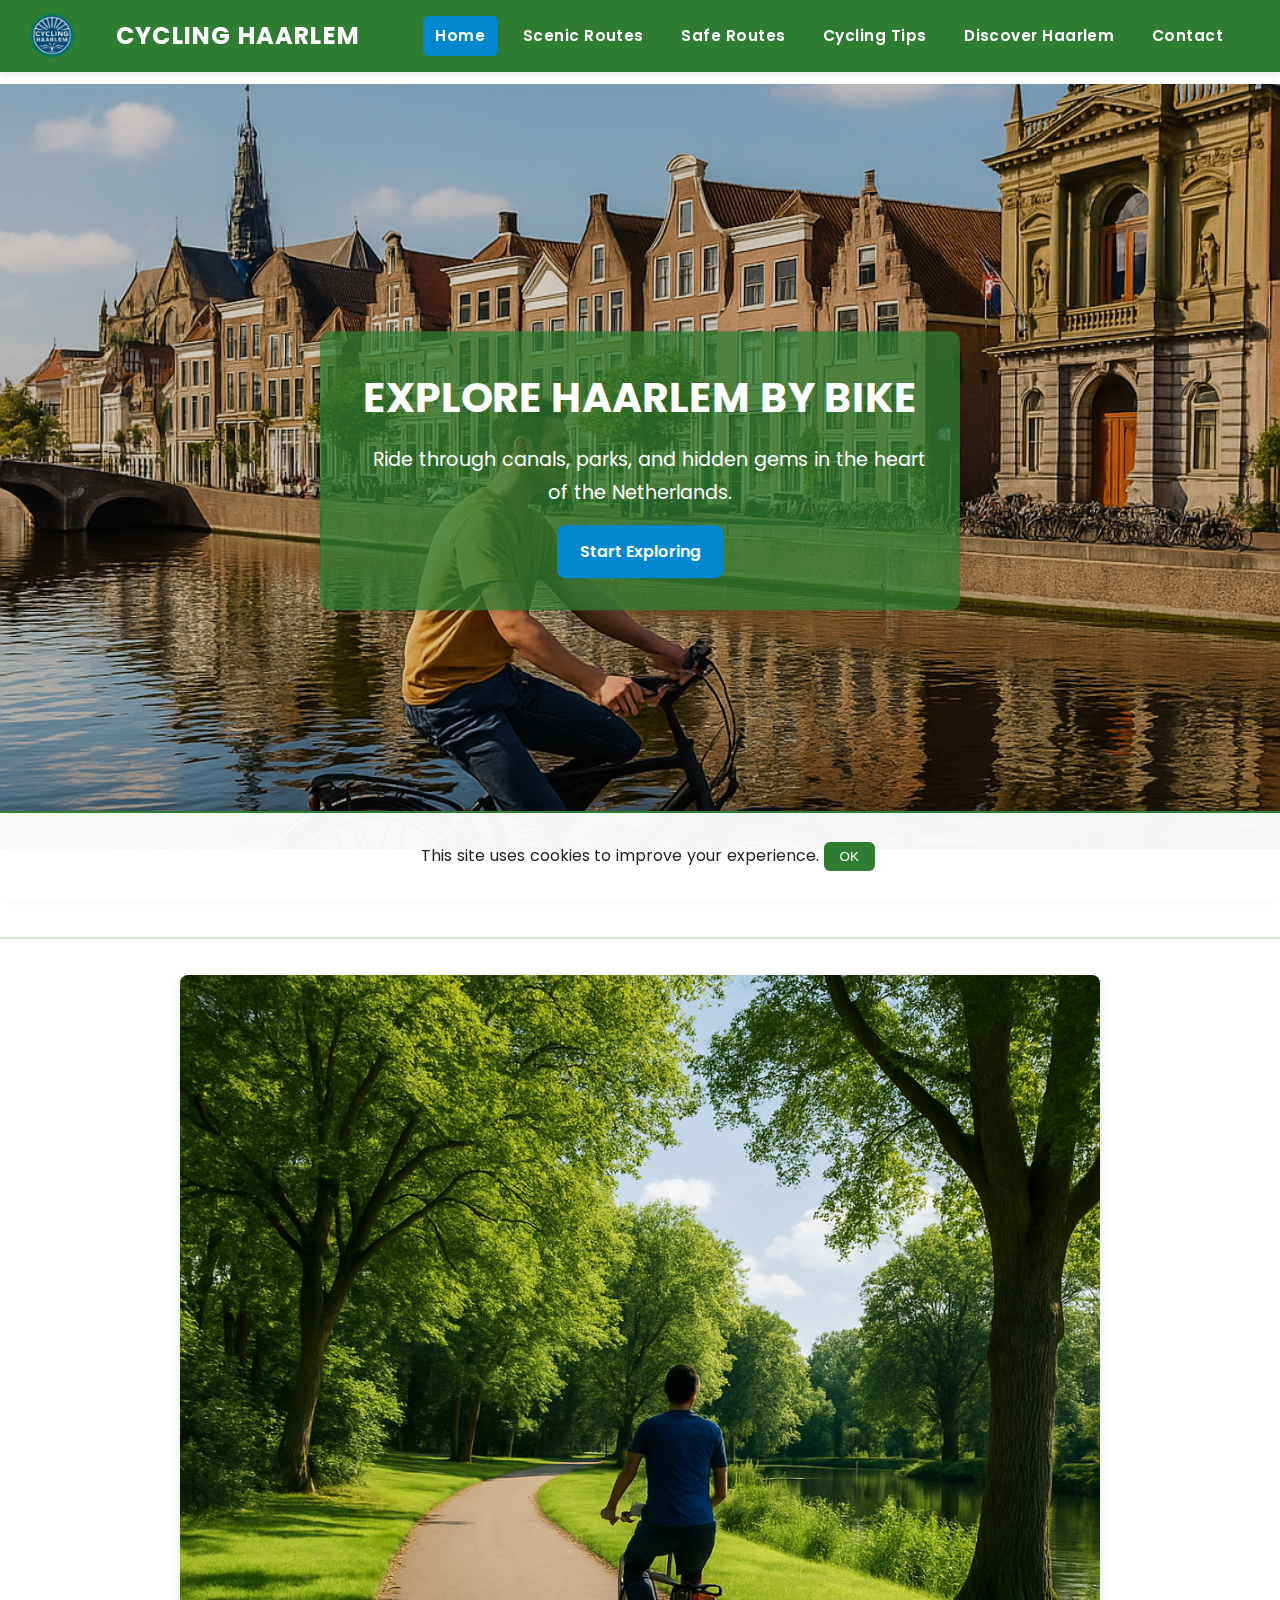
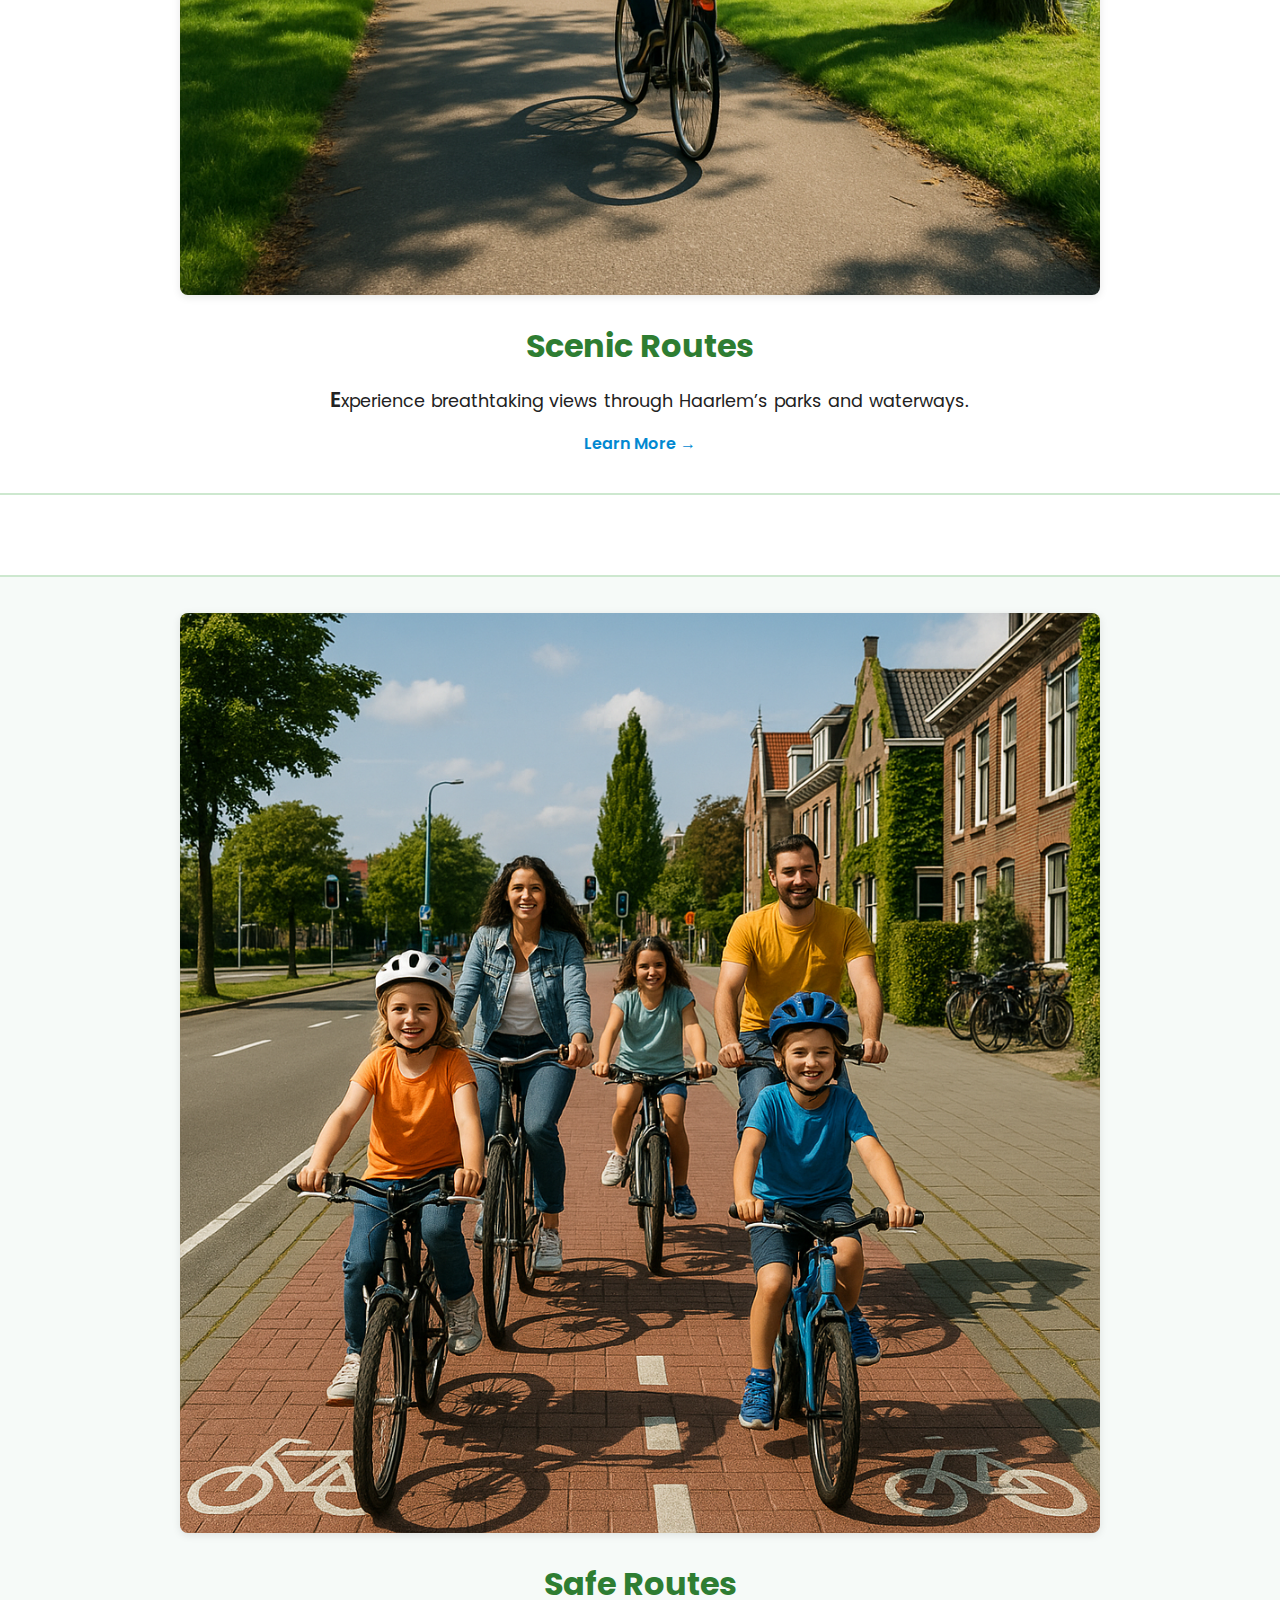
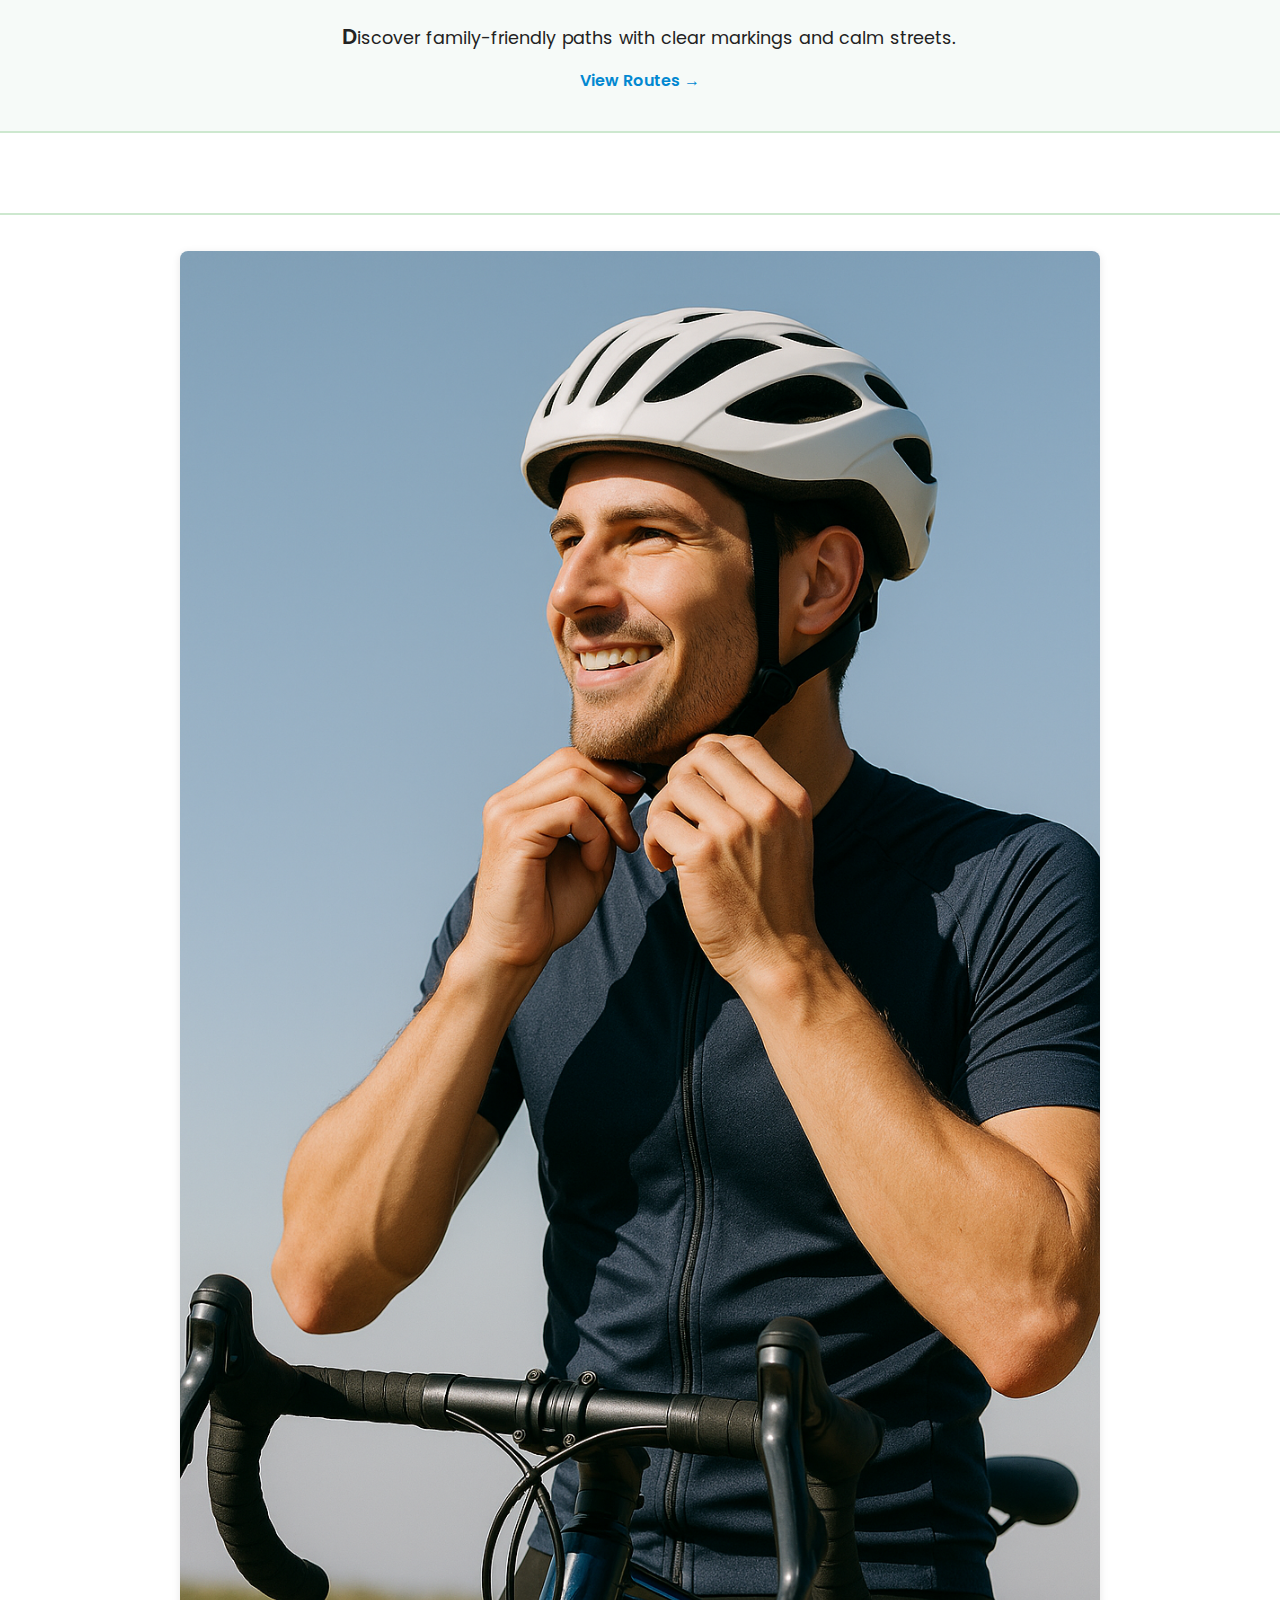
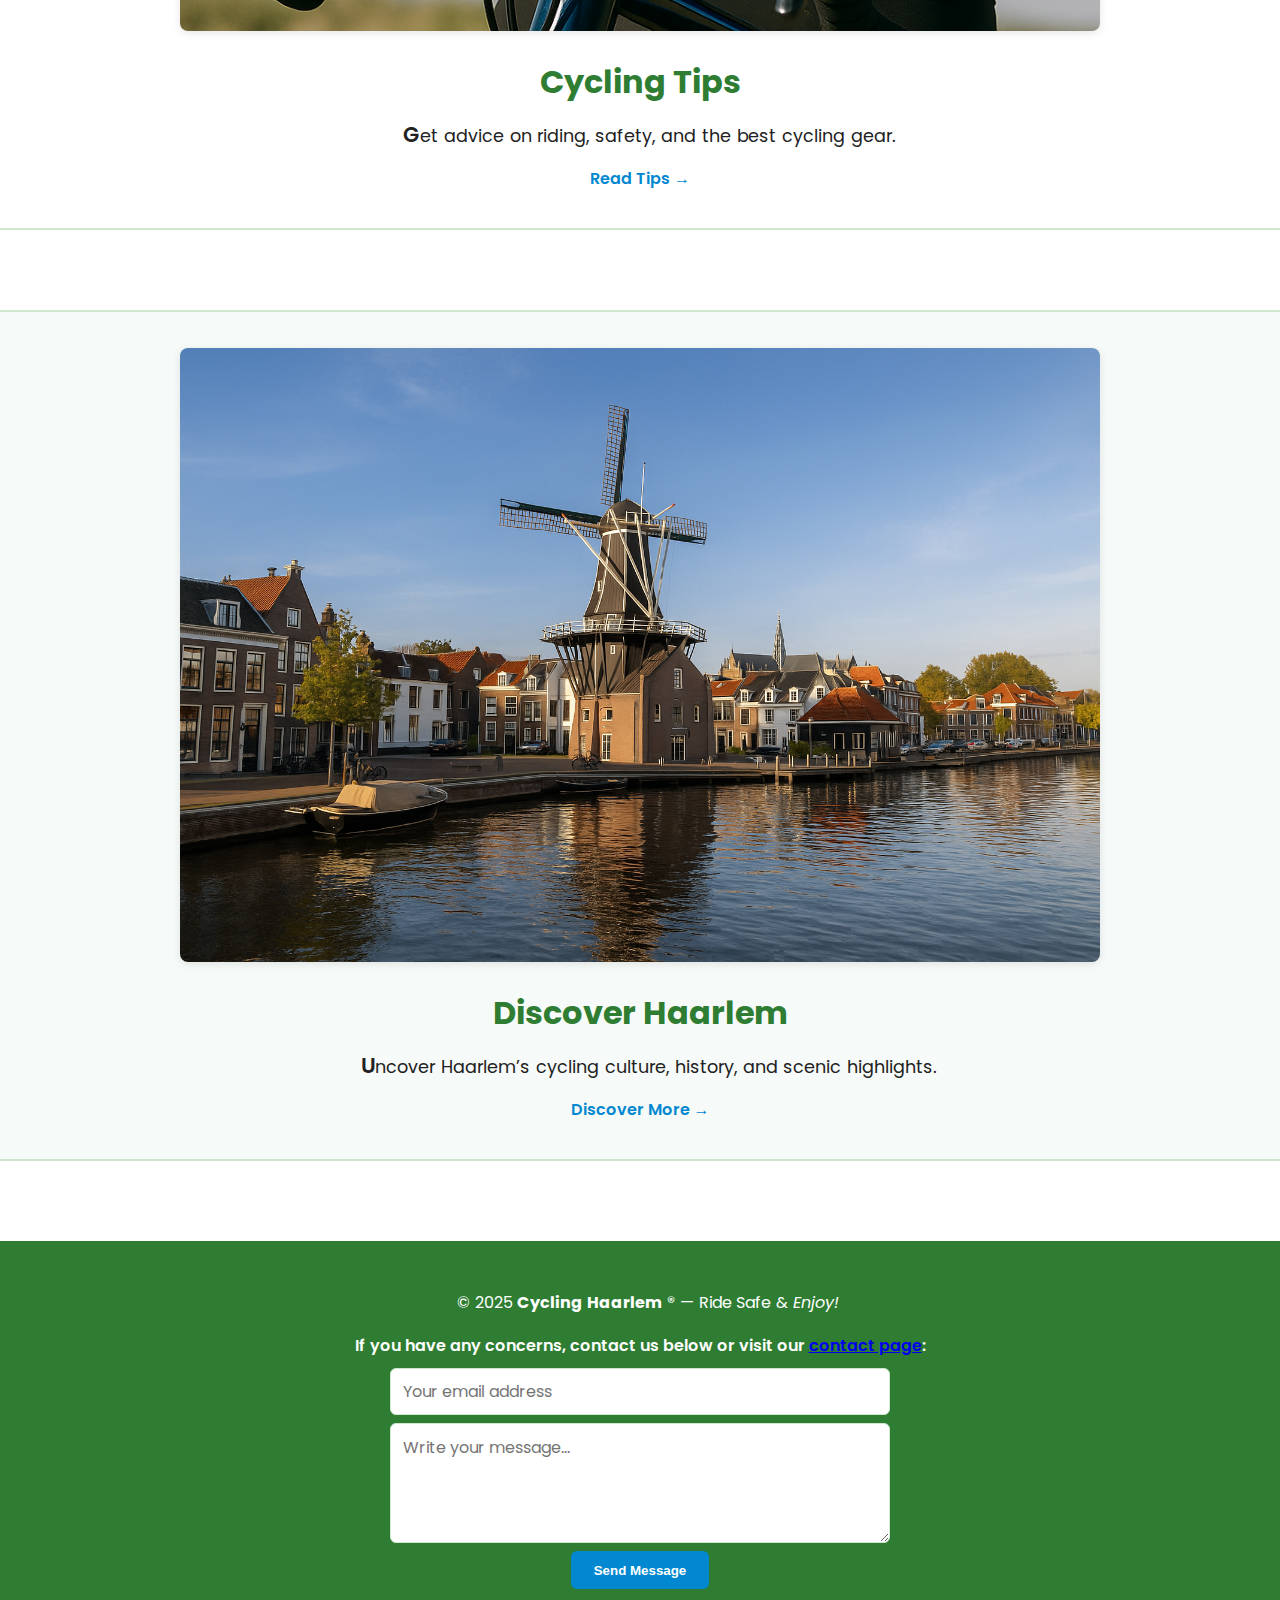
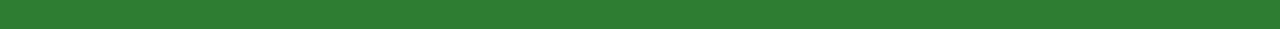
<file: index.html>
<!DOCTYPE html>
<html lang="en">
<head>
  <meta charset="utf-8">
  <meta name="author" content="Georg">
  <meta name="description" content="Discover Haarlem by bike: scenic routes, safe paths, cycling tips, cultural highlights, and contact info.">
  <meta name="keywords" content="Haarlem, cycling, bike routes, scenic, safe, tips, discover">
  <meta name="viewport" content="width=device-width, initial-scale=1.0">
  <title>Cycling Haarlem</title>
  <link rel="icon" type="image/png" href="img/favicon.png">
  <link rel="stylesheet" type="text/css" href="css/style.css">
</head>

<body>

  <header>
    <a href="index.html" class="logo-link">
      <img src="img/logo.png" alt="Cycling Haarlem logo" title="Cycling Haarlem" class="logo">
    </a>
    <h1>Cycling Haarlem</h1>
    <nav>
  <!-- Mobile toggle (CSS-only) -->
  <input type="checkbox" id="nav-toggle" aria-label="Open menu">
  <label for="nav-toggle" class="hamburger" aria-hidden="true">
    <span></span><span></span><span></span>
  </label>

  <ul>
    <li><a href="index.html" aria-current="page">Home</a></li>
    <li><a href="scenic.html">Scenic Routes</a></li>
    <li><a href="saferoute.html">Safe Routes</a></li>
    <li><a href="tips.html">Cycling Tips</a></li>
    <li><a href="discover.html">Discover Haarlem</a></li>
    <li><a href="contact.html">Contact</a></li>
  </ul>
</nav>

  </header>

  <main>


    <section class="hero">
      <figure>
        <img src="img/haarlem-hero.png" alt="Cycling through Haarlem" title="Cycling Haarlem Hero">
        <figcaption>
          <h2>Explore Haarlem by Bike</h2>
          <p>Ride through canals, parks, and hidden gems in the heart of the Netherlands.</p>
          <a href="scenic.html" class="btn">Start Exploring</a>
        </figcaption>
      </figure>
    </section>

   
    <section class="feature">
      <figure>
        <img src="img/scenic-route.png" alt="Scenic Route Haarlem" title="Scenic Route">
        <figcaption>
          <h3>Scenic Routes</h3>
          <p>Experience breathtaking views through Haarlem’s parks and waterways.</p>
          <a href="scenic.html" class="link">Learn More →</a>
        </figcaption>
      </figure>
    </section>

    <section class="feature">
      <figure>
        <img src="img/safe-route.png" alt="Safe Route Haarlem" title="Safe Route Haarlem">
        <figcaption>
          <h3>Safe Routes</h3>
          <p>Discover family-friendly paths with clear markings and calm streets.</p>
          <a href="saferoute.html" class="link">View Routes →</a>
        </figcaption>
      </figure>
    </section>

    <section class="feature">
      <figure>
        <img src="img/tips-cycling.png" alt="Cycling Tips Haarlem" title="Cycling Tips Haarlem">
        <figcaption>
          <h3>Cycling Tips</h3>
          <p>Get advice on riding, safety, and the best cycling gear.</p>
          <a href="tips.html" class="link">Read Tips →</a>
        </figcaption>
      </figure>
    </section>

    <section class="feature">
      <figure>
        <img src="img/discover-haarlem.png" alt="Discover Haarlem" title="Discover Haarlem">
        <figcaption>
          <h3>Discover Haarlem</h3>
          <p>Uncover Haarlem’s cycling culture, history, and scenic highlights.</p>
          <a href="discover.html" class="link">Discover More →</a>
        </figcaption>
      </figure>
    </section>

  </main>


 <footer>
  <p>&copy; 2025 <strong>Cycling Haarlem</strong> &reg; — Ride Safe &amp; <em>Enjoy!</em></p>

  <form action="contact.html" class="concerns">
    <label for="email">If you have any concerns, contact us below or visit our 
      <a href="contact.html">contact page</a>:
    </label>

    <input type="email" id="email" name="email" placeholder="Your email address" required>

    <textarea id="feedback" name="feedback" rows="3" placeholder="Write your message..." required></textarea>

    <input type="submit" value="Send Message">
  </form>
</footer>


  <aside id="cookies">
  <p>This site uses cookies to improve your experience. 
    <button id="acceptCookies">OK</button>
  </p>
</aside>
<script>
  const cookieBanner = document.getElementById("cookies");
  const acceptBtn = document.getElementById("acceptCookies");

  acceptBtn.addEventListener("click", () => {
    cookieBanner.style.display = "none";
  });
</script>

</body>
</html>
</file>
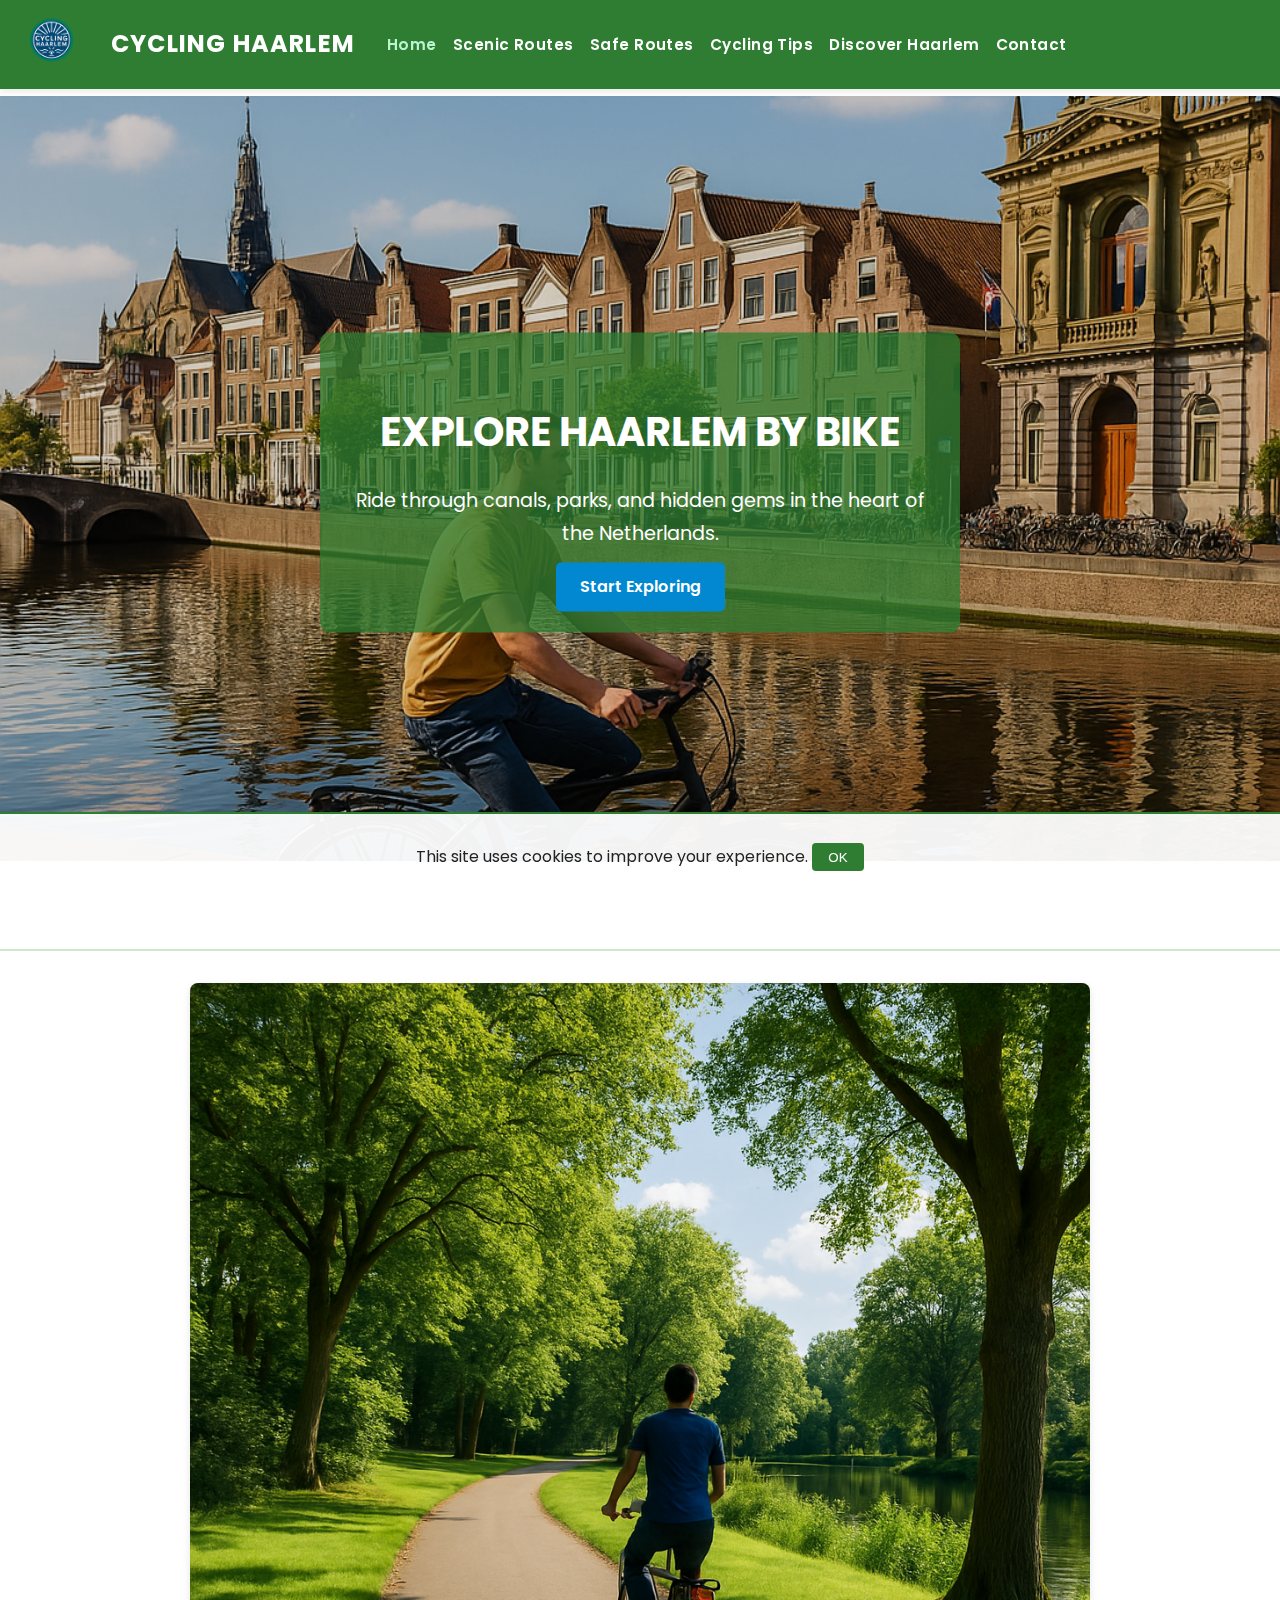
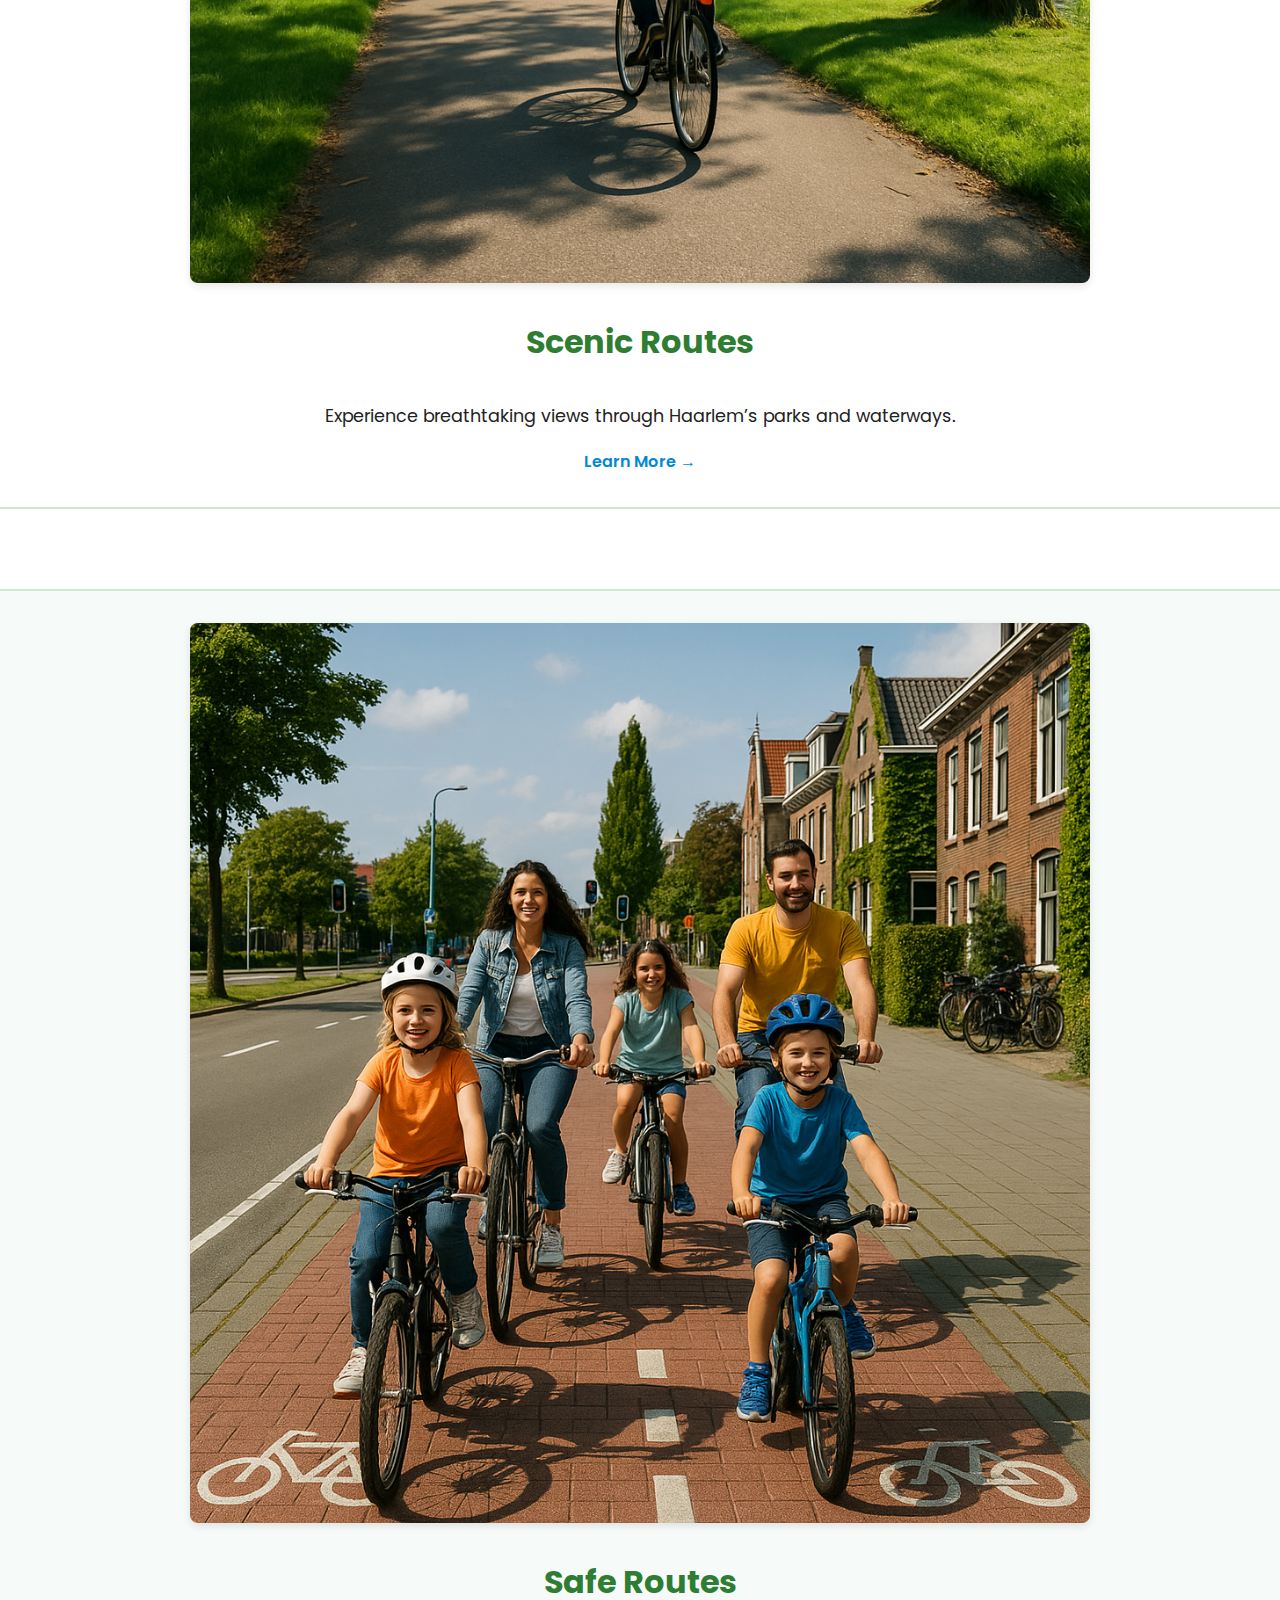
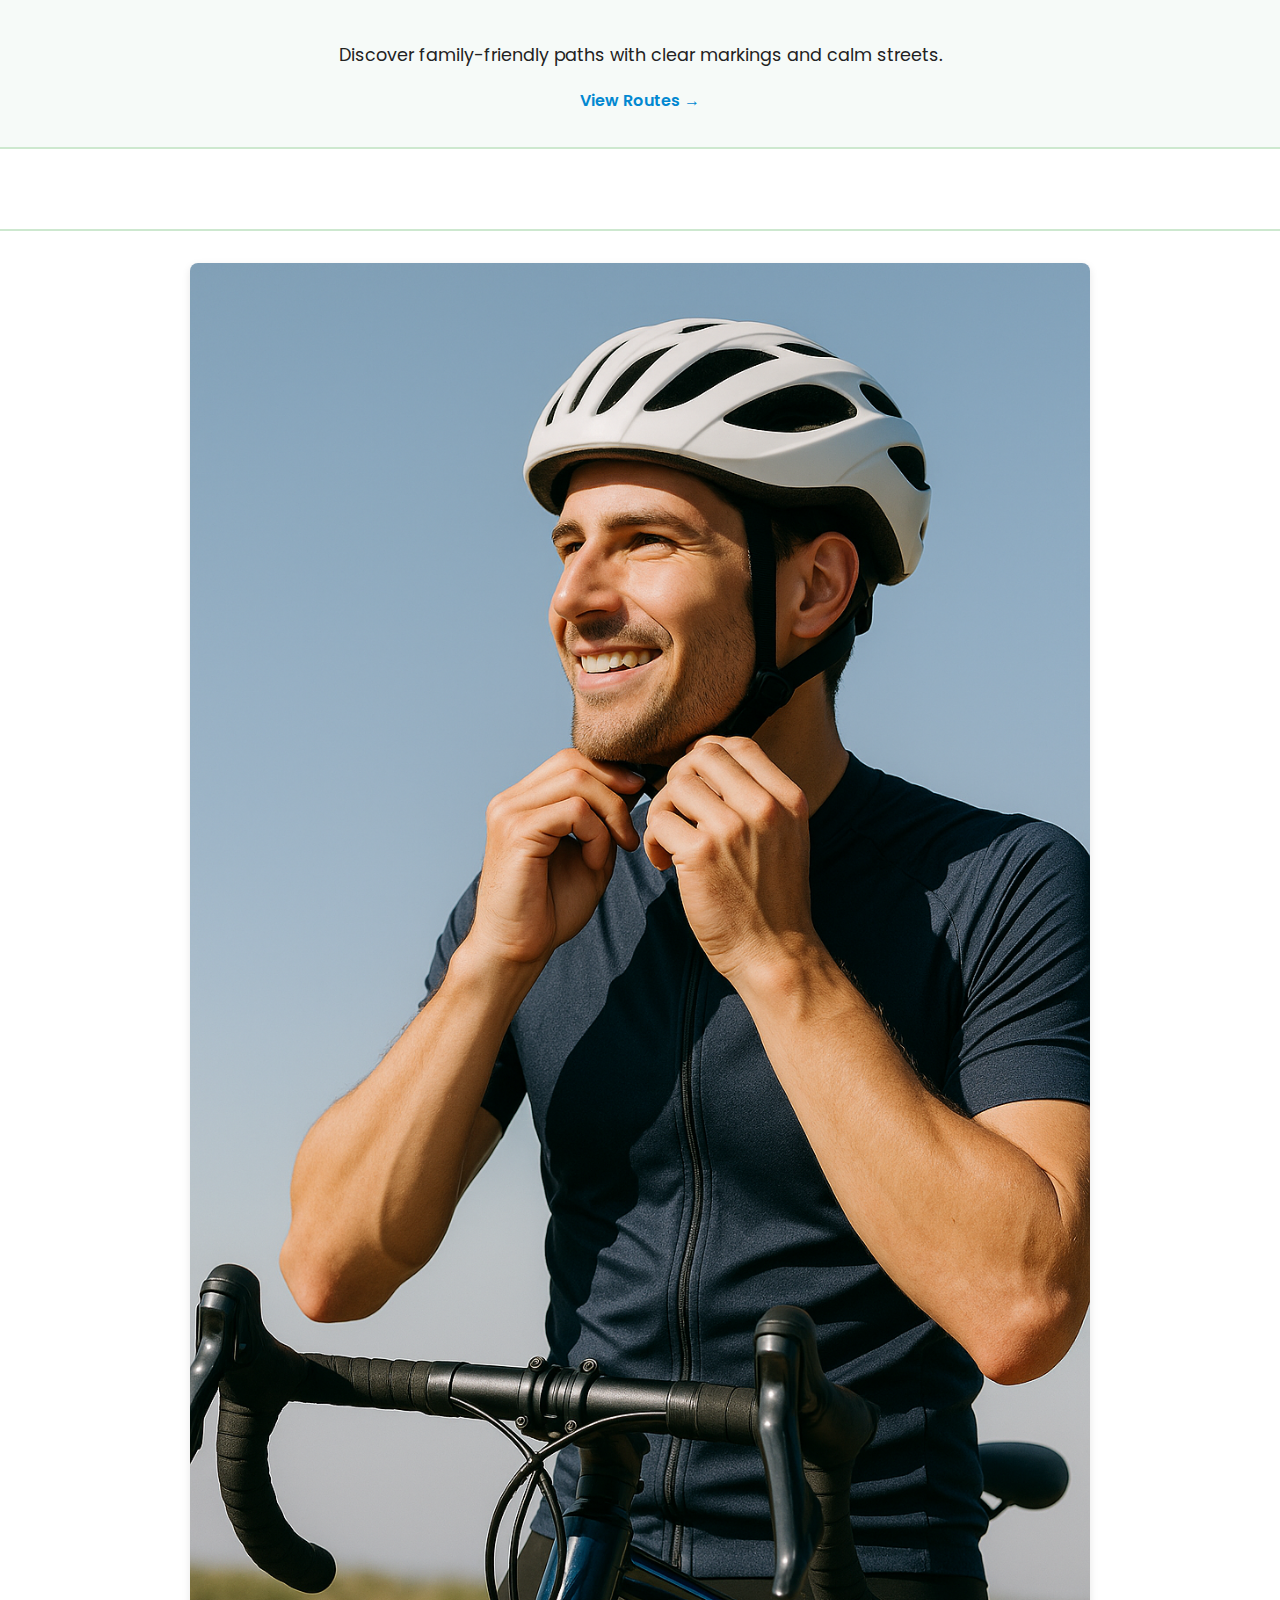
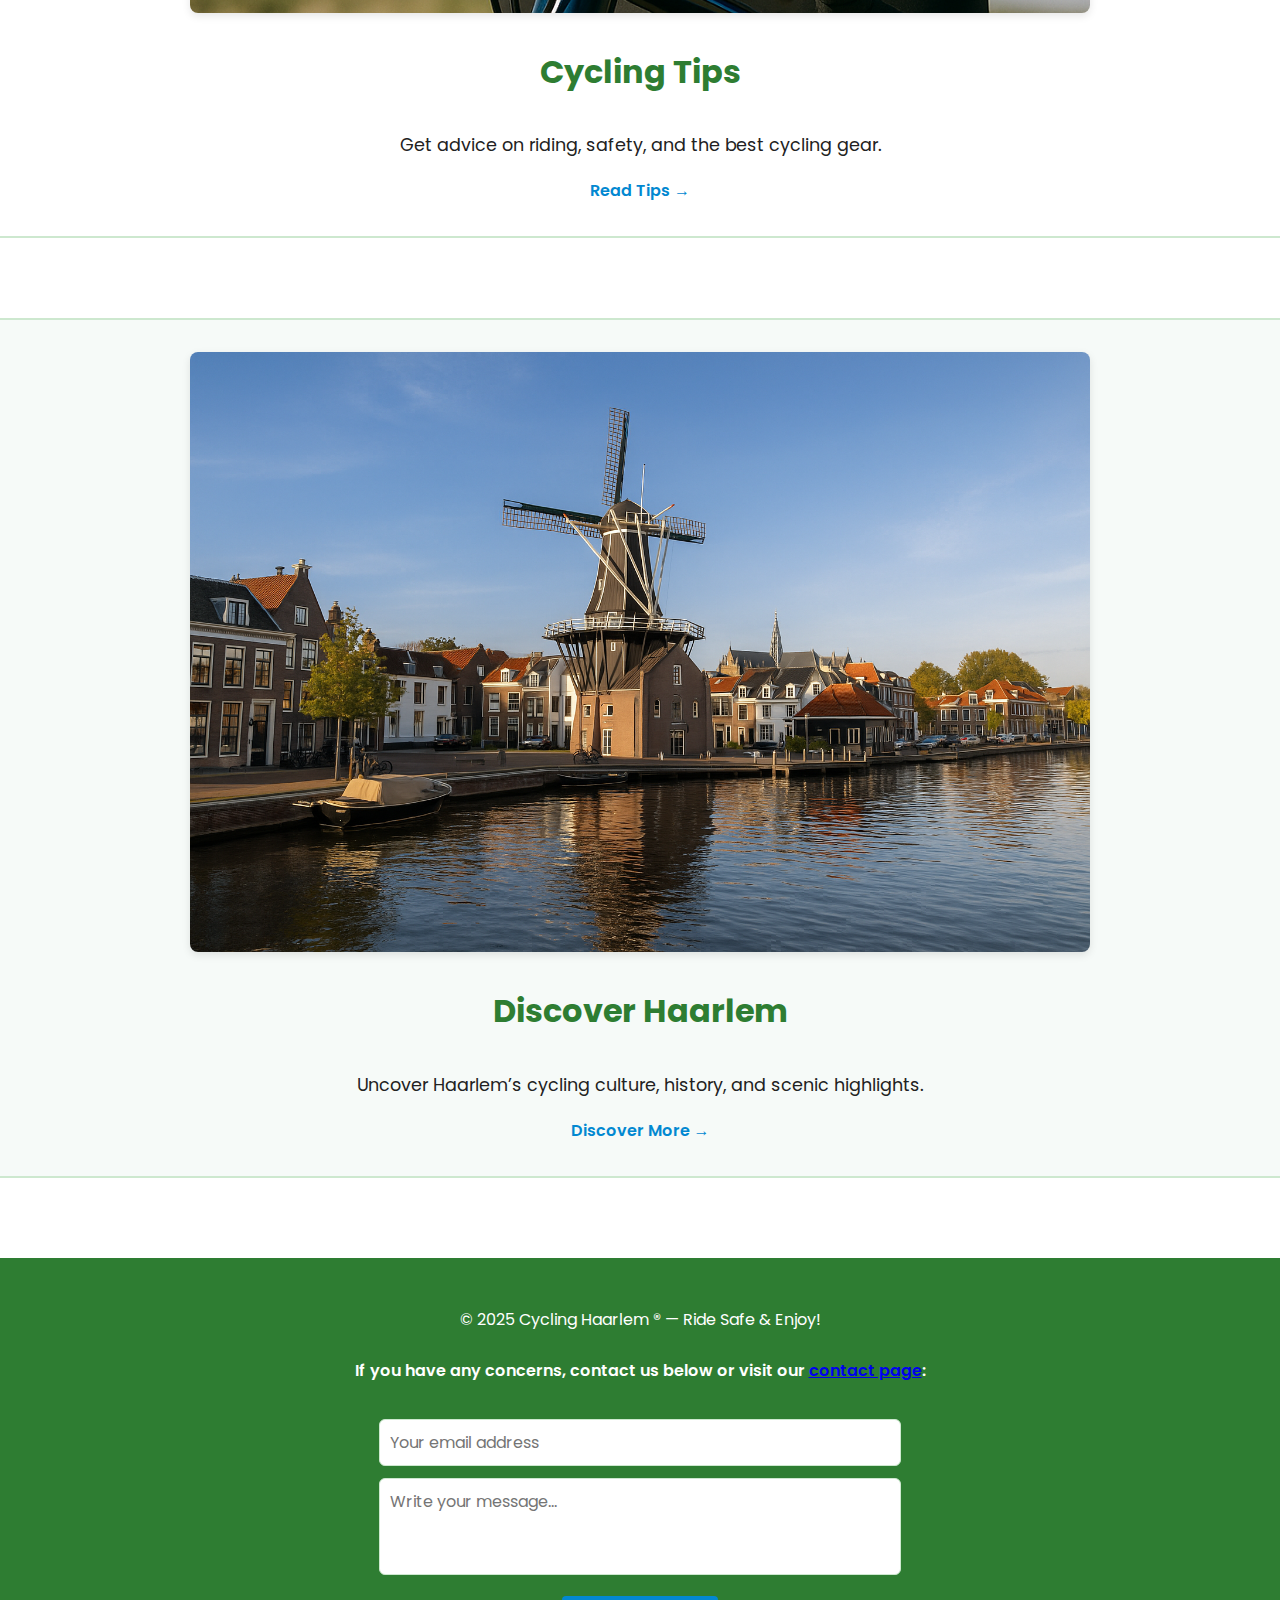
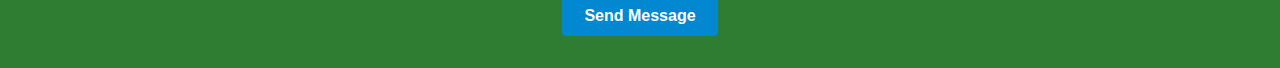
<file: WebMarkup-Project/index.html>
<!DOCTYPE html>
<html lang="en">
<head>
  <meta charset="utf-8">
  <meta name="author" content="Georg">
  <meta name="description" content="Discover Haarlem by bike: scenic routes, safe paths, cycling tips, cultural highlights, and contact info.">
  <meta name="keywords" content="Haarlem, cycling, bike routes, scenic, safe, tips, discover">
  <meta name="viewport" content="width=device-width, initial-scale=1.0">
  <title>Cycling Haarlem</title>
  <link rel="icon" type="image/png" href="img/favicon.png">
  <link rel="stylesheet" type="text/css" href="css/style.css">
</head>

<body>

  <header>
    <a href="index.html" class="logo-link">
      <img src="img/logo.png" alt="Cycling Haarlem logo" title="Cycling Haarlem" class="logo">
    </a>
    <h1>Cycling Haarlem</h1>
    <nav>
      <ul>
        <li><a href="index.html" aria-current="page">Home</a></li>
        <li><a href="scenic.html">Scenic Routes</a></li>
        <li><a href="saferoute.html">Safe Routes</a></li>
        <li><a href="tips.html">Cycling Tips</a></li>
        <li><a href="discover.html">Discover Haarlem</a></li>
        <li><a href="contact.html">Contact</a></li>
      </ul>
    </nav>
  </header>

  <main>


    <section class="hero">
      <figure>
        <img src="img/haarlem-hero.png" alt="Cycling through Haarlem" title="Cycling Haarlem Hero">
        <figcaption>
          <h2>Explore Haarlem by Bike</h2>
          <p>Ride through canals, parks, and hidden gems in the heart of the Netherlands.</p>
          <a href="scenic.html" class="btn">Start Exploring</a>
        </figcaption>
      </figure>
    </section>

   
    <section class="feature">
      <figure>
        <img src="img/scenic-route.png" alt="Scenic Route Haarlem" title="Scenic Route">
        <figcaption>
          <h3>Scenic Routes</h3>
          <p>Experience breathtaking views through Haarlem’s parks and waterways.</p>
          <a href="scenic.html" class="link">Learn More →</a>
        </figcaption>
      </figure>
    </section>

    <section class="feature">
      <figure>
        <img src="img/safe-route.png" alt="Safe Route Haarlem" title="Safe Route Haarlem">
        <figcaption>
          <h3>Safe Routes</h3>
          <p>Discover family-friendly paths with clear markings and calm streets.</p>
          <a href="saferoute.html" class="link">View Routes →</a>
        </figcaption>
      </figure>
    </section>

    <section class="feature">
      <figure>
        <img src="img/tips-cycling.png" alt="Cycling Tips Haarlem" title="Cycling Tips Haarlem">
        <figcaption>
          <h3>Cycling Tips</h3>
          <p>Get advice on riding, safety, and the best cycling gear.</p>
          <a href="tips.html" class="link">Read Tips →</a>
        </figcaption>
      </figure>
    </section>

    <section class="feature">
      <figure>
        <img src="img/discover-haarlem.png" alt="Discover Haarlem" title="Discover Haarlem">
        <figcaption>
          <h3>Discover Haarlem</h3>
          <p>Uncover Haarlem’s cycling culture, history, and scenic highlights.</p>
          <a href="discover.html" class="link">Discover More →</a>
        </figcaption>
      </figure>
    </section>

  </main>


  <footer>
    <p>&copy; 2025 Cycling Haarlem &reg; — Ride Safe &amp; Enjoy!</p>
    <form action="contact.html" class="concerns">
  <label for="email">If you have any concerns, contact us below or visit our <a href="contact.html">contact page</a>:</label><br>

  <input type="email" id="email" name="email" placeholder="Your email address" required><br>

  <textarea id="feedback" name="feedback" rows="3" placeholder="Write your message..." required></textarea><br>

  <input type="submit" value="Send Message">
</form>

  </footer>


  <aside id="cookies">
    <p>This site uses cookies to improve your experience. <button>OK</button></p>
  </aside>

</body>
</html>
</file>
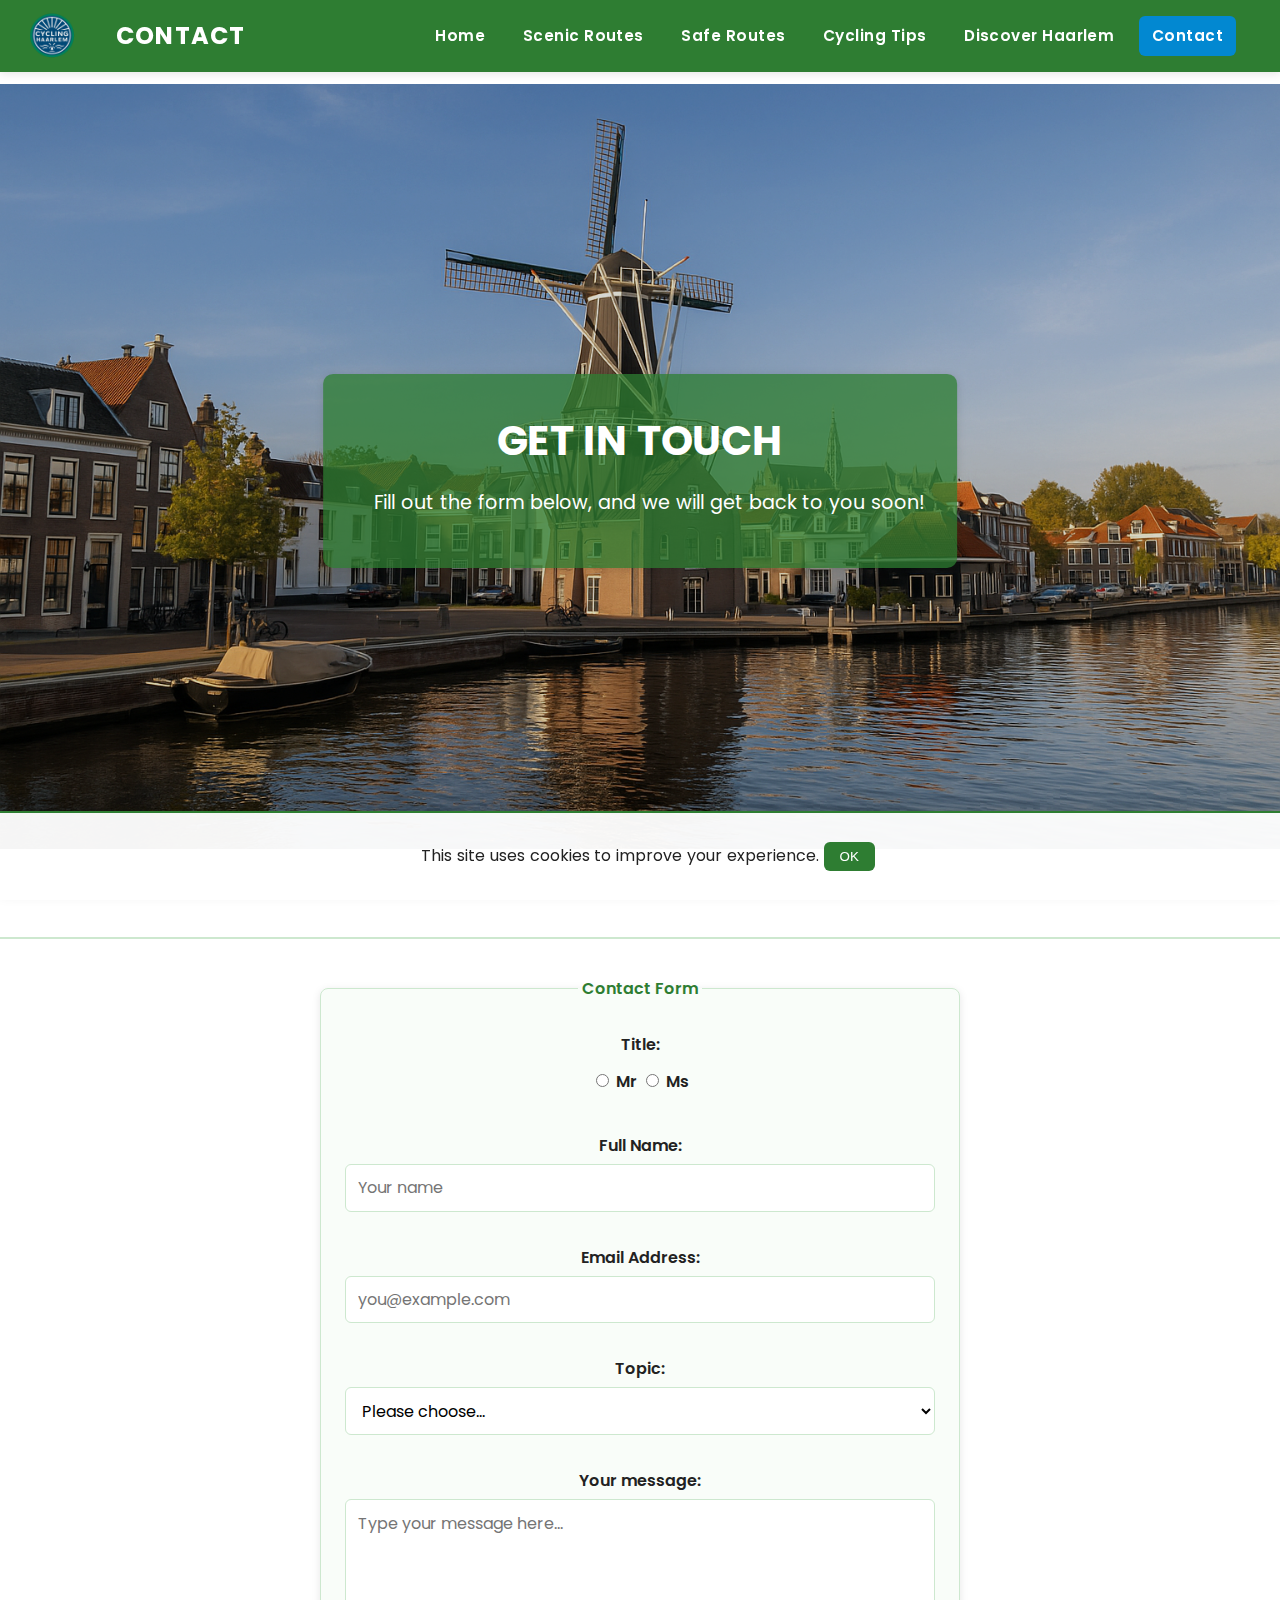
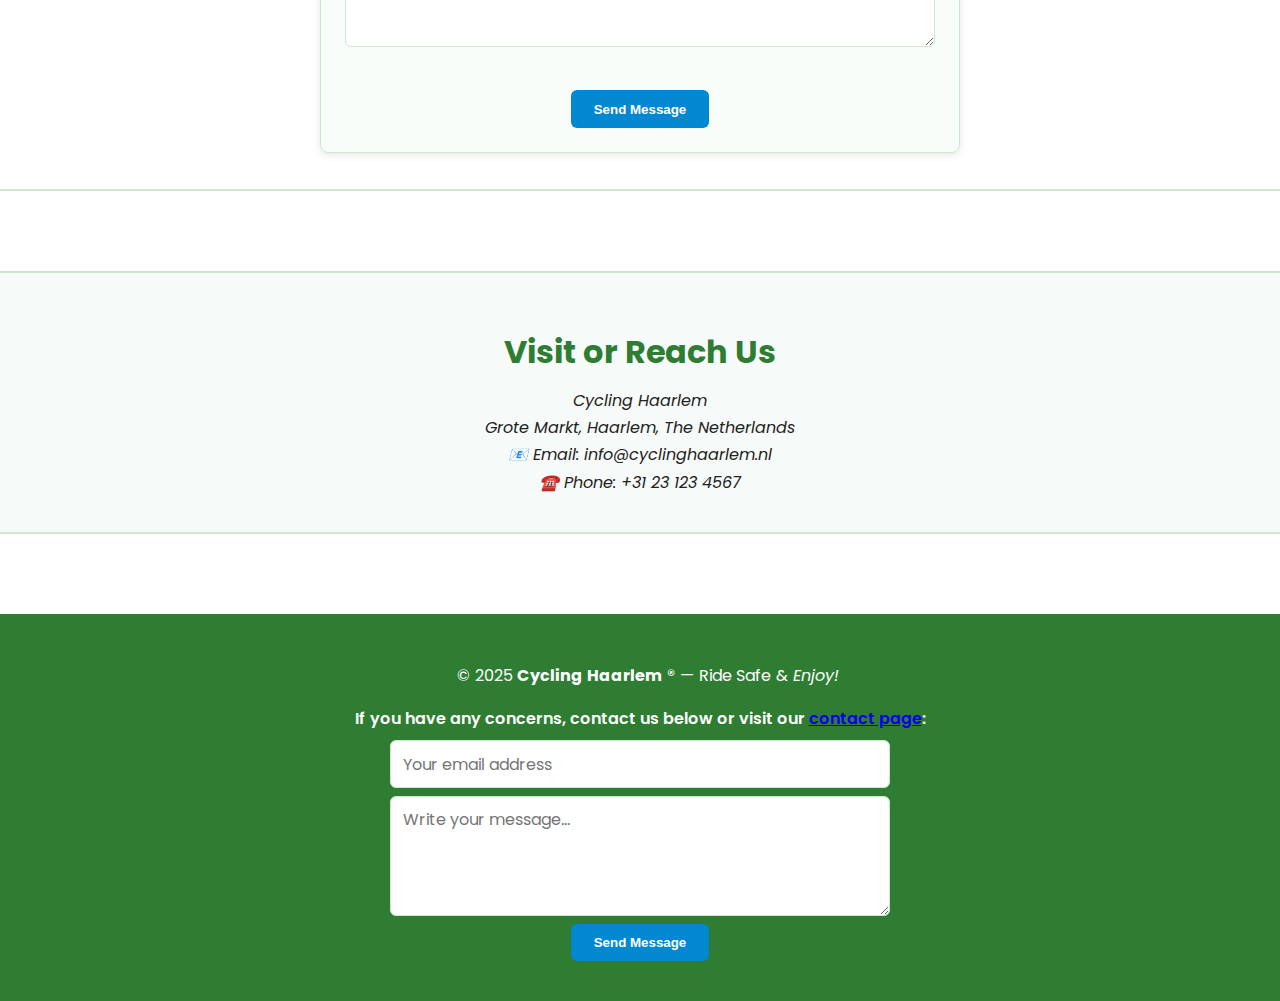
<file: contact.html>
<!DOCTYPE html>
<html lang="en">
<head>
  <meta charset="utf-8">
  <meta name="author" content="Georg">
  <meta name="description" content="Contact Cycling Haarlem for questions, tips, route information, or support.">
  <meta name="keywords" content="contact, cycling haarlem, support, bike routes, email, phone">
  <meta name="viewport" content="width=device-width, initial-scale=1.0">
  <title>Contact | Cycling Haarlem</title>
  <link rel="icon" type="image/png" href="img/favicon.png">
  <link rel="stylesheet" type="text/css" href="css/style.css">
</head>

<body>


  <header>
    <a href="index.html">
      <img src="img/logo.png" alt="Cycling Haarlem logo" class="logo">
    </a>
    <h1>Contact</h1>
   <nav>
  <!-- Mobile toggle (CSS-only) -->
  <input type="checkbox" id="nav-toggle" aria-label="Open menu">
  <label for="nav-toggle" class="hamburger" aria-hidden="true">
    <span></span><span></span><span></span>
  </label>

  <ul>
    <li><a href="index.html">Home</a></li>
    <li><a href="scenic.html">Scenic Routes</a></li>
    <li><a href="saferoute.html">Safe Routes</a></li>
    <li><a href="tips.html">Cycling Tips</a></li>
    <li><a href="discover.html">Discover Haarlem</a></li>
    <li><a href="contact.html" aria-current="page">Contact</a></li>
  </ul>
</nav>

  </header>

  <main>

  
    <section class="hero">
      <figure>
        <img src="img/discover-haarlem.png" alt="Haarlem city map" title="Contact Cycling Haarlem">
        <figcaption>
          <h2>Get in Touch</h2>
          <p>Fill out the form below, and we will get back to you soon!</p>
        </figcaption>
      </figure>
    </section>

  
    <section class="feature">
      <form action="thankyou.html" method="get">
        <fieldset>
          <legend>Contact Form</legend>

          <!-- TITLE (Mr / Ms) -->
          <label>Title:</label><br>
          <input type="radio" id="mr" name="title" value="mr" required>
          <label for="mr">Mr</label>
          
          <input type="radio" id="ms" name="title" value="ms" required>
          <label for="ms">Ms</label><br><br>

          <!-- NAME -->
          <label for="name">Full Name:</label><br>
          <input type="text" id="name" name="name" required placeholder="Your name"><br><br>

          <!-- EMAIL -->
          <label for="email">Email Address:</label><br>
          <input type="email" id="email" name="email" required placeholder="you@example.com"><br><br>

          <!-- TOPIC SELECT -->
          <label for="topic">Topic:</label><br>
          <select id="topic" name="topic" required>
            <option value="">Please choose…</option>
            <option value="routes">Routes & Cycling Info</option>
            <option value="events">Events & Activities</option>
            <option value="support">Support Request</option>
            <option value="other">Other</option>
          </select><br><br>

          <!-- MESSAGE -->
          <label for="message">Your message:</label><br>
          <textarea id="message" name="message" rows="5" required placeholder="Type your message here..."></textarea><br><br>

          <input type="submit" value="Send Message">
        </fieldset>
      </form>
    </section>

  
    <section class="feature">
      <h3>Visit or Reach Us</h3>
      <address>
        Cycling Haarlem<br>
        Grote Markt, Haarlem, The Netherlands<br>
        📧 Email: info@cyclinghaarlem.nl<br>
        ☎️ Phone: +31 23 123 4567<br>
      </address>
    </section>

  </main>

 
 <footer>
  <p>&copy; 2025 <strong>Cycling Haarlem</strong> &reg; — Ride Safe &amp; <em>Enjoy!</em></p>

  <form action="contact.html" class="concerns">
    <label for="email">If you have any concerns, contact us below or visit our 
      <a href="contact.html">contact page</a>:
    </label>

    <input type="email" id="email" name="email" placeholder="Your email address" required>

    <textarea id="feedback" name="feedback" rows="3" placeholder="Write your message..." required></textarea>

    <input type="submit" value="Send Message">
  </form>
</footer>


 <aside id="cookies">
  <p>This site uses cookies to improve your experience. 
    <button id="acceptCookies">OK</button>
  </p>
</aside>
<script>
  const cookieBanner = document.getElementById("cookies");
  const acceptBtn = document.getElementById("acceptCookies");

  acceptBtn.addEventListener("click", () => {
    cookieBanner.style.display = "none";
  });
</script>

</body>
</html>
</file>
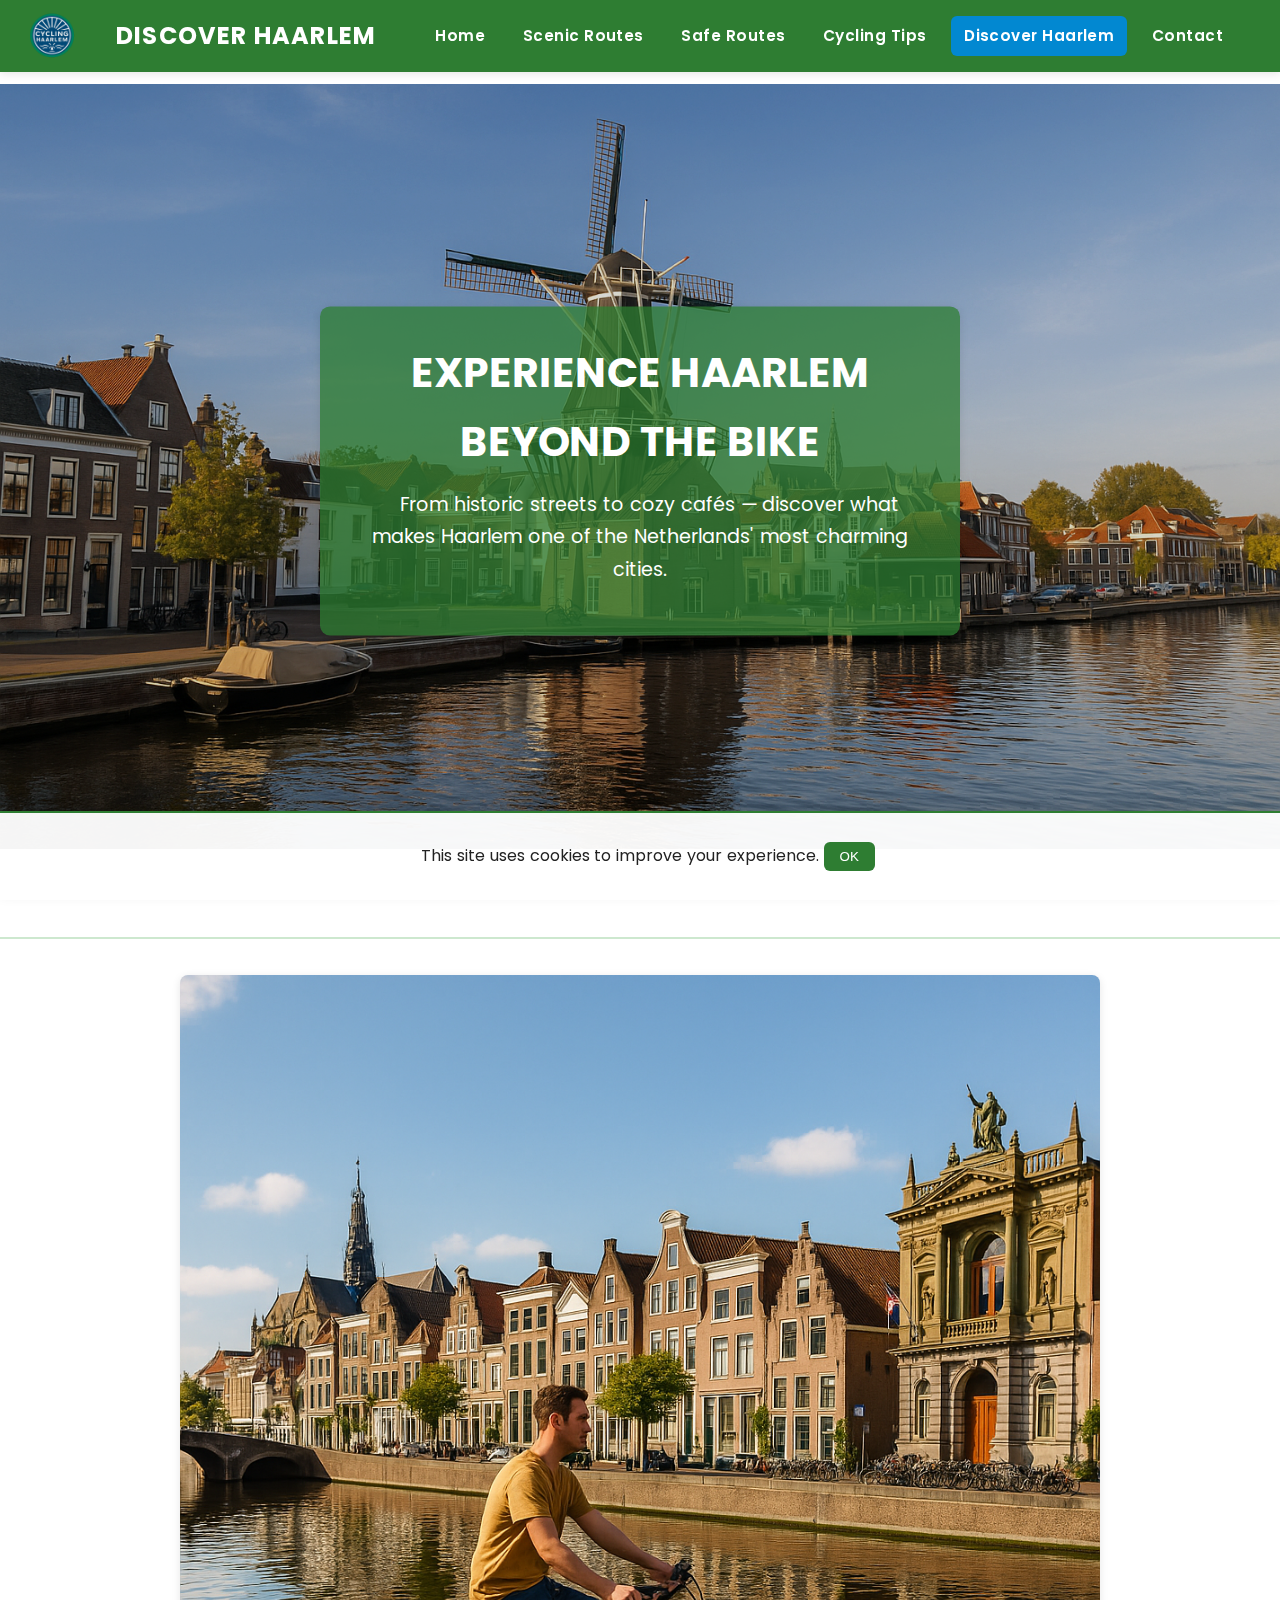
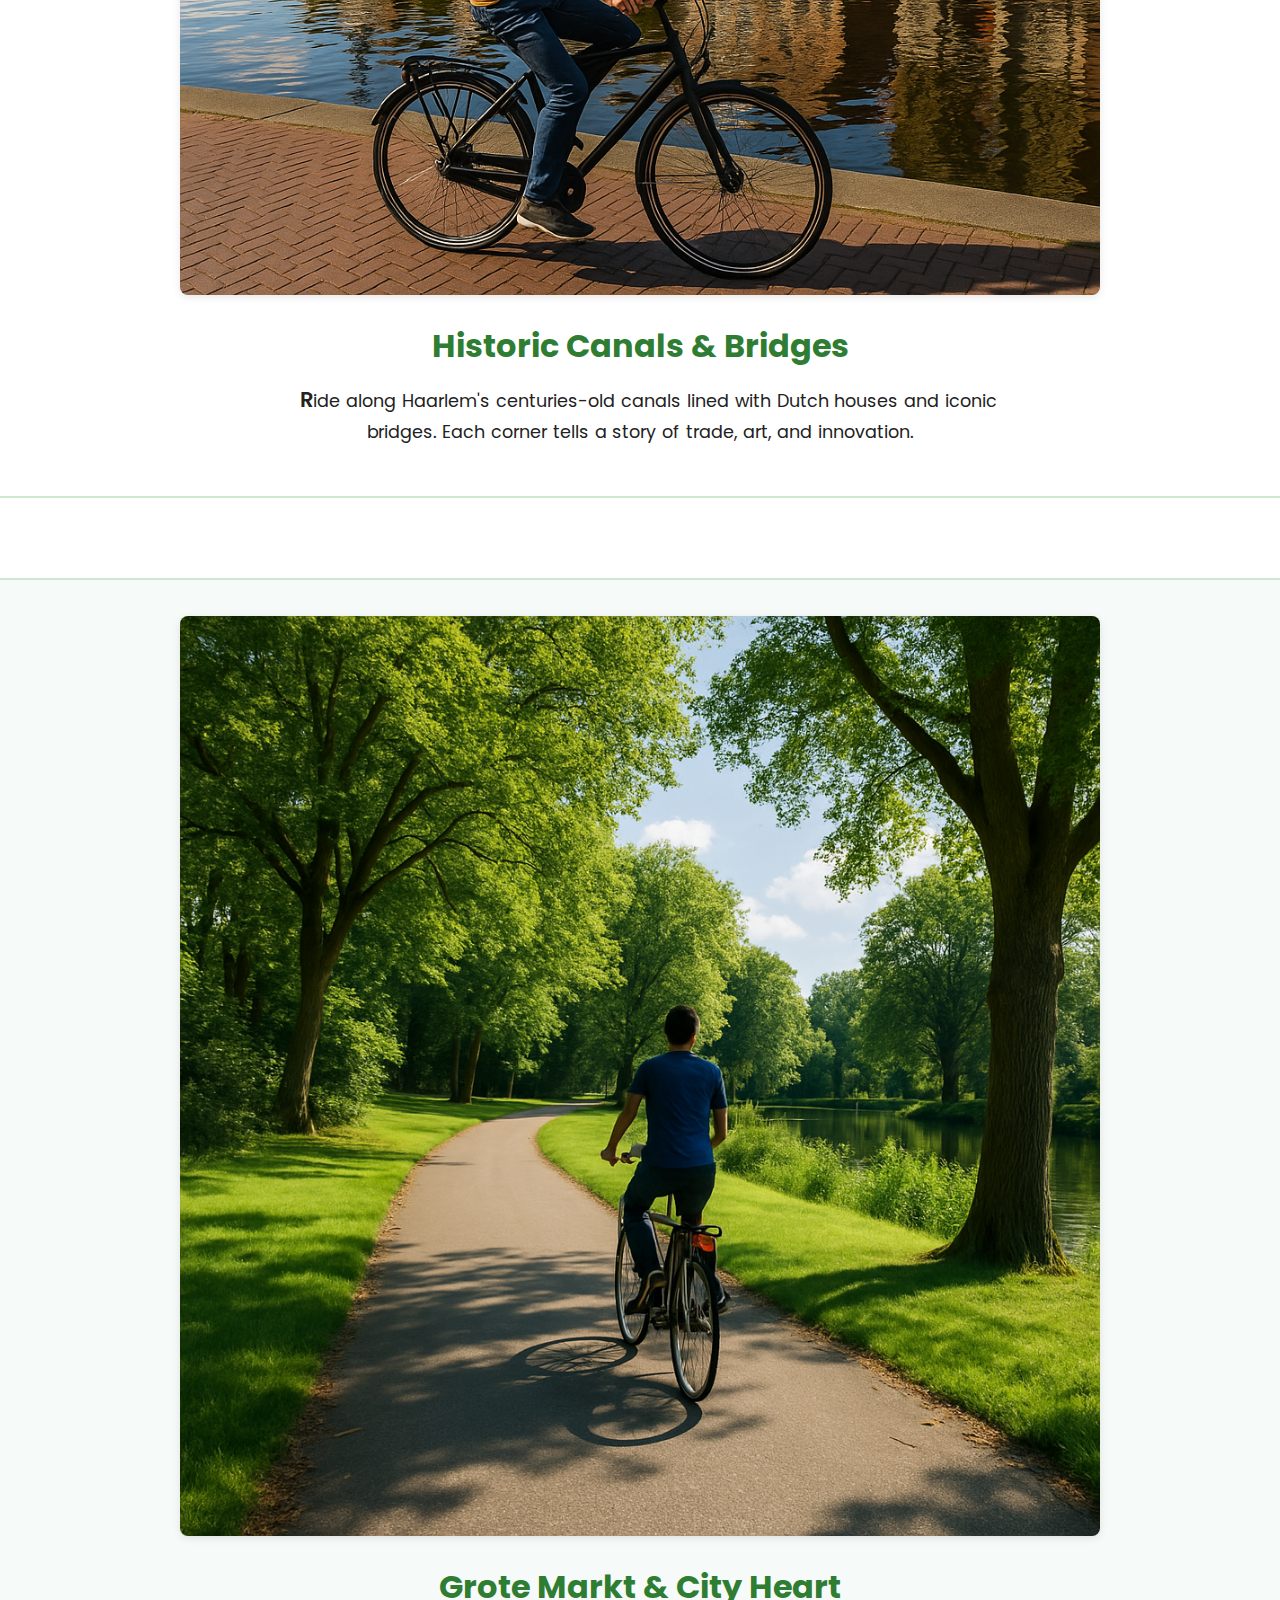
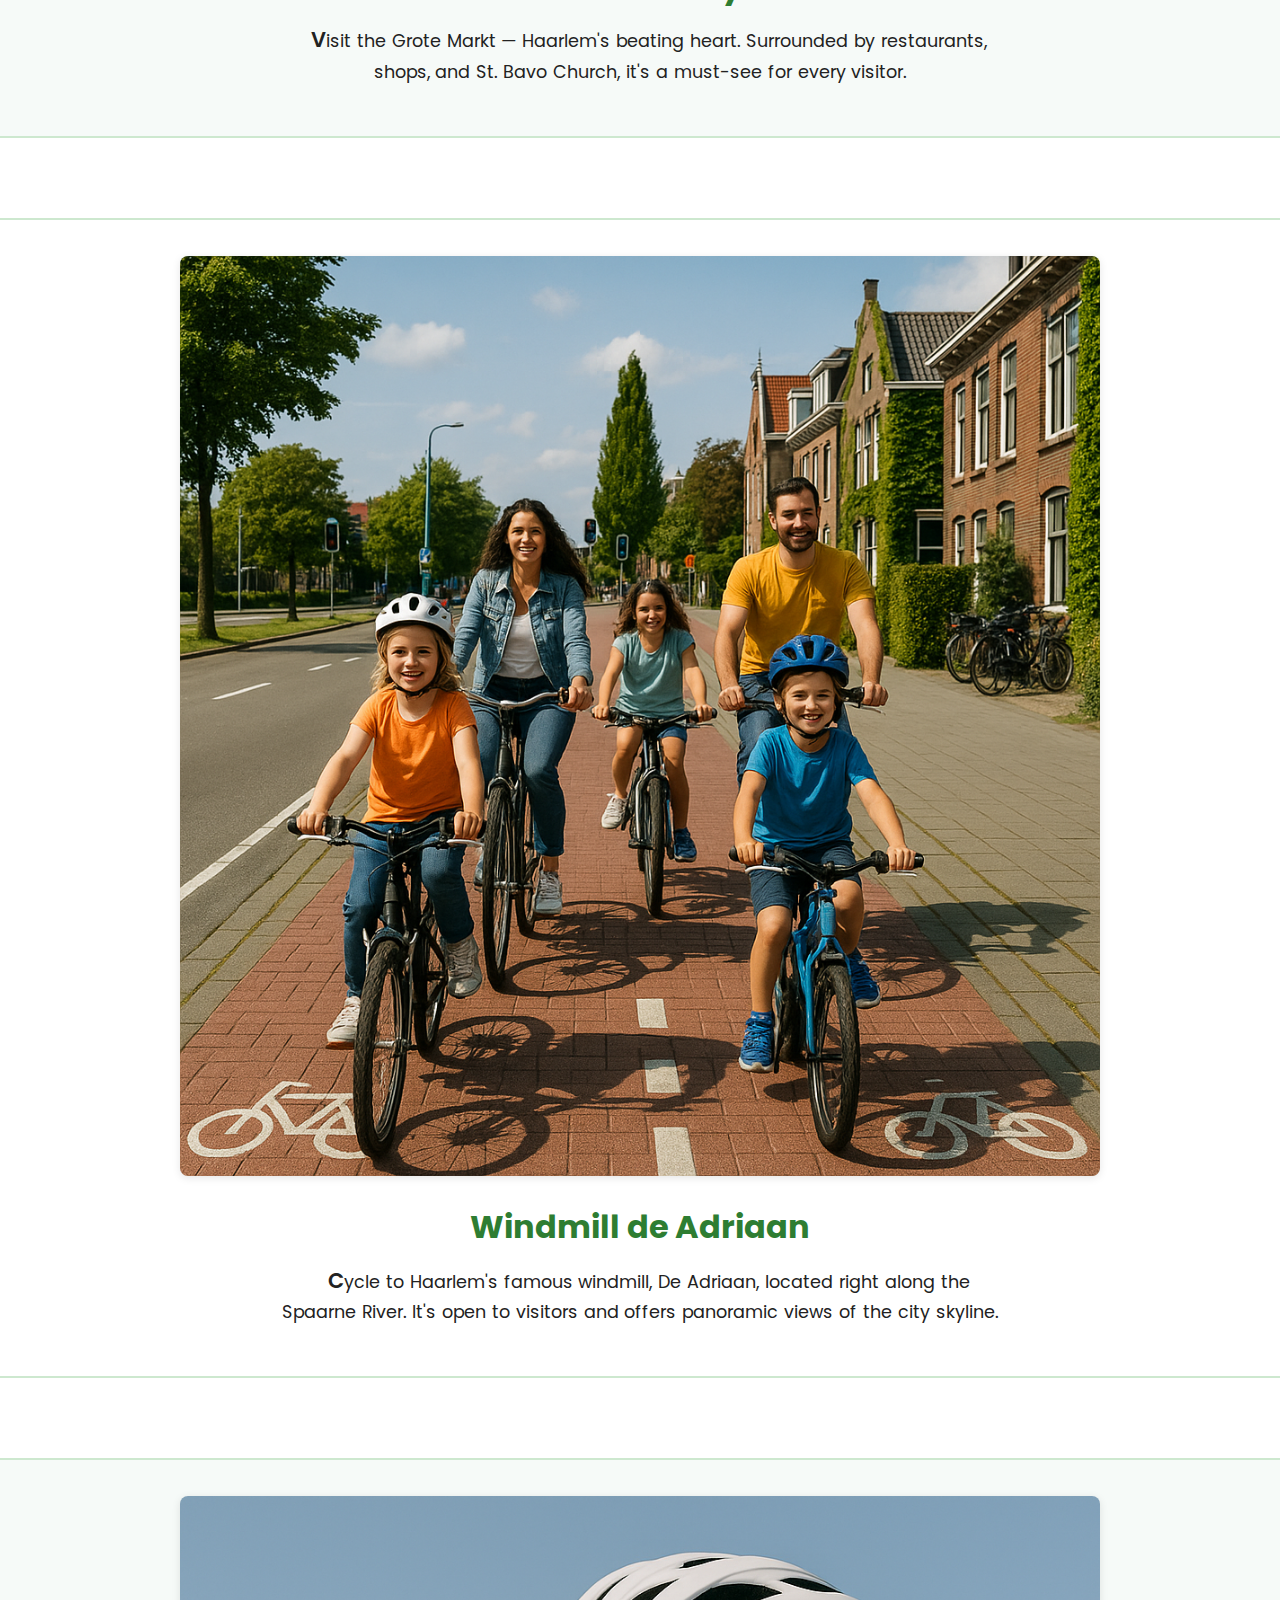
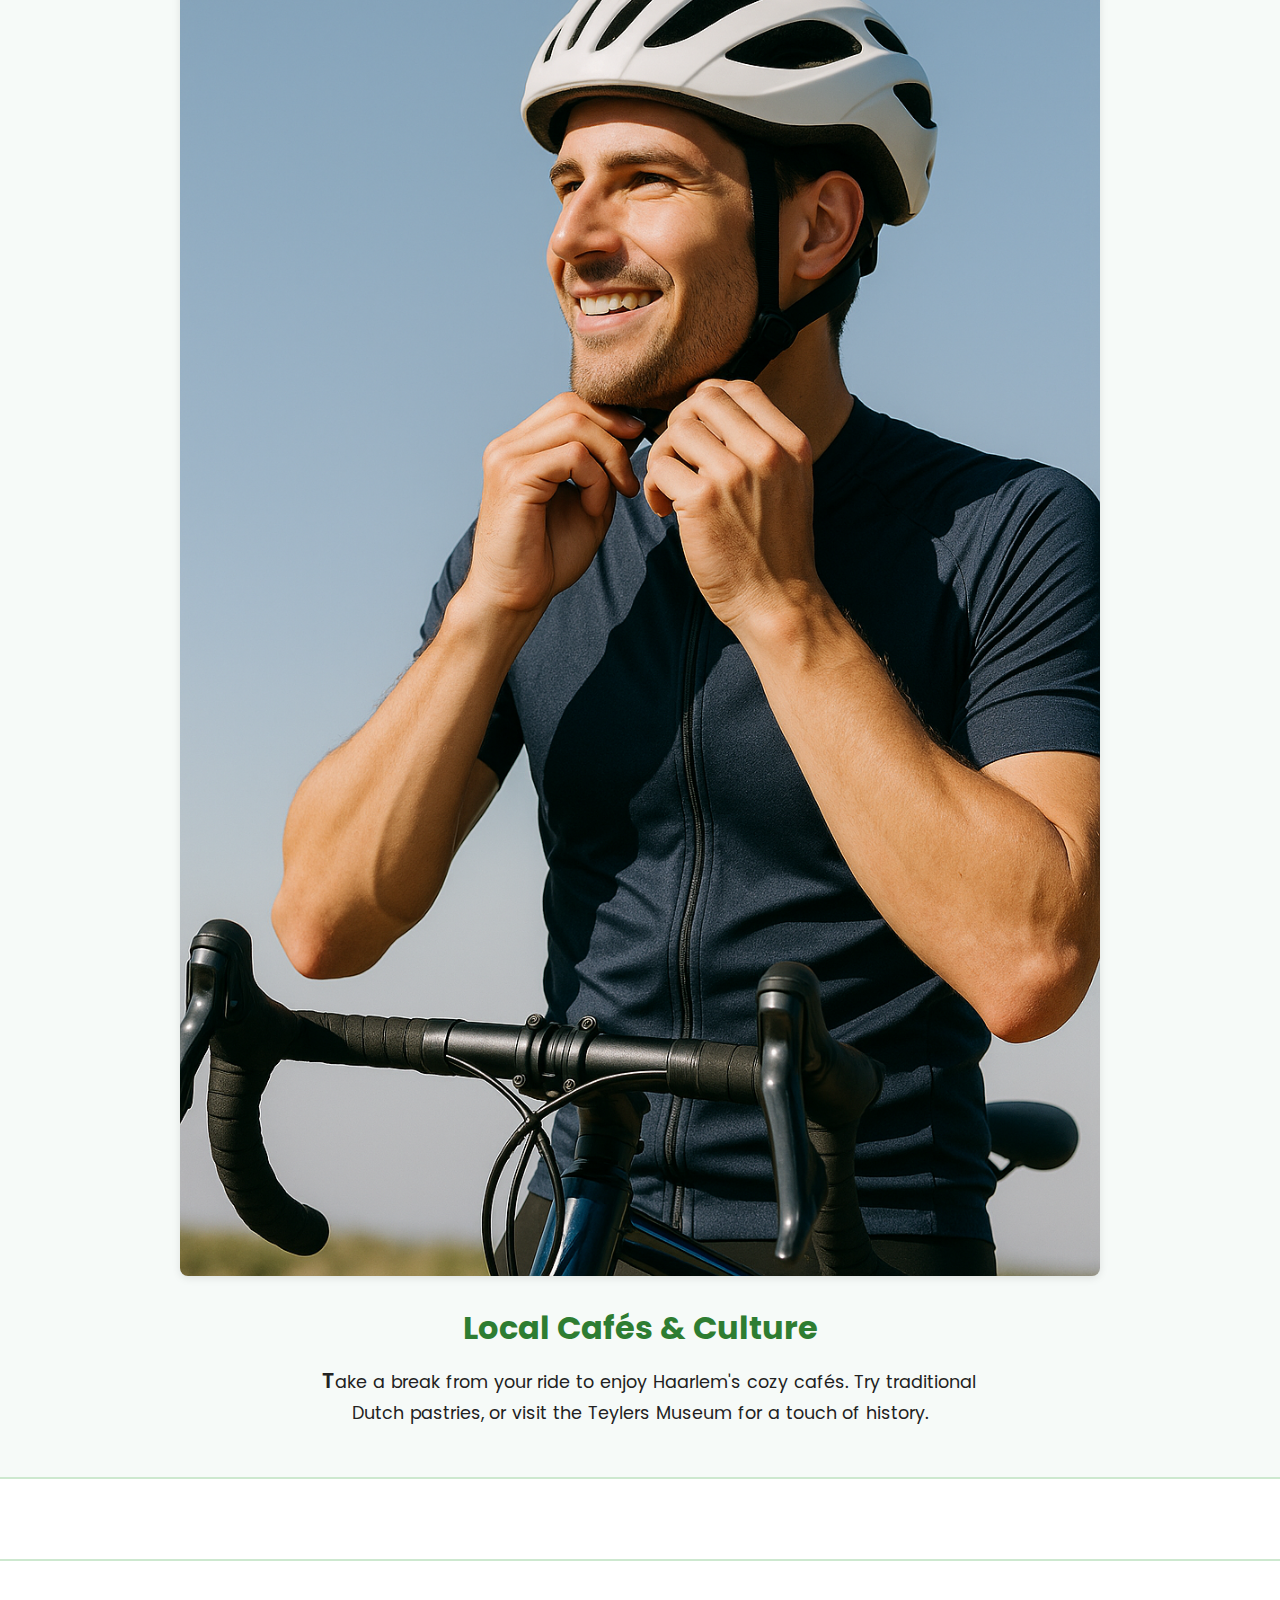
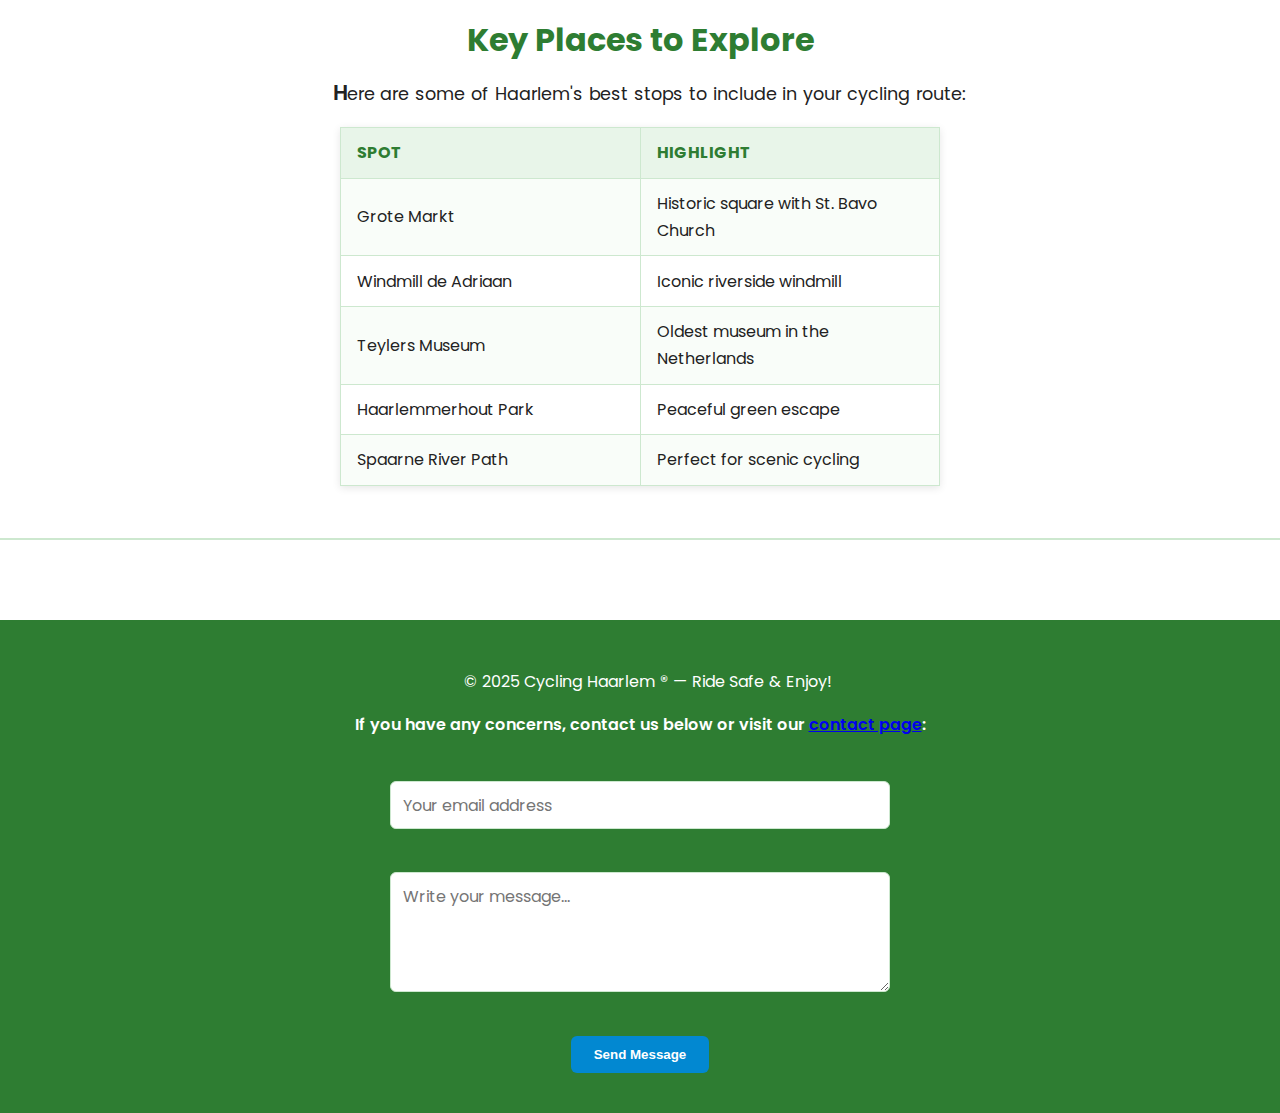
<file: discover.html>
<!DOCTYPE html>
<html lang="en">
<head>
  <meta charset="utf-8">
  <meta name="author" content="Georg">
  <meta name="description" content="Discover Haarlem's culture, landmarks, and hidden gems. Learn what makes this city perfect for cycling and sightseeing.">
  <meta name="keywords" content="Haarlem, discover, culture, history, cycling, landmarks, Netherlands">
  <meta name="viewport" content="width=device-width, initial-scale=1.0">
  <title>Discover Haarlem | Cycling Haarlem</title>
  <link rel="icon" type="image/png" href="img/favicon.png">
  <link rel="stylesheet" type="text/css" href="css/style.css">
</head>

<body>

  <header>
    <a href="index.html">
      <img src="img/logo.png" alt="Cycling Haarlem logo" title="Cycling Haarlem" class="logo">
    </a>
    <h1>Discover Haarlem</h1>
    <nav>
      <ul>
        <li><a href="index.html">Home</a></li>
        <li><a href="scenic.html">Scenic Routes</a></li>
        <li><a href="saferoute.html">Safe Routes</a></li>
        <li><a href="tips.html">Cycling Tips</a></li>
        <li><a href="discover.html" aria-current="page">Discover Haarlem</a></li>
        <li><a href="contact.html">Contact</a></li>
      </ul>
    </nav>
  </header>

  <main>


    <section class="hero">
      <figure>
        <img src="img/discover-haarlem.png" alt="View of Haarlem city center" title="Discover Haarlem City">
        <figcaption>
          <h2>Experience Haarlem Beyond the Bike</h2>
          <p>From historic streets to cozy cafés — discover what makes Haarlem one of the Netherlands' most charming cities.</p>
        </figcaption>
      </figure>
    </section>

 
    <section class="feature">
      <figure>
        <img src="img/haarlem-hero.png" alt="Haarlem canals and bridges" title="Haarlem Canals">
        <figcaption>
          <h3>Historic Canals & Bridges</h3>
          <p>Ride along Haarlem's centuries-old canals lined with Dutch houses and iconic bridges. Each corner tells a story of trade, art, and innovation.</p>
        </figcaption>
      </figure>
    </section>

   
    <section class="feature">
      <figure>
        <img src="img/scenic-route.png" alt="Haarlem Grote Markt square" title="Grote Markt Haarlem">
        <figcaption>
          <h3>Grote Markt & City Heart</h3>
          <p>Visit the Grote Markt — Haarlem's beating heart. Surrounded by restaurants, shops, and St. Bavo Church, it's a must-see for every visitor.</p>
        </figcaption>
      </figure>
    </section>

    <section class="feature">
      <figure>
        <img src="img/safe-route.png" alt="Cyclists near windmill" title="Windmill de Adriaan Haarlem">
        <figcaption>
          <h3>Windmill de Adriaan</h3>
          <p>Cycle to Haarlem's famous windmill, De Adriaan, located right along the Spaarne River. It's open to visitors and offers panoramic views of the city skyline.</p>
        </figcaption>
      </figure>
    </section>


    <section class="feature">
      <figure>
        <img src="img/tips-cycling.png" alt="Café in Haarlem street" title="Haarlem Cafés">
        <figcaption>
          <h3>Local Cafés & Culture</h3>
          <p>Take a break from your ride to enjoy Haarlem's cozy cafés. Try traditional Dutch pastries, or visit the Teylers Museum for a touch of history.</p>
        </figcaption>
      </figure>
    </section>

 
    <section class="feature">
      <h3> Key Places to Explore</h3>
      <p>Here are some of Haarlem's best stops to include in your cycling route:</p>
      <table class="route-info">
        <tr><th>Spot</th><th>Highlight</th></tr>
        <tr><td>Grote Markt</td><td>Historic square with St. Bavo Church</td></tr>
        <tr><td>Windmill de Adriaan</td><td>Iconic riverside windmill</td></tr>
        <tr><td>Teylers Museum</td><td>Oldest museum in the Netherlands</td></tr>
        <tr><td>Haarlemmerhout Park</td><td>Peaceful green escape</td></tr>
        <tr><td>Spaarne River Path</td><td>Perfect for scenic cycling</td></tr>
      </table>
    </section>

  </main>


  <footer>
    <p>&copy; 2025 Cycling Haarlem &reg; — Ride Safe &amp; Enjoy!</p>
    <form action="contact.html" class="concerns">
      <label for="email">If you have any concerns, contact us below or visit our <a href="contact.html">contact page</a>:</label><br>

      <input type="email" id="email" name="email" placeholder="Your email address" required><br>

      <textarea id="feedback" name="feedback" rows="3" placeholder="Write your message..." required></textarea><br>

      <input type="submit" value="Send Message">
    </form>
  </footer>

  
  <aside id="cookies">
    <p>This site uses cookies to improve your experience. <button>OK</button></p>
  </aside>

</body>
</html>
</file>
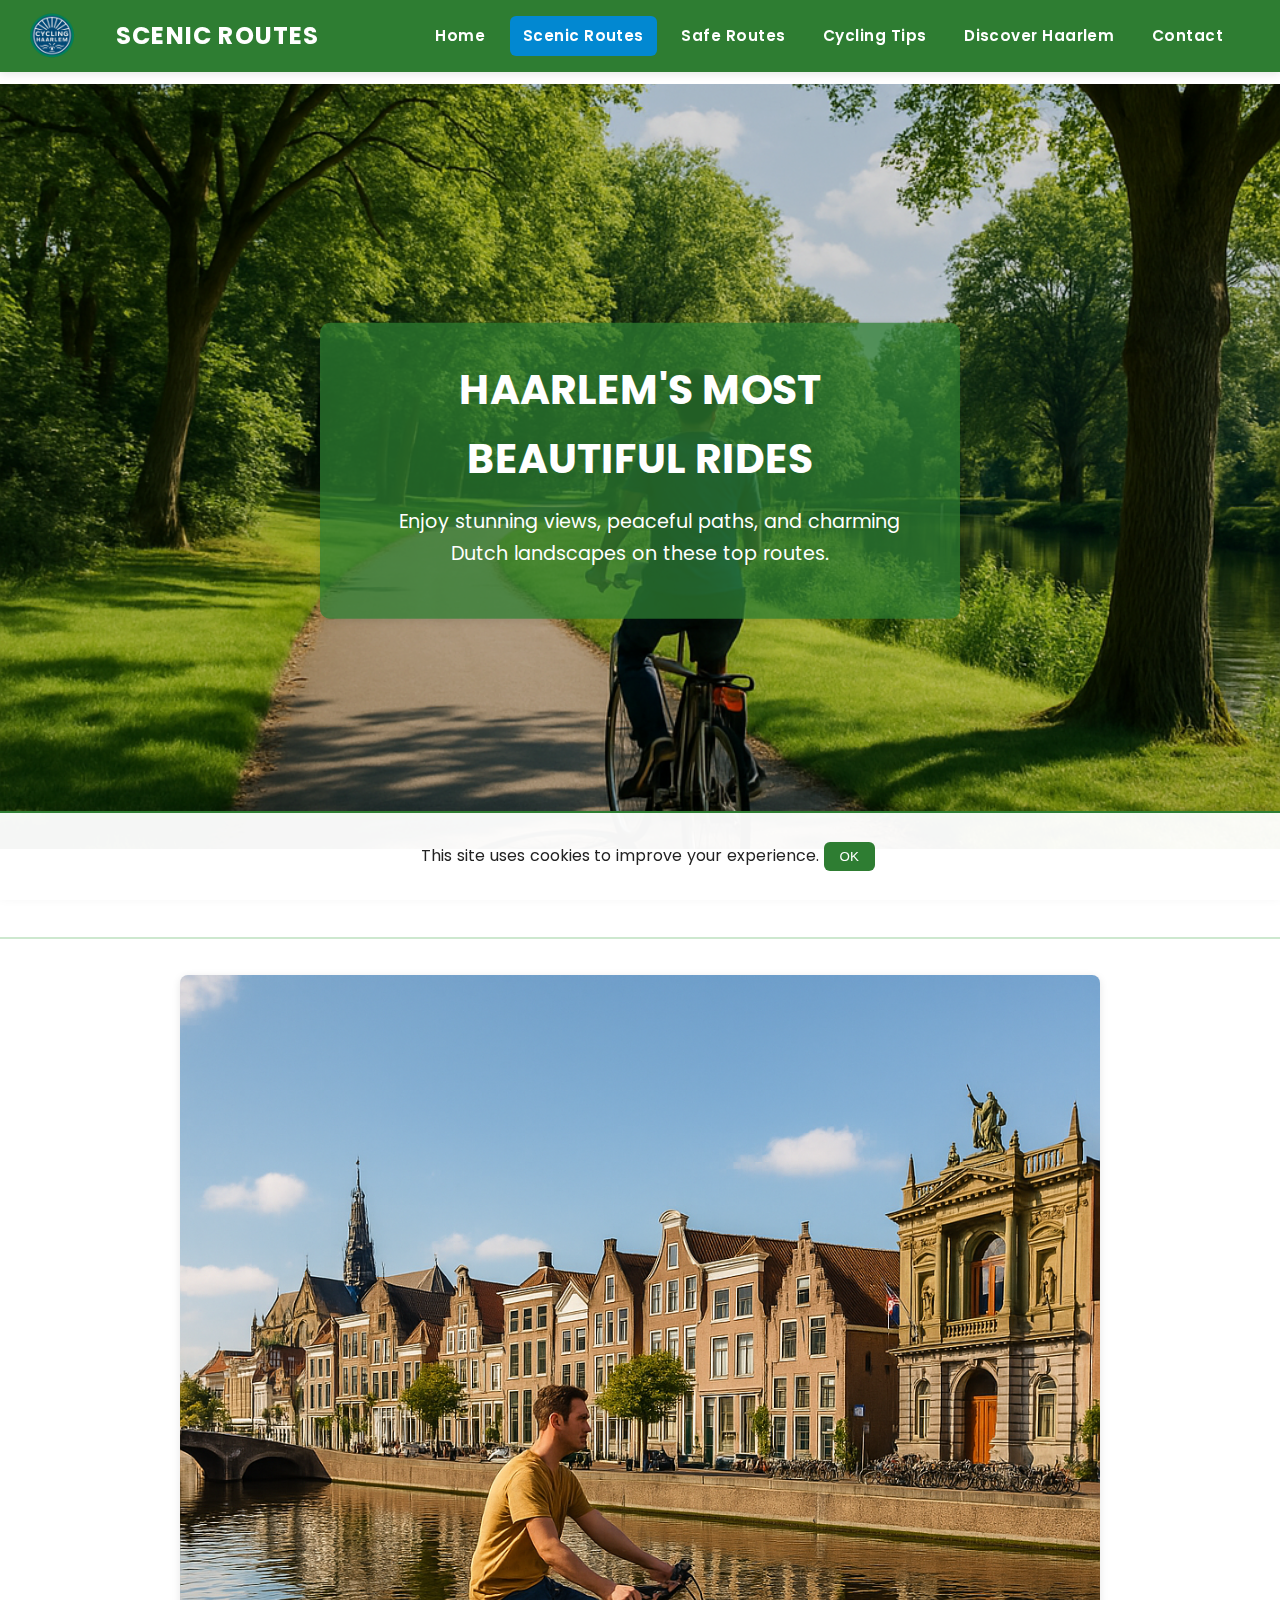
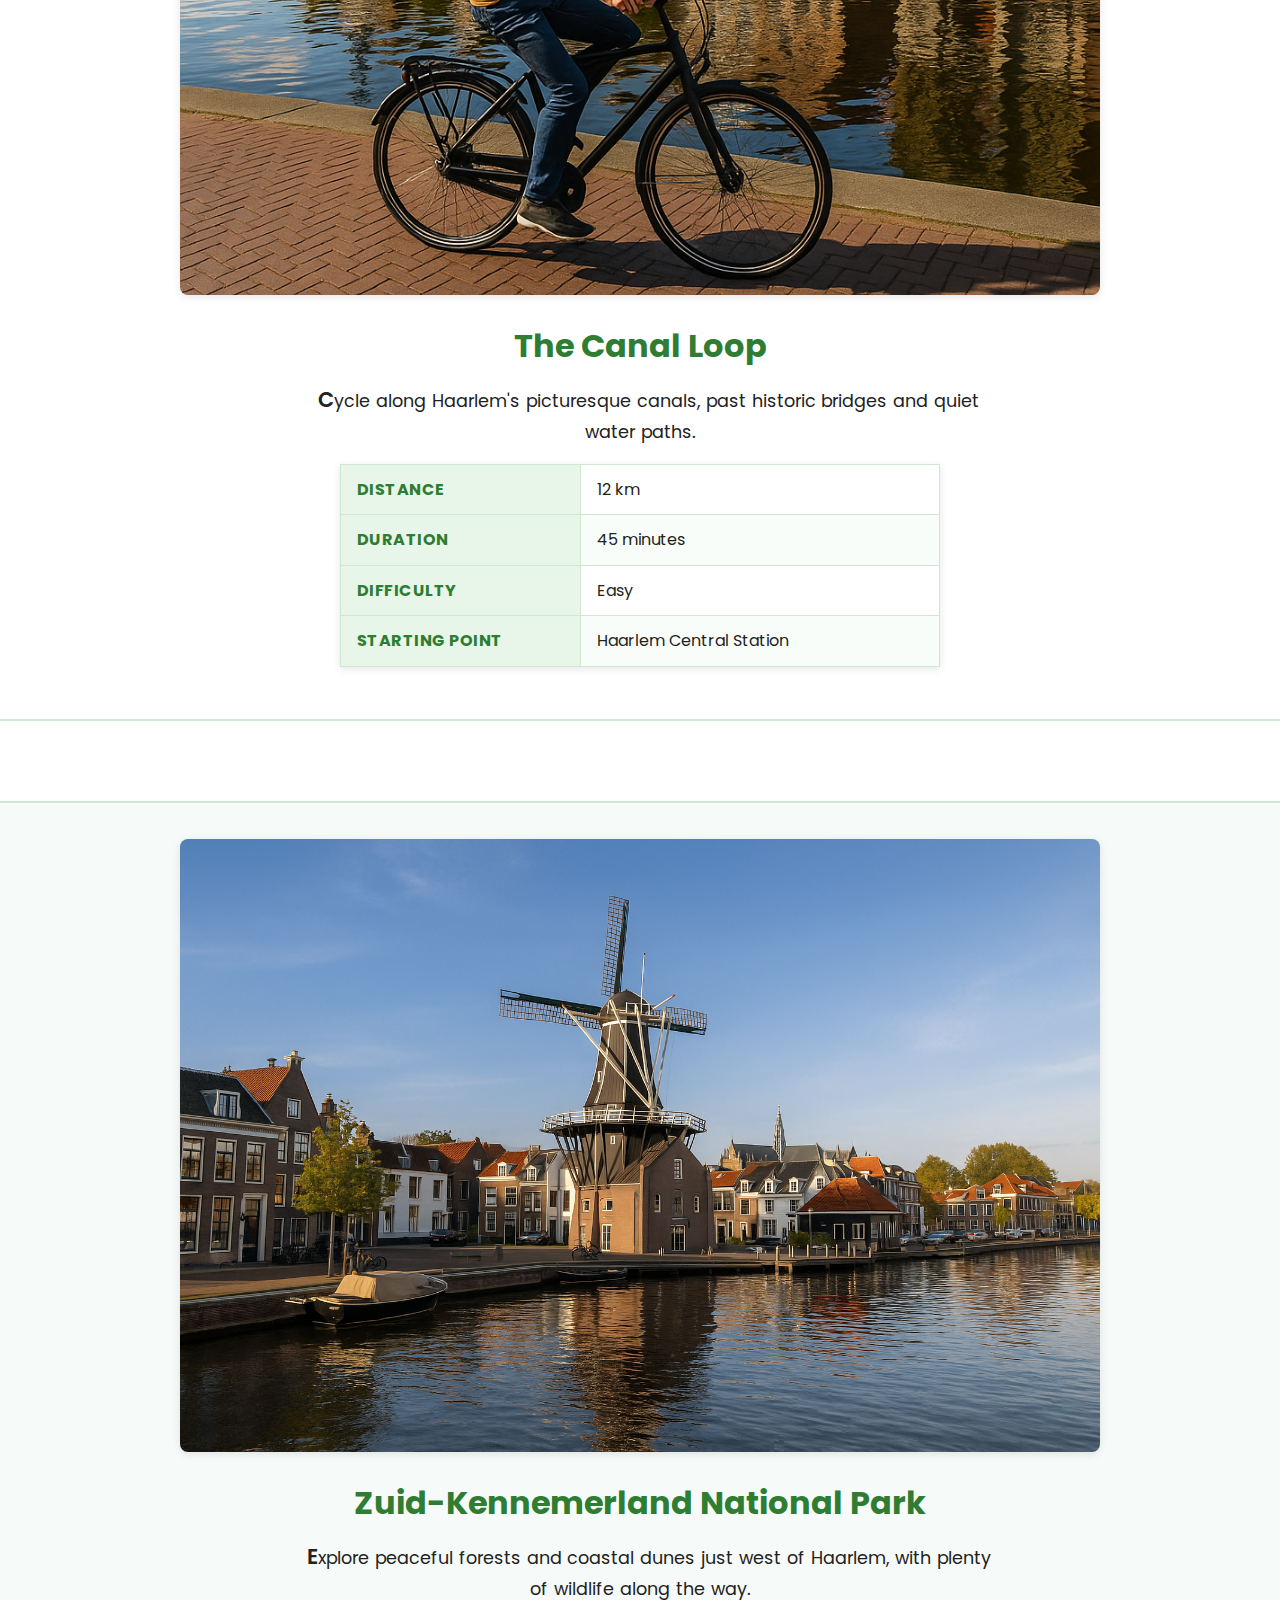
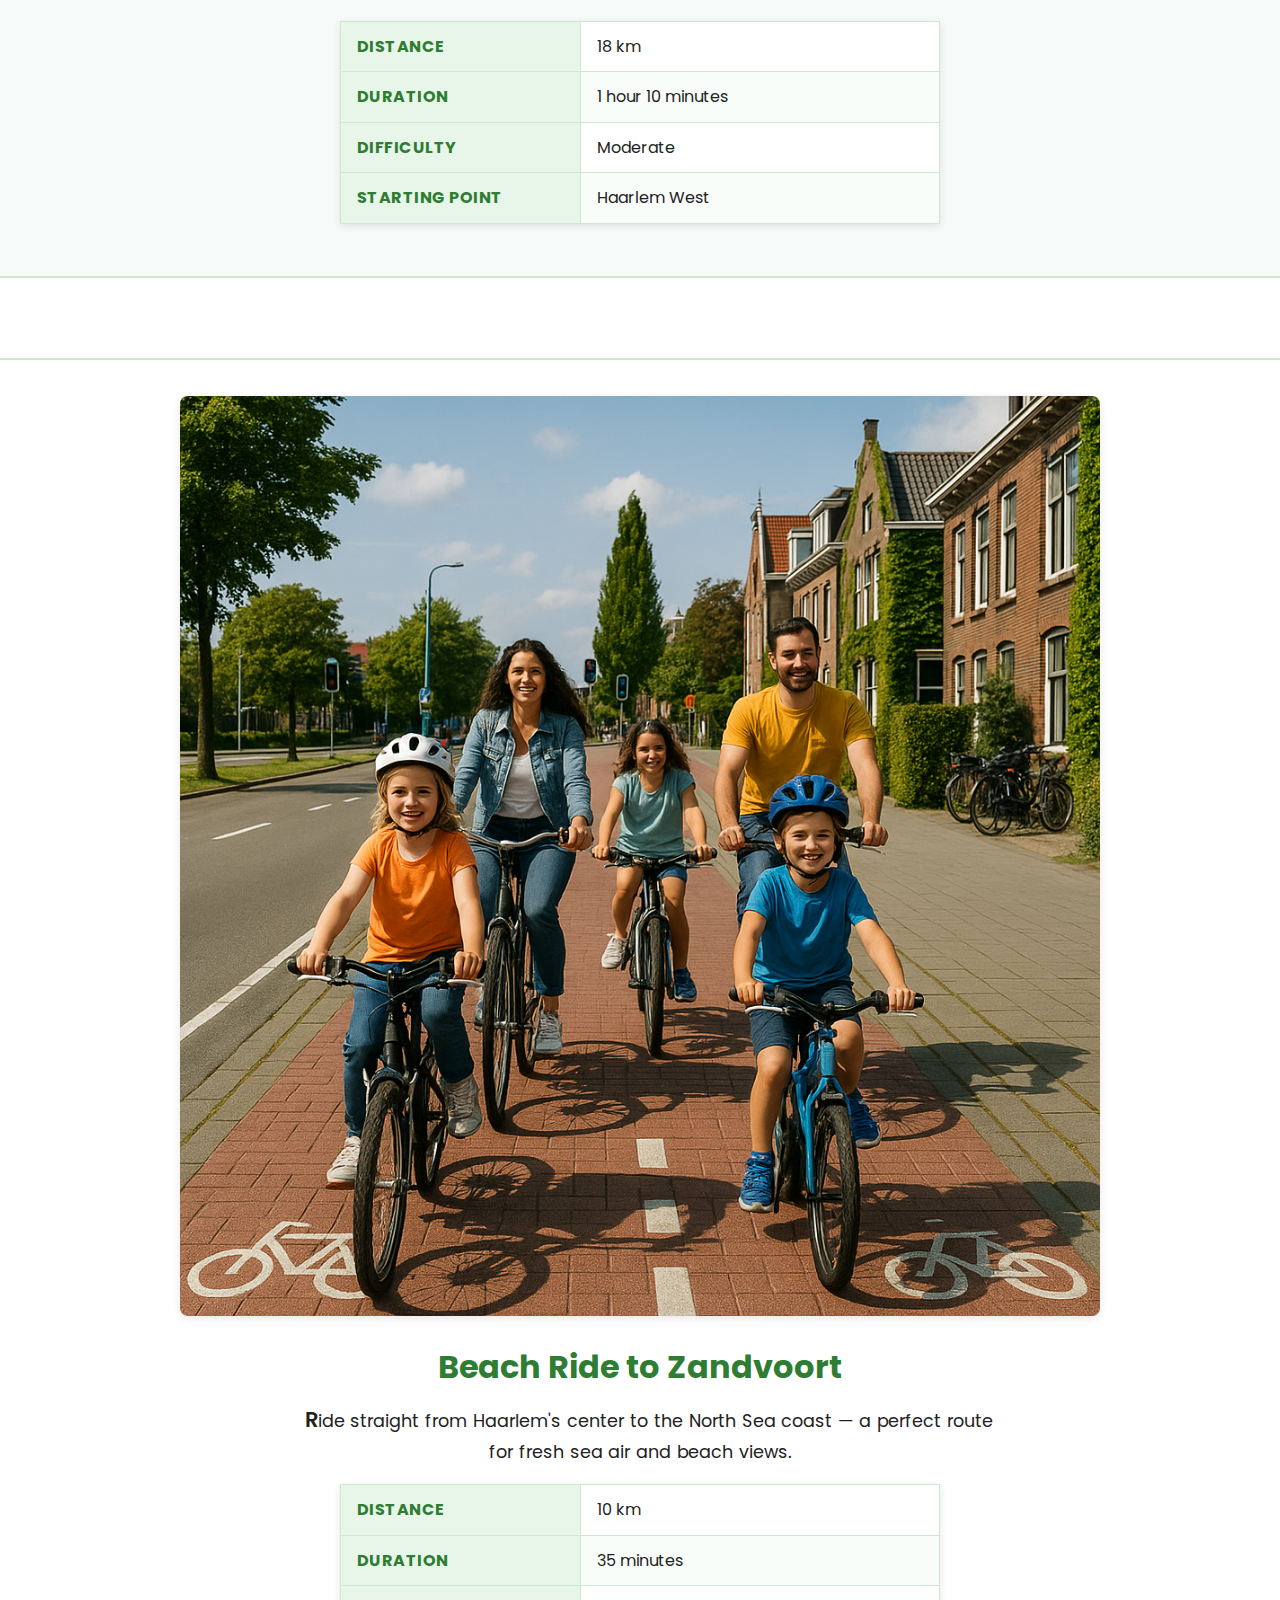
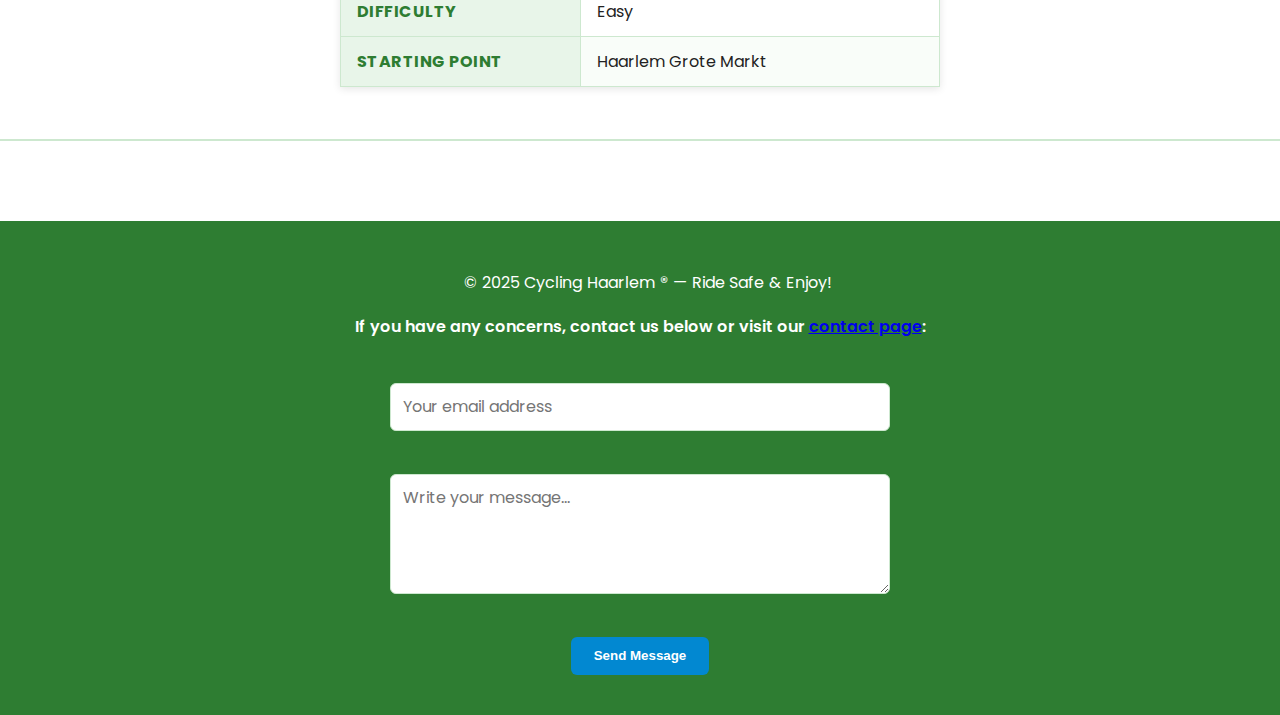
<file: scenic.html>
<!DOCTYPE html>
<html lang="en">
<head>
  <meta charset="utf-8">
  <meta name="author" content="Georg">
  <meta name="description" content="Discover Haarlem's scenic cycling routes through parks, canals, and nature. Includes route info, distance, and difficulty.">
  <meta name="keywords" content="Haarlem, cycling, scenic routes, bike paths, nature, distance, difficulty">
  <meta name="viewport" content="width=device-width, initial-scale=1.0">
  <title>Scenic Routes | Cycling Haarlem</title>
  <link rel="icon" type="image/png" href="img/favicon.png">
  <link rel="stylesheet" type="text/css" href="css/style.css">
</head>

<body>

  <header>
    <a href="index.html">
      <img src="img/logo.png" alt="Cycling Haarlem logo" title="Cycling Haarlem" class="logo">
    </a>
    <h1>Scenic Routes</h1>
    <nav>
      <ul>
        <li><a href="index.html">Home</a></li>
        <li><a href="scenic.html" aria-current="page">Scenic Routes</a></li>
        <li><a href="saferoute.html">Safe Routes</a></li>
        <li><a href="tips.html">Cycling Tips</a></li>
        <li><a href="discover.html">Discover Haarlem</a></li>
        <li><a href="contact.html">Contact</a></li>
      </ul>
    </nav>
  </header>

  <main>

    <section class="hero">
      <figure>
        <img src="img/scenic-route.png" alt="Scenic cycling route through Haarlem" title="Scenic Haarlem Route">
        <figcaption>
          <h2>Haarlem's Most Beautiful Rides</h2>
          <p>Enjoy stunning views, peaceful paths, and charming Dutch landscapes on these top routes.</p>
        </figcaption>
      </figure>
    </section>
  
    <section class="feature">
      <figure>
        <img src="img/haarlem-hero.png" alt="Cycling along Haarlem's canals" title="Canal Route Haarlem">
        <figcaption>
          <h3>The Canal Loop</h3>
          <p>Cycle along Haarlem's picturesque canals, past historic bridges and quiet water paths.</p>
          <table class="route-info">
            <tr><th>Distance</th><td>12 km</td></tr>
            <tr><th>Duration</th><td>45 minutes</td></tr>
            <tr><th>Difficulty</th><td>Easy</td></tr>
            <tr><th>Starting Point</th><td>Haarlem Central Station</td></tr>
          </table>
        </figcaption>
      </figure>
    </section>


    <section class="feature">
      <figure>
        <img src="img/discover-haarlem.png" alt="Forest cycling path near Haarlem" title="Haarlem Forest Route">
        <figcaption>
          <h3>Zuid-Kennemerland National Park</h3>
          <p>Explore peaceful forests and coastal dunes just west of Haarlem, with plenty of wildlife along the way.</p>
          <table class="route-info">
            <tr><th>Distance</th><td>18 km</td></tr>
            <tr><th>Duration</th><td>1 hour 10 minutes</td></tr>
            <tr><th>Difficulty</th><td>Moderate</td></tr>
            <tr><th>Starting Point</th><td>Haarlem West</td></tr>
          </table>
        </figcaption>
      </figure>
    </section>

 
    <section class="feature">
      <figure>
        <img src="img/safe-route.png" alt="Cycling near the beach" title="Beach Route Haarlem">
        <figcaption>
          <h3>Beach Ride to Zandvoort</h3>
          <p>Ride straight from Haarlem's center to the North Sea coast — a perfect route for fresh sea air and beach views.</p>
          <table class="route-info">
            <tr><th>Distance</th><td>10 km</td></tr>
            <tr><th>Duration</th><td>35 minutes</td></tr>
            <tr><th>Difficulty</th><td>Easy</td></tr>
            <tr><th>Starting Point</th><td>Haarlem Grote Markt</td></tr>
          </table>
        </figcaption>
      </figure>
    </section>

  </main>

  <footer>
    <p>&copy; 2025 Cycling Haarlem &reg; — Ride Safe &amp; Enjoy!</p>
    <form action="contact.html" class="concerns">
  <label for="email">If you have any concerns, contact us below or visit our <a href="contact.html">contact page</a>:</label><br>

  <input type="email" id="email" name="email" placeholder="Your email address" required><br>

  <textarea id="feedback" name="feedback" rows="3" placeholder="Write your message..." required></textarea><br>

  <input type="submit" value="Send Message">
</form>

  </footer>

  <aside id="cookies">
    <p>This site uses cookies to improve your experience. <button>OK</button></p>
  </aside>

</body>
</html>
</file>
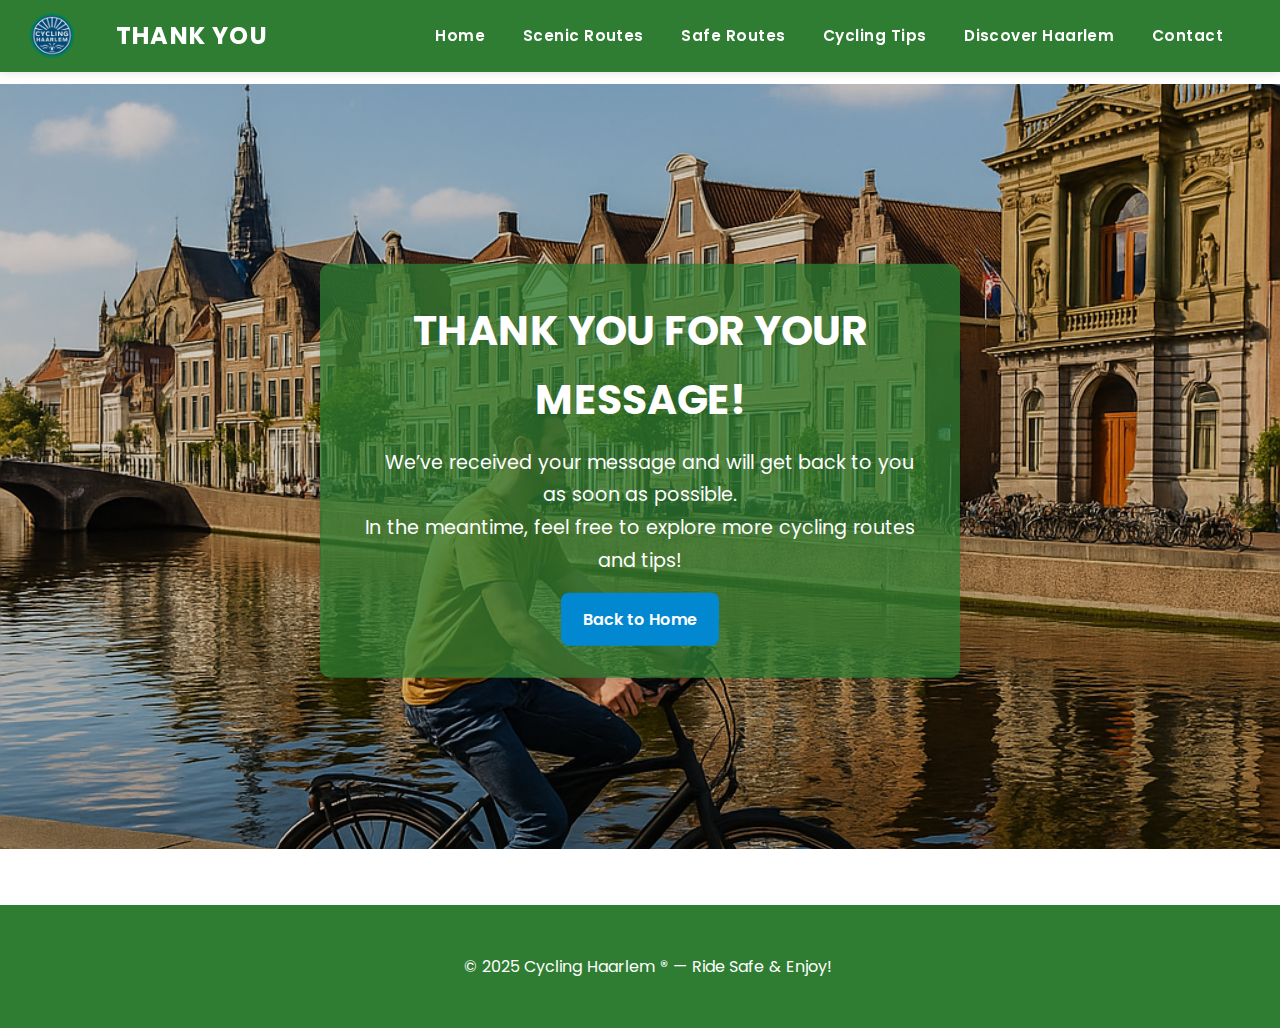
<file: thankyou.html>
<!DOCTYPE html>
<html lang="en">
<head>
  <meta charset="utf-8">
  <meta name="viewport" content="width=device-width, initial-scale=1.0">
  <title>Thank You | Cycling Haarlem</title>
  <link rel="icon" type="image/png" href="img/favicon.png">
  <link rel="stylesheet" type="text/css" href="css/style.css">
</head>

<body>

  <header>
    <a href="index.html">
      <img src="img/logo.png" alt="Cycling Haarlem logo" class="logo">
    </a>
    <h1>Thank You</h1>
    <nav>
  <!-- Mobile toggle (CSS-only) -->
  <input type="checkbox" id="nav-toggle" aria-label="Open menu">
  <label for="nav-toggle" class="hamburger" aria-hidden="true">
    <span></span><span></span><span></span>
  </label>

  <ul>
    <li><a href="index.html">Home</a></li>
    <li><a href="scenic.html">Scenic Routes</a></li>
    <li><a href="saferoute.html">Safe Routes</a></li>
    <li><a href="tips.html">Cycling Tips</a></li>
    <li><a href="discover.html">Discover Haarlem</a></li>
    <li><a href="contact.html">Contact</a></li>
  </ul>
</nav>

  </header>

  <main>

    <section class="hero">
      <figure>
        <img src="img/haarlem-hero.png" alt="">
        <figcaption>
          <h2>Thank You for Your Message!</h2>
          <p>
            We’ve received your message and will get back to you as soon as possible.<br>
            In the meantime, feel free to explore more cycling routes and tips!
          </p>
          <a href="index.html" class="btn">Back to Home</a>
        </figcaption>
      </figure>
    </section>

  </main>

  <footer>
    <p>&copy; 2025 Cycling Haarlem &reg; — Ride Safe &amp; Enjoy!</p>
  </footer>

</body>
</html>
</file>
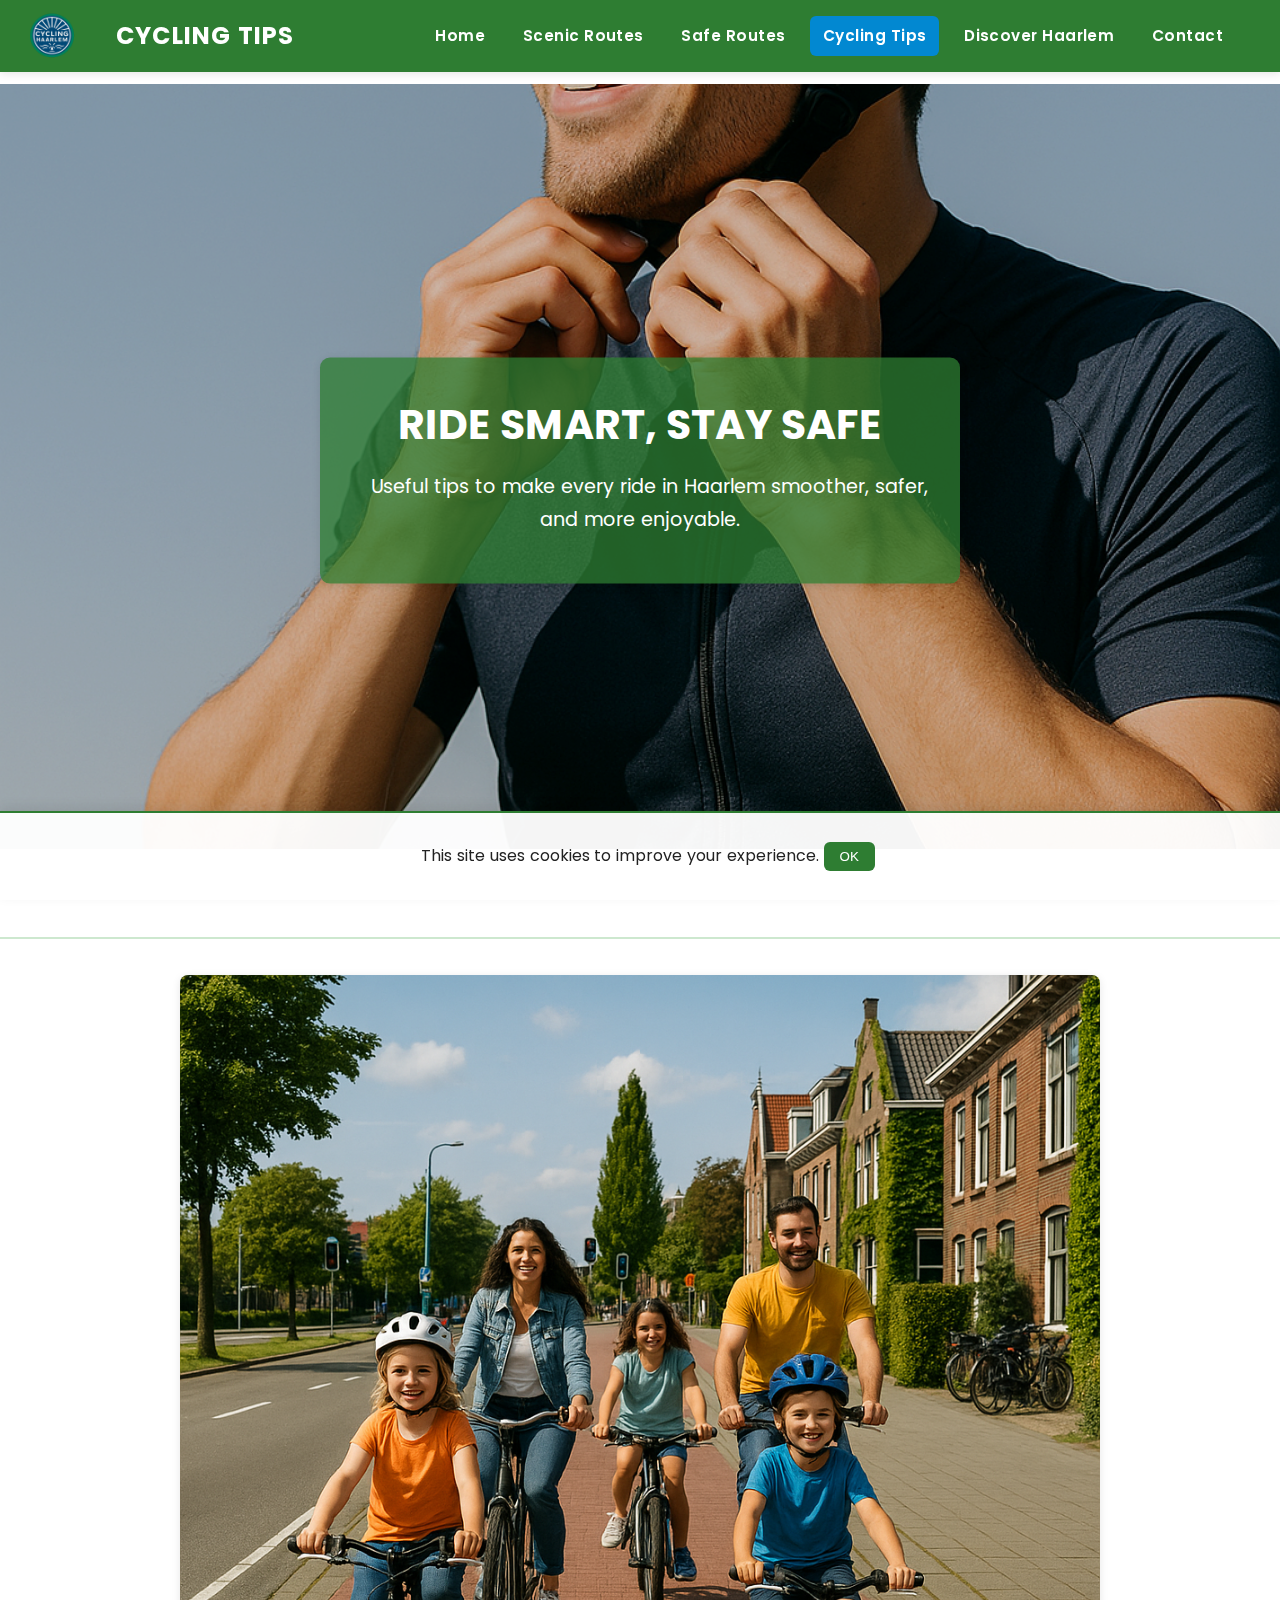
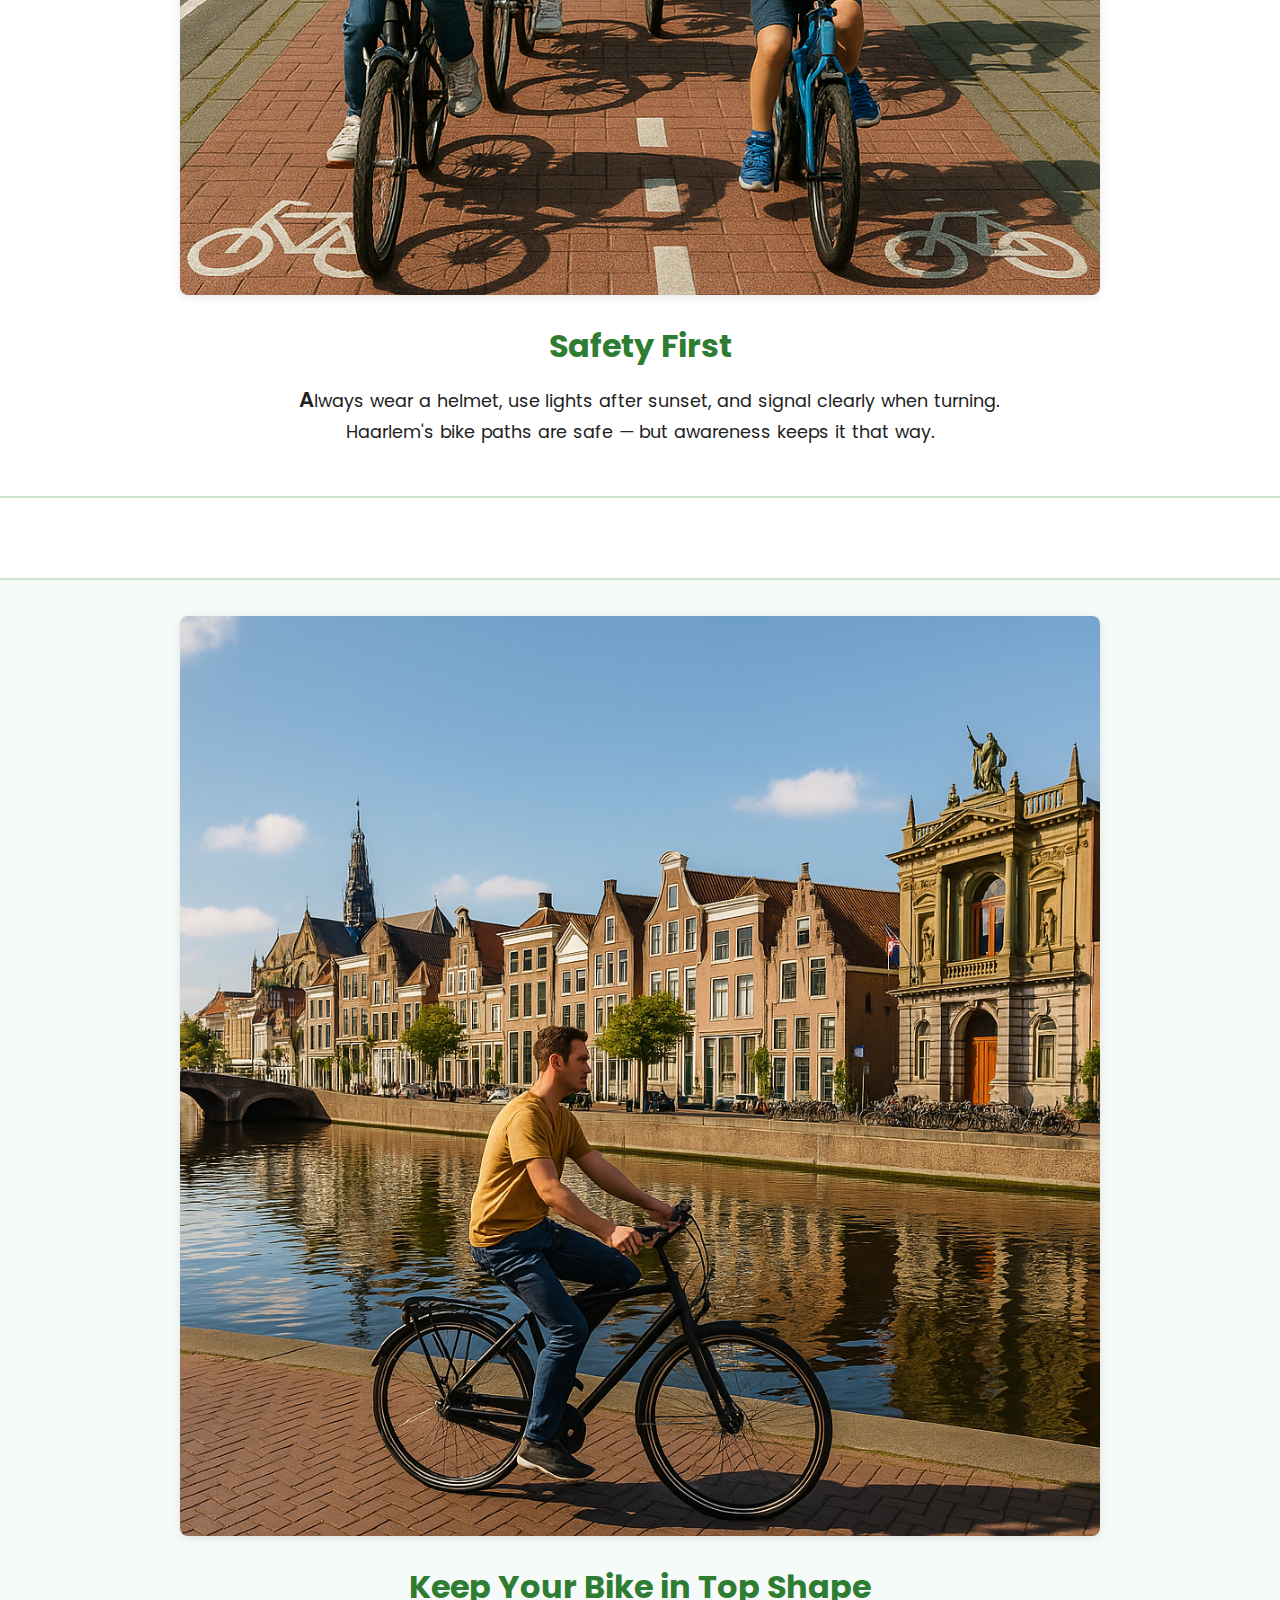
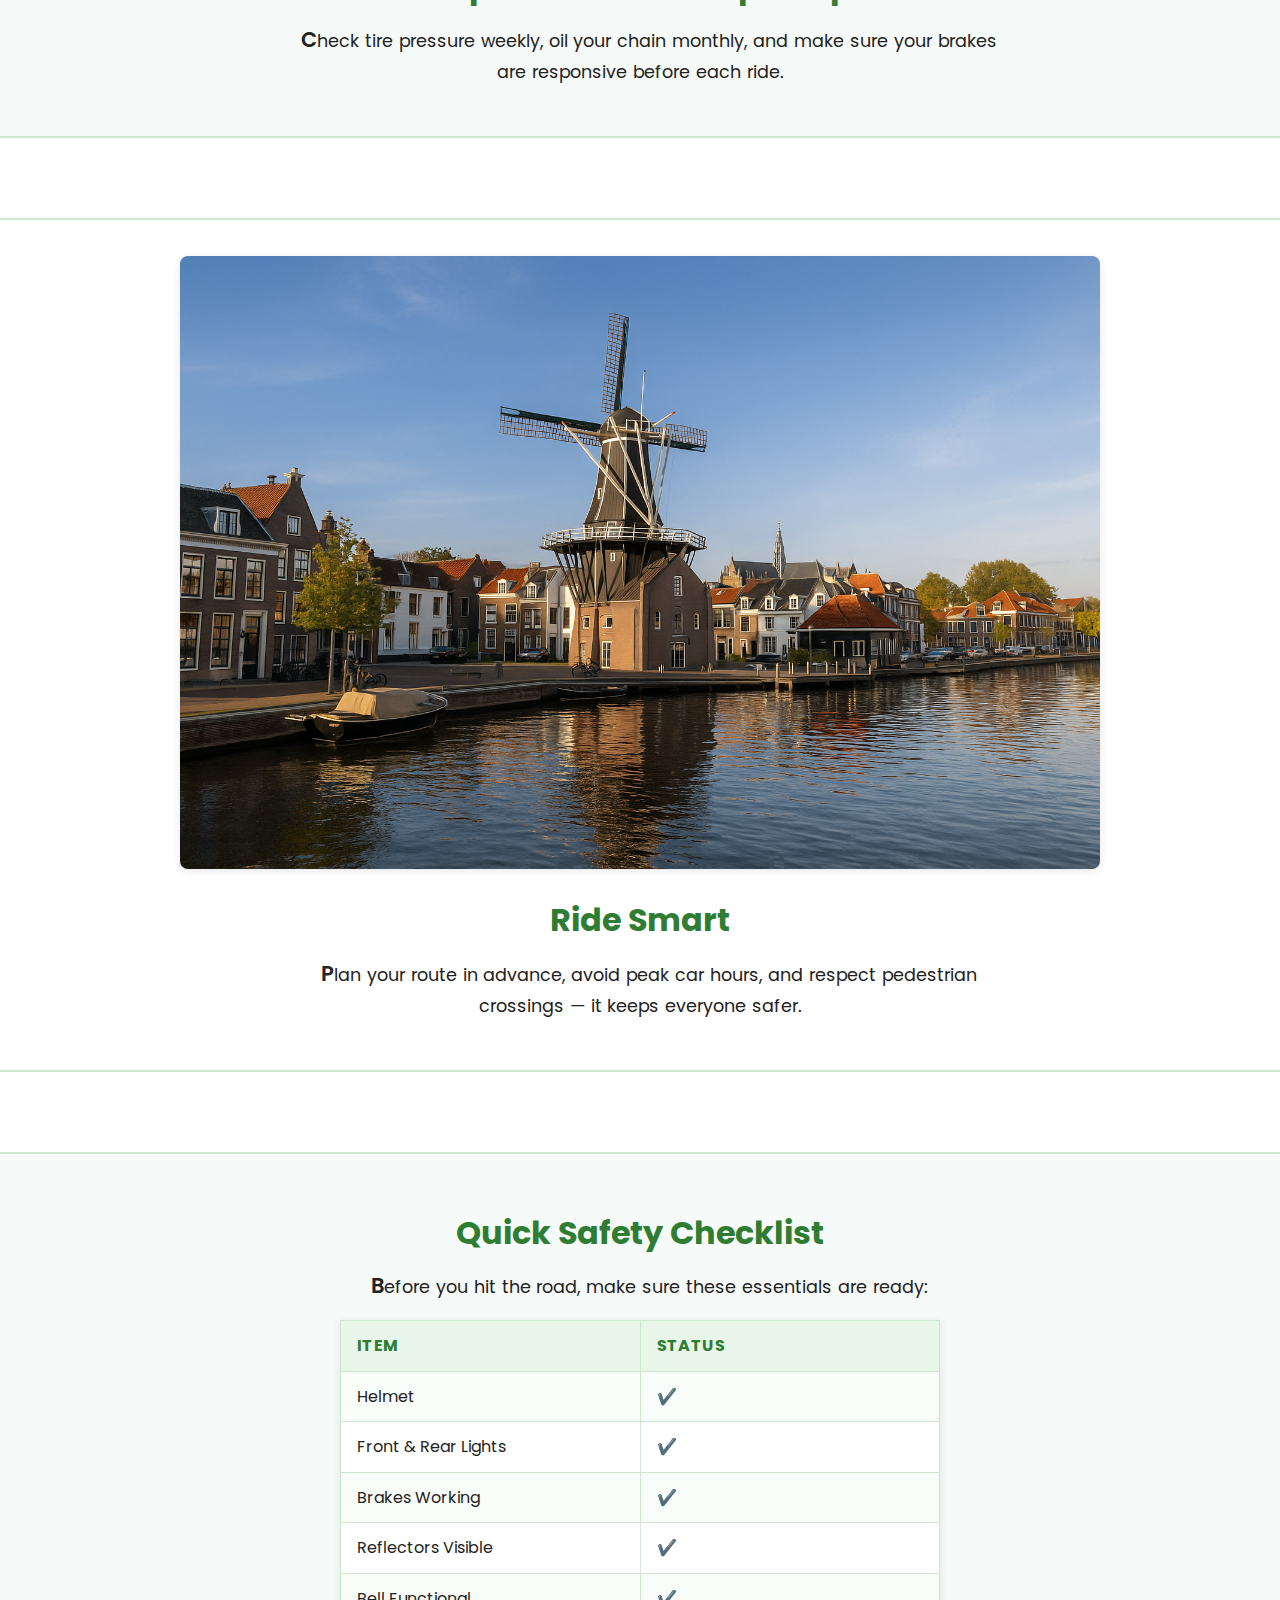
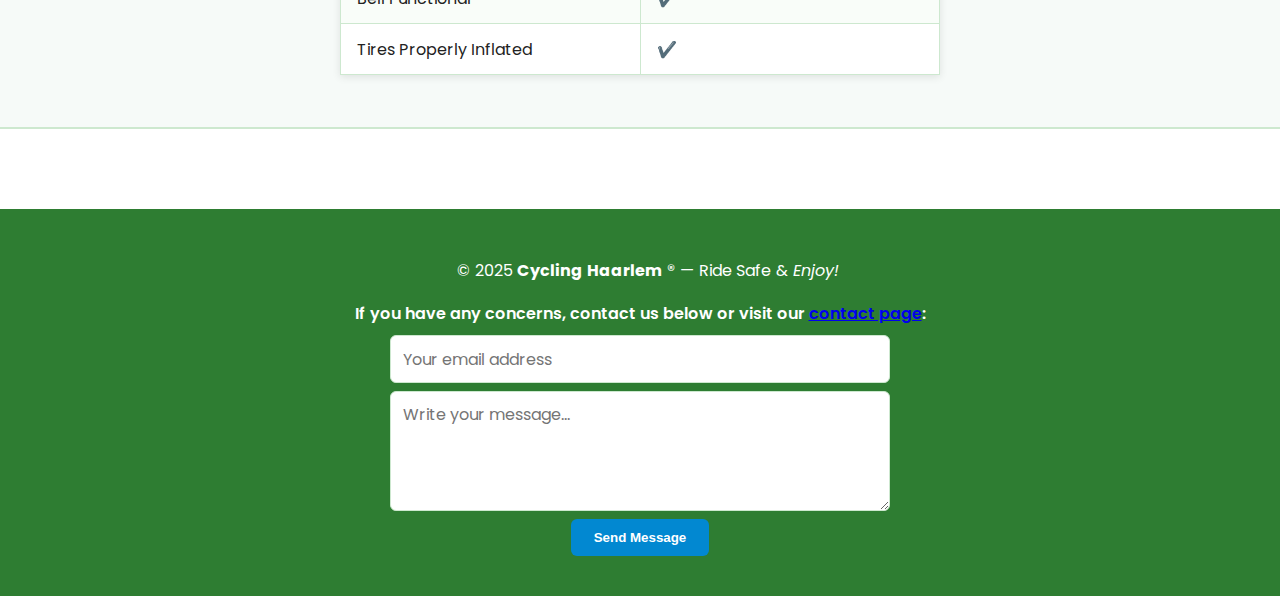
<file: tips.html>
<!DOCTYPE html>
<html lang="en">
<head>
  <meta charset="utf-8">
  <meta name="author" content="Georg">
  <meta name="description" content="Cycling tips for Haarlem riders — stay safe, maintain your bike, and enjoy smooth rides around the city.">
  <meta name="keywords" content="Haarlem, cycling, bike safety, tips, maintenance, cycling advice">
  <meta name="viewport" content="width=device-width, initial-scale=1.0">
  <title>Cycling Tips | Cycling Haarlem</title>
  <link rel="icon" type="image/png" href="img/favicon.png">
  <link rel="stylesheet" type="text/css" href="css/style.css">
</head>

<body>

  <!-- HEADER -->
  <header>
    <a href="index.html">
      <img src="img/logo.png" alt="Cycling Haarlem logo" title="Cycling Haarlem" class="logo">
    </a>
    <h1>Cycling Tips</h1>
    <nav>
  <!-- Mobile toggle (CSS-only) -->
  <input type="checkbox" id="nav-toggle" aria-label="Open menu">
  <label for="nav-toggle" class="hamburger" aria-hidden="true">
    <span></span><span></span><span></span>
  </label>

  <ul>
    <li><a href="index.html">Home</a></li>
    <li><a href="scenic.html">Scenic Routes</a></li>
    <li><a href="saferoute.html">Safe Routes</a></li>
    <li><a href="tips.html" aria-current="page">Cycling Tips</a></li>
    <li><a href="discover.html">Discover Haarlem</a></li>
    <li><a href="contact.html">Contact</a></li>
  </ul>
</nav>

  </header>

  <main>

    <section class="hero">
      <figure>
        <img src="img/tips-cycling.png" alt="Cyclist preparing for a ride" title="Cycling Tips Haarlem">
        <figcaption>
          <h2>Ride Smart, Stay Safe</h2>
          <p>Useful tips to make every ride in Haarlem smoother, safer, and more enjoyable.</p>
        </figcaption>
      </figure>
    </section>

   
    <section class="feature">
      <figure>
        <img src="img/safe-route.png" alt="Helmet and safety gear" title="Safety Gear Tips">
        <figcaption>
          <h3>Safety First</h3>
          <p>Always wear a helmet, use lights after sunset, and signal clearly when turning. Haarlem's bike paths are safe — but awareness keeps it that way.</p>
        </figcaption>
      </figure>
    </section>

   
    <section class="feature">
      <figure>
        <img src="img/haarlem-hero.png" alt="Bike being checked" title="Bike Maintenance Tips">
        <figcaption>
          <h3> Keep Your Bike in Top Shape</h3>
          <p>Check tire pressure weekly, oil your chain monthly, and make sure your brakes are responsive before each ride.</p>
        </figcaption>
      </figure>
    </section>

   
    <section class="feature">
      <figure>
        <img src="img/discover-haarlem.png" alt="Cyclist using a map" title="Smart Riding Tips">
        <figcaption>
          <h3>Ride Smart</h3>
          <p>Plan your route in advance, avoid peak car hours, and respect pedestrian crossings — it keeps everyone safer.</p>
        </figcaption>
      </figure>
    </section>

   
    <section class="feature">
      <h3>Quick Safety Checklist</h3>
      <p>Before you hit the road, make sure these essentials are ready:</p>
      <table class="route-info">
        <tr><th>Item</th><th>Status</th></tr>
        <tr><td>Helmet</td><td>✔️</td></tr>
        <tr><td>Front & Rear Lights</td><td>✔️</td></tr>
        <tr><td>Brakes Working</td><td>✔️</td></tr>
        <tr><td>Reflectors Visible</td><td>✔️</td></tr>
        <tr><td>Bell Functional</td><td>✔️</td></tr>
        <tr><td>Tires Properly Inflated</td><td>✔️</td></tr>
      </table>
    </section>

  </main>


 <footer>
  <p>&copy; 2025 <strong>Cycling Haarlem</strong> &reg; — Ride Safe &amp; <em>Enjoy!</em></p>

  <form action="contact.html" class="concerns">
    <label for="email">If you have any concerns, contact us below or visit our 
      <a href="contact.html">contact page</a>:
    </label>

    <input type="email" id="email" name="email" placeholder="Your email address" required>

    <textarea id="feedback" name="feedback" rows="3" placeholder="Write your message..." required></textarea>

    <input type="submit" value="Send Message">
  </form>
</footer>

 
  <aside id="cookies">
  <p>This site uses cookies to improve your experience. 
    <button id="acceptCookies">OK</button>
  </p>
</aside>
<script>
  const cookieBanner = document.getElementById("cookies");
  const acceptBtn = document.getElementById("acceptCookies");

  acceptBtn.addEventListener("click", () => {
    cookieBanner.style.display = "none";
  });
</script>

</body>
</html>
</file>
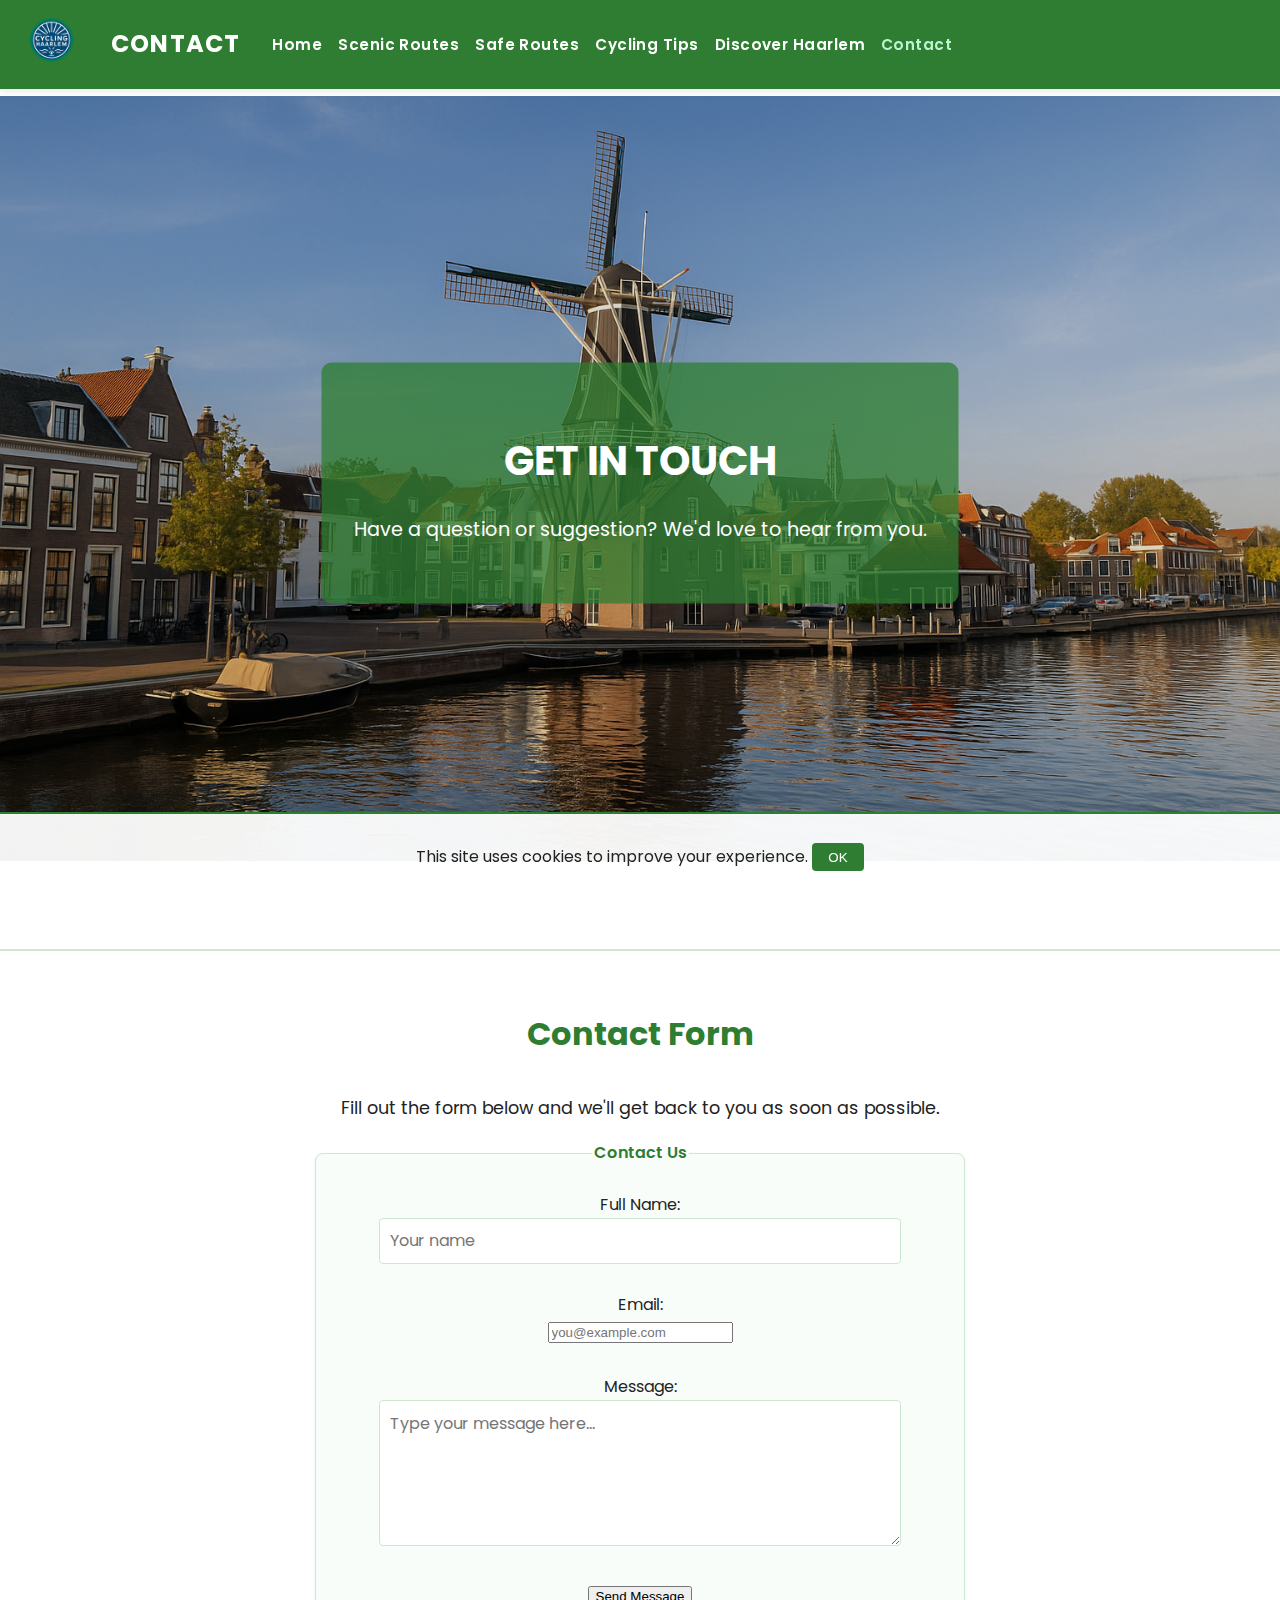
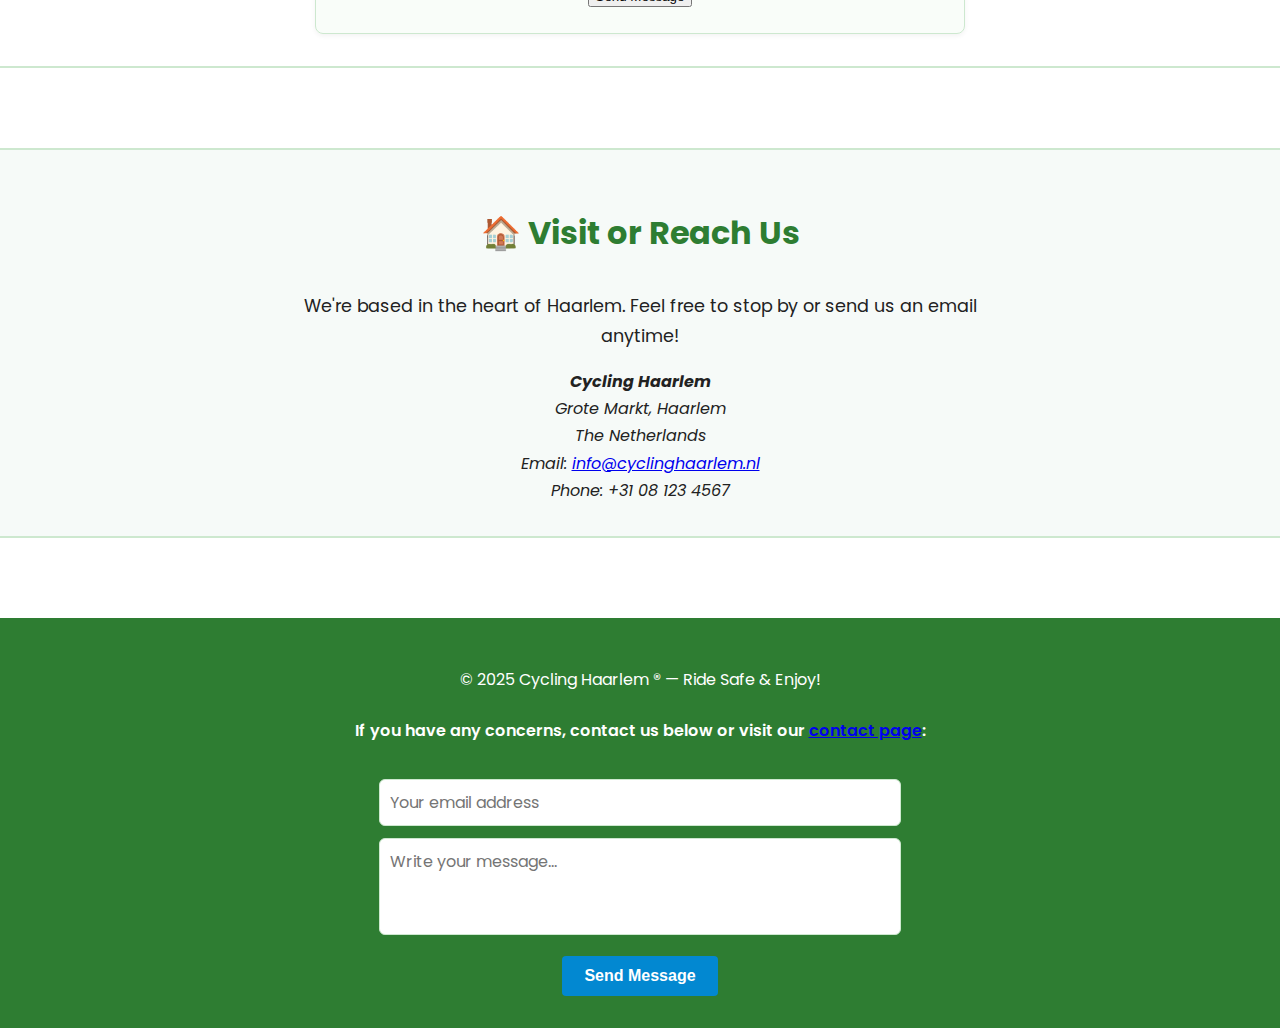
<file: WebMarkup-Project/contact.html>
<!DOCTYPE html>
<html lang="en">
<head>
  <meta charset="utf-8">
  <meta name="author" content="Georg">
  <meta name="description" content="Contact Cycling Haarlem for questions, feedback, or partnership opportunities. We’d love to hear from you.">
  <meta name="keywords" content="Haarlem, cycling, contact, bike routes, feedback, email">
  <meta name="viewport" content="width=device-width, initial-scale=1.0">
  <title>Contact | Cycling Haarlem</title>
  <link rel="icon" type="image/png" href="img/favicon.png">
  <link rel="stylesheet" type="text/css" href="css/style.css">
</head>

<body>

 
  <header>
    <a href="index.html">
      <img src="img/logo.png" alt="Cycling Haarlem logo" title="Cycling Haarlem" class="logo">
    </a>
    <h1>Contact</h1>
    <nav>
      <ul>
        <li><a href="index.html">Home</a></li>
        <li><a href="scenic.html">Scenic Routes</a></li>
        <li><a href="saferoute.html">Safe Routes</a></li>
        <li><a href="tips.html">Cycling Tips</a></li>
        <li><a href="discover.html">Discover Haarlem</a></li>
        <li><a href="contact.html" aria-current="page">Contact</a></li>
      </ul>
    </nav>
  </header>

  <main>

  
    <section class="hero">
      <figure>
        <img src="img/discover-haarlem.png" alt="Haarlem contact map" title="Contact Cycling Haarlem">
        <figcaption>
          <h2>Get in Touch</h2>
          <p>Have a question or suggestion? We'd love to hear from you.</p>
        </figcaption>
      </figure>
    </section>

  
    <section class="feature">
      <h3>Contact Form</h3>
      <p>Fill out the form below and we'll get back to you as soon as possible.</p>

      <form action="#" method="post">
        <fieldset>
          <legend>Contact Us</legend>

          <label for="name">Full Name:</label><br>
          <input type="text" id="name" name="name" required placeholder="Your name"><br><br>

          <label for="email">Email:</label><br>
          <input type="email" id="email" name="email" required placeholder="you@example.com"><br><br>

          <label for="message">Message:</label><br>
          <textarea id="message" name="message" rows="5" required placeholder="Type your message here..."></textarea><br><br>

          <input type="submit" value="Send Message">
        </fieldset>
      </form>
    </section>


    <section class="feature">
      <h3>🏠 Visit or Reach Us</h3>
      <p>We're based in the heart of Haarlem. Feel free to stop by or send us an email anytime!</p>

      <address>
        <strong>Cycling Haarlem</strong><br>
        Grote Markt, Haarlem<br>
        The Netherlands<br>
        Email: <a href="mailto:info@cyclinghaarlem.nl">info@cyclinghaarlem.nl</a><br>
        Phone: +31 08 123 4567
      </address>
    </section>

  </main>


  <footer>
    <p>&copy; 2025 Cycling Haarlem &reg; — Ride Safe &amp; Enjoy!</p>
    <form action="contact.html" class="concerns">
      <label for="email-footer">If you have any concerns, contact us below or visit our <a href="contact.html">contact page</a>:</label><br>

      <input type="email" id="email-footer" name="email" placeholder="Your email address" required><br>

      <textarea id="feedback" name="feedback" rows="3" placeholder="Write your message..." required></textarea><br>

      <input type="submit" value="Send Message">
    </form>
  </footer>


  <aside id="cookies">
    <p>This site uses cookies to improve your experience. <button>OK</button></p>
  </aside>

</body>
</html>
</file>
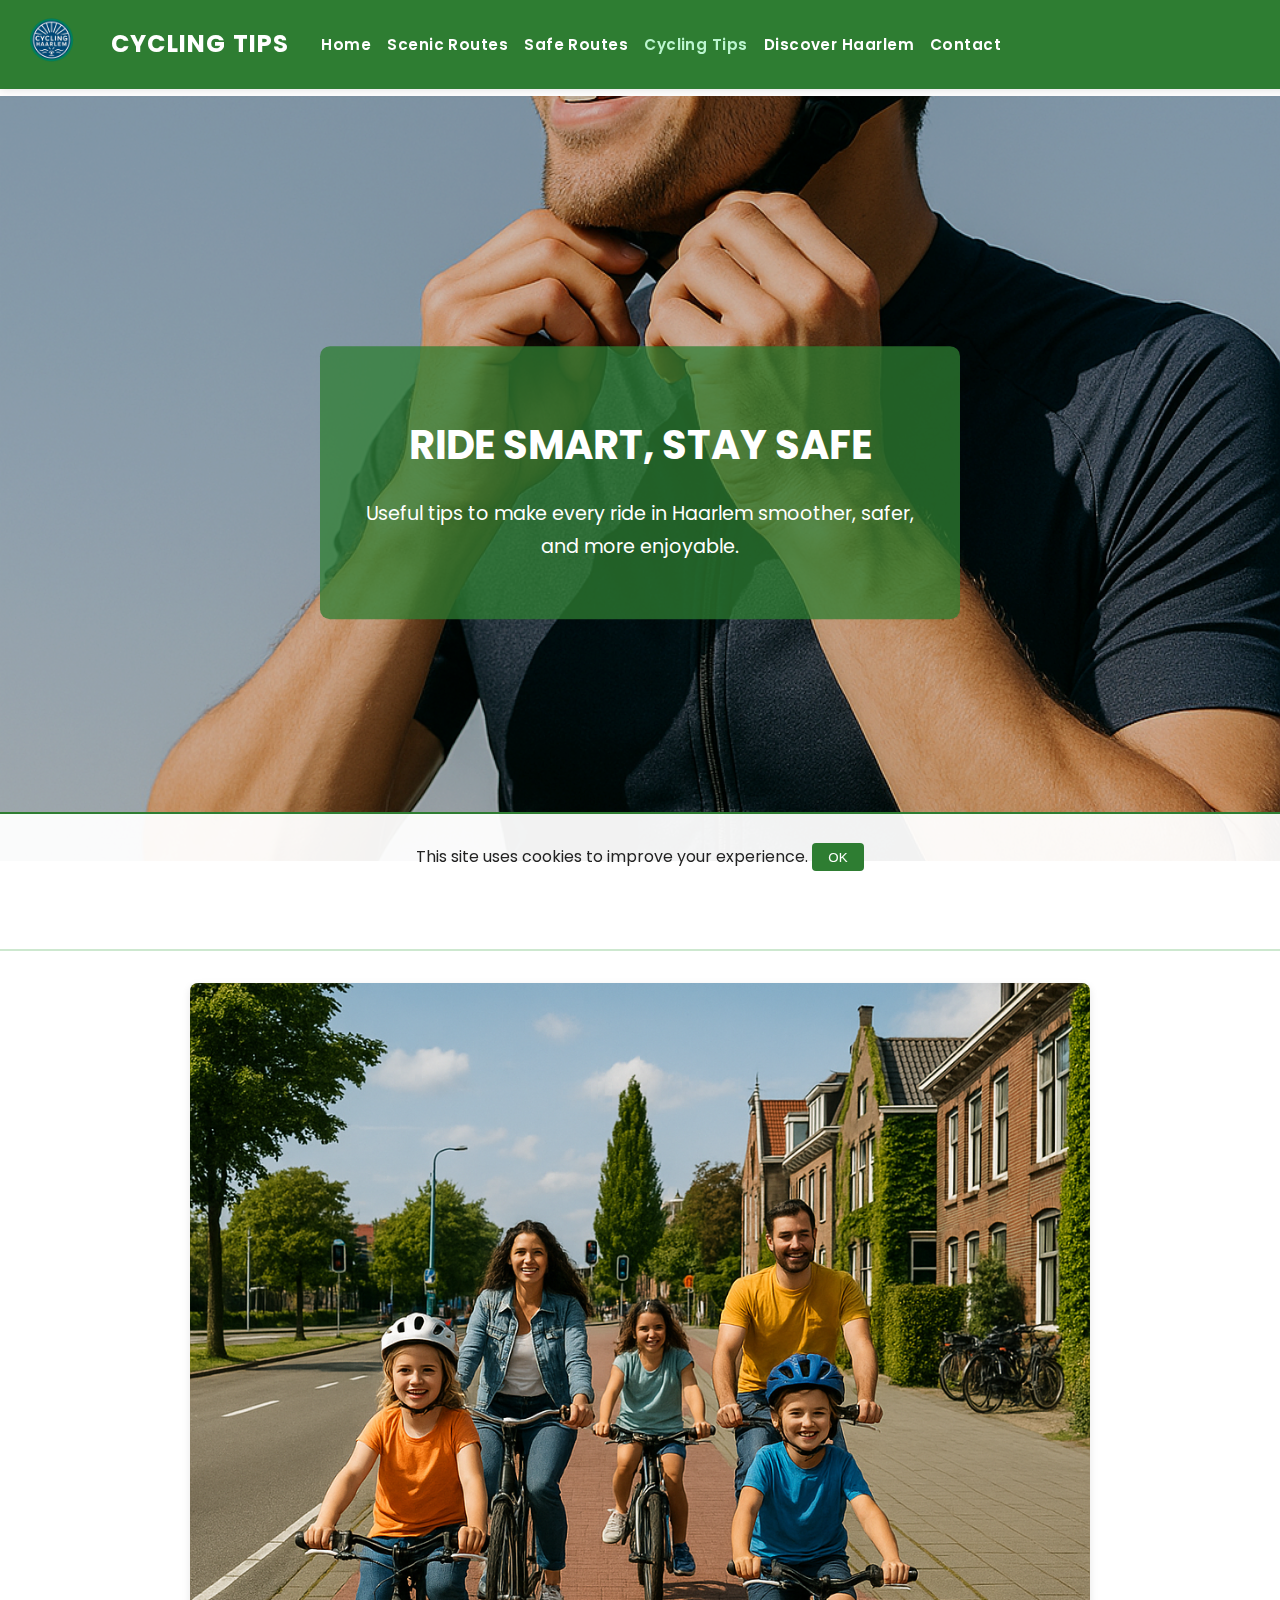
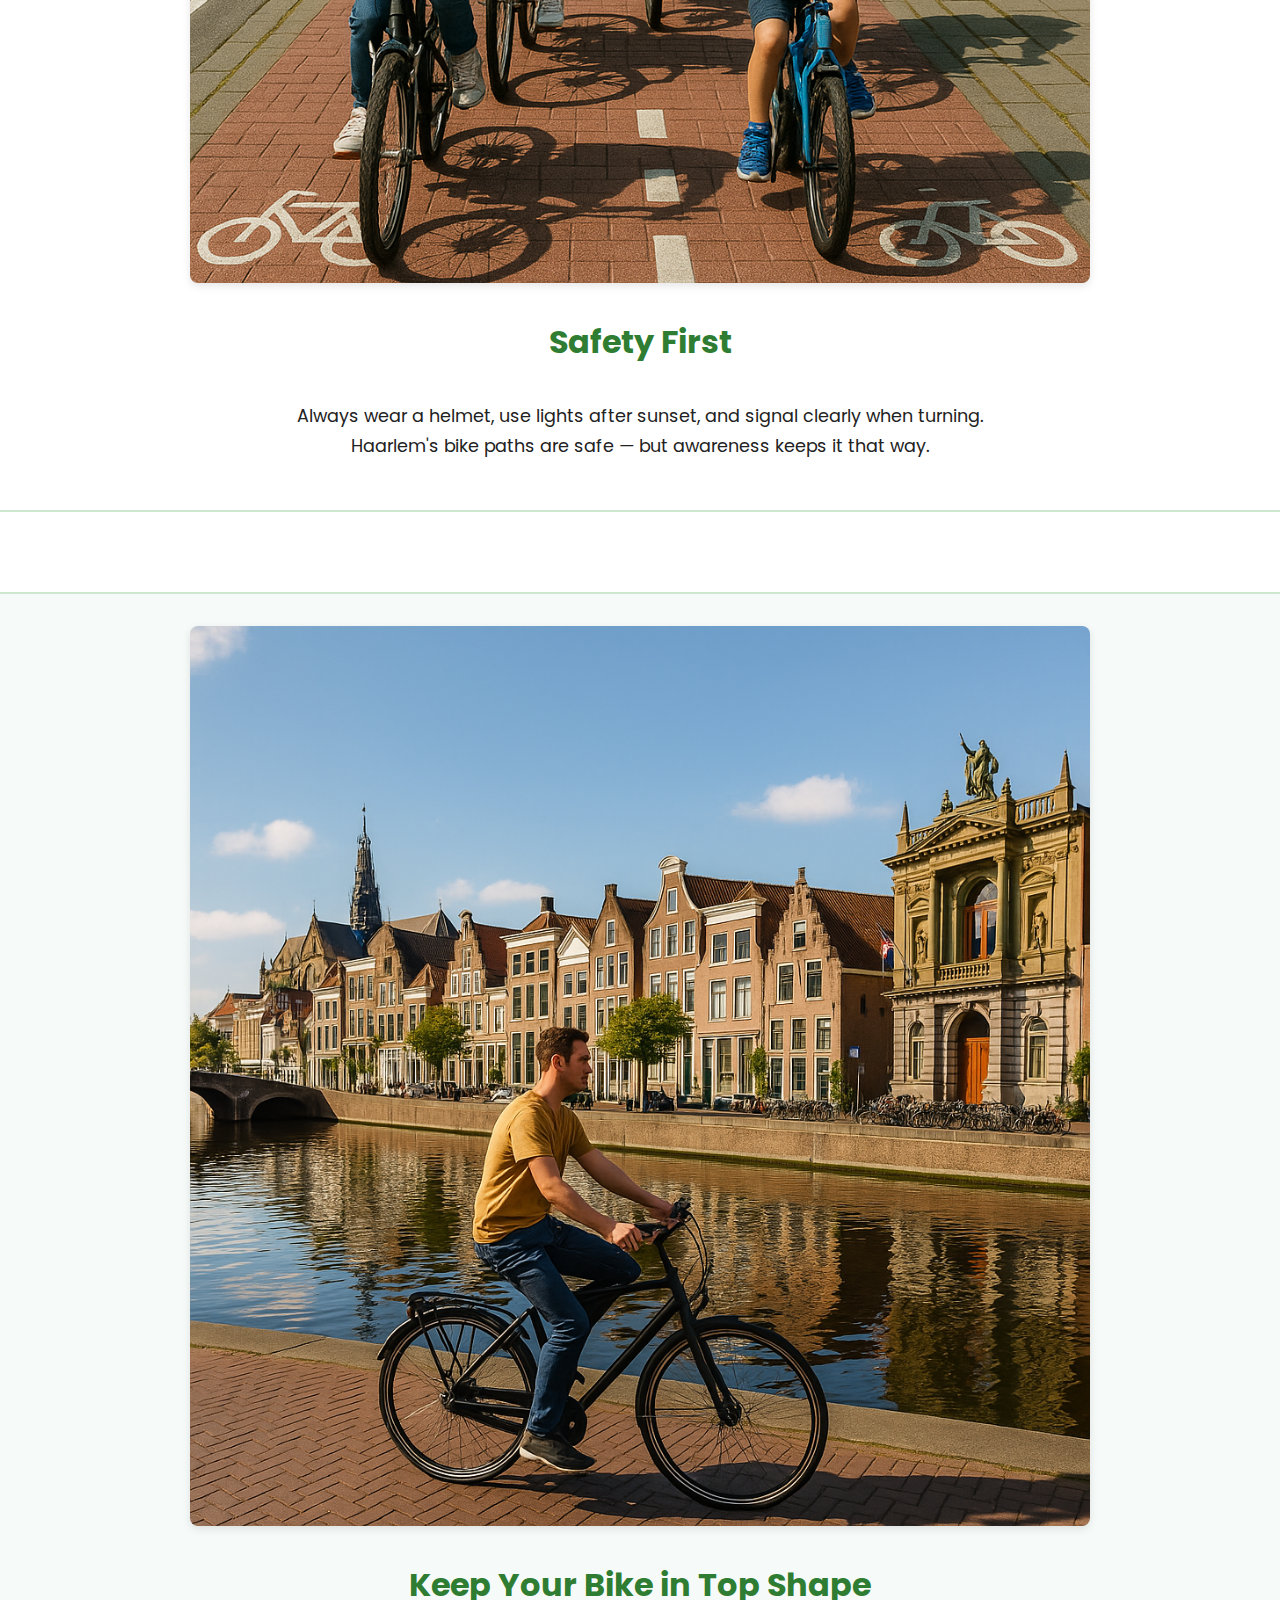
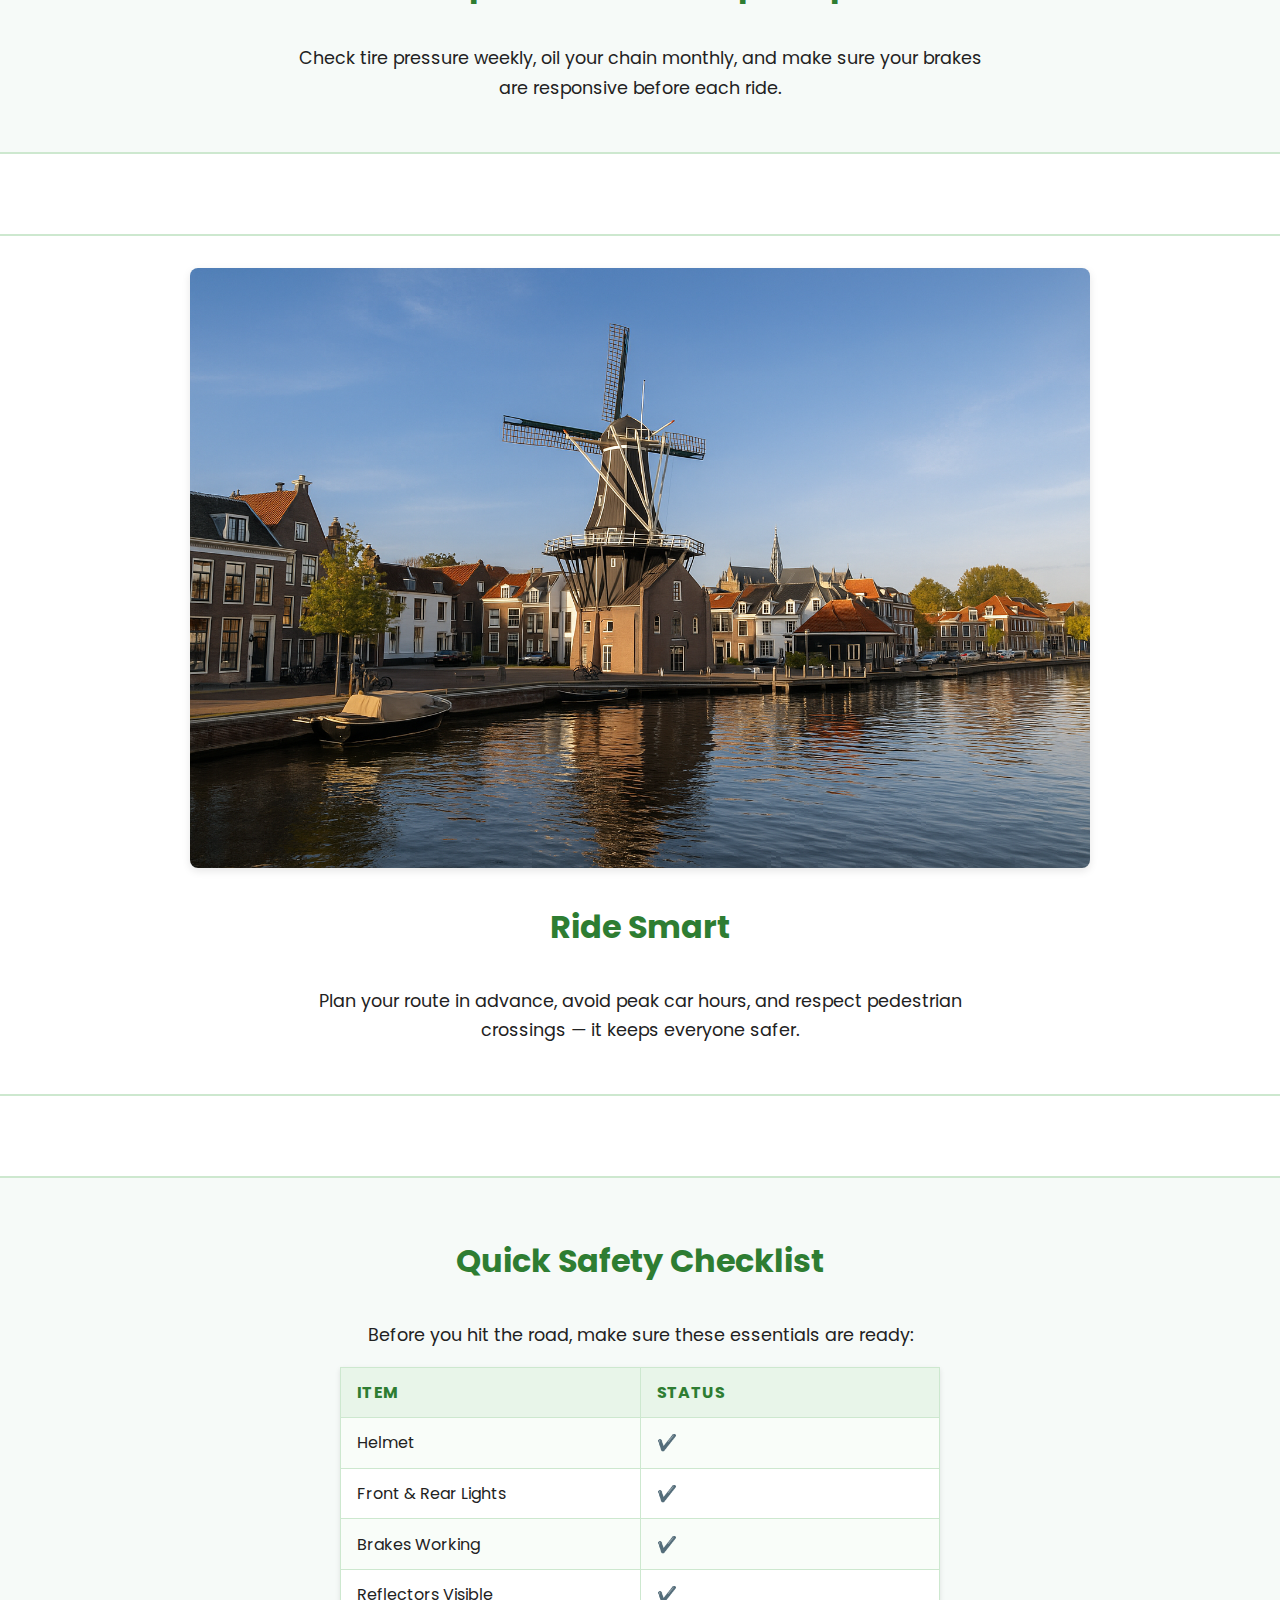
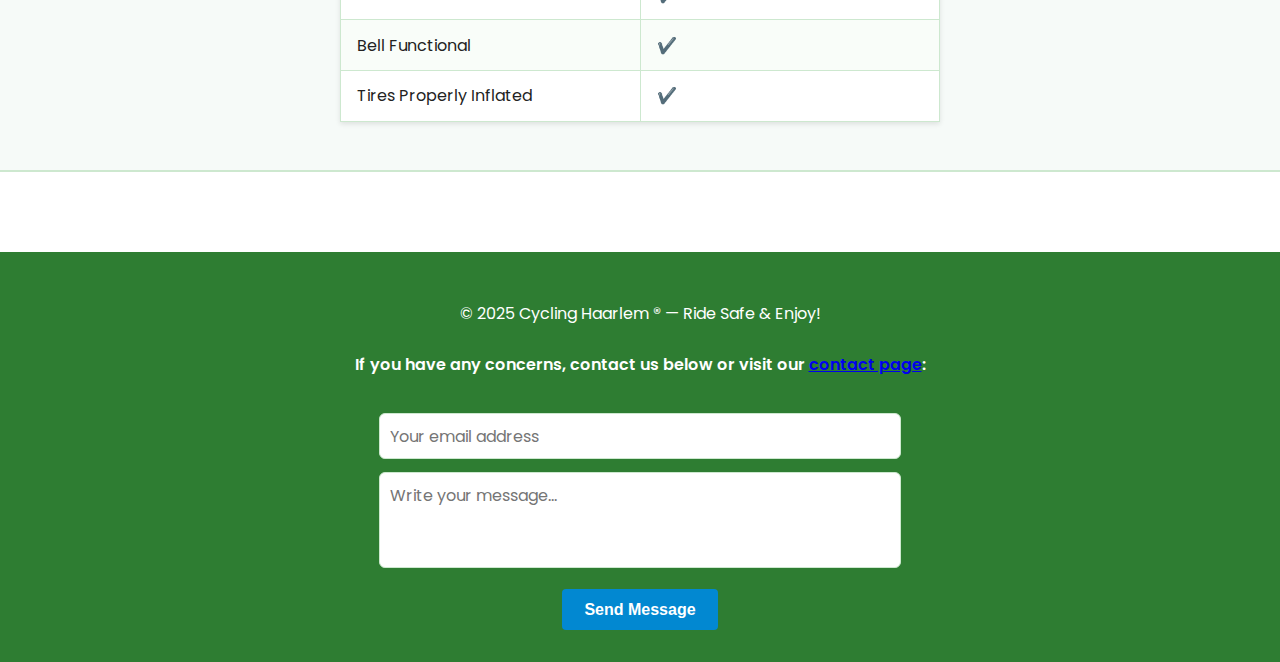
<file: WebMarkup-Project/tips.html>
<!DOCTYPE html>
<html lang="en">
<head>
  <meta charset="utf-8">
  <meta name="author" content="Georg">
  <meta name="description" content="Cycling tips for Haarlem riders — stay safe, maintain your bike, and enjoy smooth rides around the city.">
  <meta name="keywords" content="Haarlem, cycling, bike safety, tips, maintenance, cycling advice">
  <meta name="viewport" content="width=device-width, initial-scale=1.0">
  <title>Cycling Tips | Cycling Haarlem</title>
  <link rel="icon" type="image/png" href="img/favicon.png">
  <link rel="stylesheet" type="text/css" href="css/style.css">
</head>

<body>

  <!-- HEADER -->
  <header>
    <a href="index.html">
      <img src="img/logo.png" alt="Cycling Haarlem logo" title="Cycling Haarlem" class="logo">
    </a>
    <h1>Cycling Tips</h1>
    <nav>
      <ul>
        <li><a href="index.html">Home</a></li>
        <li><a href="scenic.html">Scenic Routes</a></li>
        <li><a href="saferoute.html">Safe Routes</a></li>
        <li><a href="tips.html" aria-current="page">Cycling Tips</a></li>
        <li><a href="discover.html">Discover Haarlem</a></li>
        <li><a href="contact.html">Contact</a></li>
      </ul>
    </nav>
  </header>

  <main>

    <section class="hero">
      <figure>
        <img src="img/tips-cycling.png" alt="Cyclist preparing for a ride" title="Cycling Tips Haarlem">
        <figcaption>
          <h2>Ride Smart, Stay Safe</h2>
          <p>Useful tips to make every ride in Haarlem smoother, safer, and more enjoyable.</p>
        </figcaption>
      </figure>
    </section>

   
    <section class="feature">
      <figure>
        <img src="img/safe-route.png" alt="Helmet and safety gear" title="Safety Gear Tips">
        <figcaption>
          <h3>Safety First</h3>
          <p>Always wear a helmet, use lights after sunset, and signal clearly when turning. Haarlem's bike paths are safe — but awareness keeps it that way.</p>
        </figcaption>
      </figure>
    </section>

   
    <section class="feature">
      <figure>
        <img src="img/haarlem-hero.png" alt="Bike being checked" title="Bike Maintenance Tips">
        <figcaption>
          <h3> Keep Your Bike in Top Shape</h3>
          <p>Check tire pressure weekly, oil your chain monthly, and make sure your brakes are responsive before each ride.</p>
        </figcaption>
      </figure>
    </section>

   
    <section class="feature">
      <figure>
        <img src="img/discover-haarlem.png" alt="Cyclist using a map" title="Smart Riding Tips">
        <figcaption>
          <h3>Ride Smart</h3>
          <p>Plan your route in advance, avoid peak car hours, and respect pedestrian crossings — it keeps everyone safer.</p>
        </figcaption>
      </figure>
    </section>

   
    <section class="feature">
      <h3>Quick Safety Checklist</h3>
      <p>Before you hit the road, make sure these essentials are ready:</p>
      <table class="route-info">
        <tr><th>Item</th><th>Status</th></tr>
        <tr><td>Helmet</td><td>✔️</td></tr>
        <tr><td>Front & Rear Lights</td><td>✔️</td></tr>
        <tr><td>Brakes Working</td><td>✔️</td></tr>
        <tr><td>Reflectors Visible</td><td>✔️</td></tr>
        <tr><td>Bell Functional</td><td>✔️</td></tr>
        <tr><td>Tires Properly Inflated</td><td>✔️</td></tr>
      </table>
    </section>

  </main>


  <footer>
    <p>&copy; 2025 Cycling Haarlem &reg; — Ride Safe &amp; Enjoy!</p>
    <form action="contact.html" class="concerns">
      <label for="email">If you have any concerns, contact us below or visit our <a href="contact.html">contact page</a>:</label><br>

      <input type="email" id="email" name="email" placeholder="Your email address" required><br>

      <textarea id="feedback" name="feedback" rows="3" placeholder="Write your message..." required></textarea><br>

      <input type="submit" value="Send Message">
    </form>
  </footer>

 
  <aside id="cookies">
    <p>This site uses cookies to improve your experience. <button>OK</button></p>
  </aside>

</body>
</html>
</file>
<file: css/style.css>
/* =========================
   Cycling Haarlem 
   ========================= */

@import url('https://fonts.googleapis.com/css2?family=Poppins:wght@400;600&display=swap');

:root{

  --green: #2e7d32;
  --blue:  #0288d1;
  --blue-dark:#01579b;


  --text: #222;
  --bg:   #fff;
  --muted:#f6faf8;
  --card:#f9fdf9;
  --ring:#0288d1;


  --radius: 10px;
  --space:  16px;
  --space-lg: 24px;
  --shadow: 0 2px 8px rgba(0,0,0,.10);
  --header-h-desktop: 72px;
  --header-h-tablet:  64px;
  --header-h-mobile:  56px;
}

*{ box-sizing:border-box; }
html,body{ margin:0; padding:0; }
body{
  font-family:'Poppins',sans-serif;
  color:var(--text);
  background:var(--bg);
  line-height:1.7;
  overflow-x:hidden;
}


@media (prefers-reduced-motion: reduce){
  *{ animation:none !important; transition:none !important; }
}

header{
  position:fixed; inset:0 0 auto 0;
  height:var(--header-h-desktop);
  background:var(--green);
  display:flex; align-items:center; gap:clamp(8px,2vw,20px);
  padding:0 clamp(12px,2vw,24px);
  box-shadow:var(--shadow);
  z-index:1000;
}

.logo{
  width:56px; height:auto; border-radius:50%;
  transition:transform .25s ease;
}
.logo:hover{ transform:scale(1.06); }

header h1{
  color:#fff; margin:0;
  font-size:1.5rem;
  text-transform:uppercase; letter-spacing:.05em;
  white-space:nowrap; overflow:hidden; text-overflow:ellipsis;
}


nav{
  margin-left:auto;
  position:relative;
  display:flex; align-items:center;
}


nav ul{
  list-style:none; display:flex; gap:12px;
  margin:0; padding:0; flex-wrap:wrap;
}
nav a{
  display:inline-block;
  color:#fff; text-decoration:none; font-weight:600;
  letter-spacing:.03em; font-size:.95rem; white-space:nowrap;
  padding:.45rem .8rem; border-radius:6px;
  transition:background-color .25s ease,color .25s ease;
}
nav a:hover{ background:var(--blue); color:#fff; }
nav a[aria-current="page"]{ background:var(--blue); color:#fff; }


nav a:focus-visible,
.hamburger:focus-visible{ outline:2px solid var(--ring); outline-offset:3px; border-radius:8px; }

/* Hamburger (hidden on desktop) */
#nav-toggle{ position:absolute; opacity:0; pointer-events:none; }
.hamburger{
  display:none; cursor:pointer; padding:.5rem; margin-left:.5rem;
  border-radius:8px;
}
.hamburger span{
  display:block; width:28px; height:2px; background:#fff;
  margin:6px 0; transition:transform .25s ease, opacity .25s ease;
}

/* === Hero === */
.hero{ margin-top:calc(var(--header-h-desktop) + 12px); position:relative; text-align:center; }
.hero figure{ margin:0; position:relative; }
.hero img{ width:100%; height:85vh; object-fit:cover; filter:brightness(.85); }
.hero figcaption{
  position:absolute; left:50%; top:50%; transform:translate(-50%,-50%);
  color:#fff; background:rgba(46,125,50,.75);
  padding:clamp(16px,2.5vw,32px);
  border-radius:var(--radius);
  max-width:min(640px,90vw);
  box-shadow:var(--shadow);
}
.hero h2{ margin:0 0 12px; font-size:clamp(1.6rem,3.2vw,2.6rem); text-transform:uppercase; }
.hero p{ margin:0 0 16px; font-size:clamp(1rem,2.2vw,1.2rem); }

.btn{
  display:inline-block;
  background:var(--blue); color:#fff; text-decoration:none; font-weight:600;
  padding:.8rem 1.4rem; border-radius:8px; transition:background .25s ease;
}
.btn:hover{ background:var(--blue-dark); }

.feature{
  text-align:center;
  margin: clamp(48px,8vw,80px) 0;
  background:var(--muted);
  padding: clamp(20px,4vw,36px) 16px;
  border-top:2px solid #cde8cf; border-bottom:2px solid #cde8cf;
}
.feature:nth-child(even){ background:#fff; }
.feature figure{ margin:0 auto; max-width:min(920px,92vw); }
.feature img{
  width:100%; height:auto; border-radius:8px; box-shadow:var(--shadow);
  transition:transform .25s ease;
}
.feature img:hover{ transform:scale(1.02); }
.feature h3{ color:var(--green); margin:16px 0 8px; font-size:clamp(1.3rem,2.6vw,2rem); }
.feature p{ margin:6px auto 12px; max-width:min(720px,92vw); font-size:clamp(.98rem,2vw,1.1rem); }
.feature .link{ color:var(--blue); font-weight:600; text-decoration:none; }
.feature .link:hover{ color:var(--blue-dark); }


.route-info{
  margin:16px auto;
  border-collapse:collapse; width:min(600px,86vw);
  background:#fff; font-size:1rem; box-shadow:var(--shadow);
}
.route-info th, .route-info td{
  border:1px solid #cde8cf;
  padding:.7rem 1rem; text-align:left;
}
.route-info th{
  background:#e8f5e9; color:var(--green);
  text-transform:uppercase; letter-spacing:.03em; width:40%;
}
.route-info tr:nth-child(even) td{ background:#f9fdf9; }
.route-info tr:nth-child(odd)  td{ background:#fff; }

fieldset{
  border:1px solid #cde8cf; border-radius:8px; background:var(--card);
  max-width:min(640px,92vw); margin:0 auto; padding:clamp(16px,3vw,24px);
  box-shadow:var(--shadow);
}
legend{ font-weight:600; color:var(--green); padding:0 .25rem; }
label{ font-weight:600; display:inline-block; margin:.3rem 0; }
input[type="text"], input[type="email"], select, textarea{
  width:100%; border:1px solid #cde8cf; border-radius:6px;
  padding:.65rem .75rem; font-size:1rem; font-family:'Poppins',sans-serif;
  background:#fff;
}
textarea{ resize:vertical; min-height:120px; }
input[type="submit"], button[type="submit"]{
  background:var(--blue); color:#fff; border:none; border-radius:6px;
  padding:.7rem 1.4rem; font-weight:600; cursor:pointer; transition:background .25s ease;
  margin-top:.5rem;
}
input[type="submit"]:hover, button[type="submit"]:hover{ background:var(--blue-dark); }
input:focus-visible, select:focus-visible, textarea:focus-visible{
  outline:2px solid var(--ring); outline-offset:2px;
}

/* === Footer === */
footer{
  background:var(--green); color:#fff; text-align:center;
  padding:clamp(20px,3vw,32px) 16px; margin-top:clamp(32px,5vw,48px);
}
footer .concerns{ margin-top:12px; }
footer label{ margin-bottom:.4rem; }
footer input[type="email"], footer textarea{
  max-width:500px; margin:0 auto .8rem; display:block;
}


#cookies{
  position:fixed; left:0; right:0; bottom:0;
  background:rgba(255,255,255,.96);
  border-top:2px solid var(--green);
  box-shadow:0 -4px 12px rgba(0,0,0,.08);
  text-align:center; padding:.8rem; z-index:9999;
  font-size:1rem;
}
#cookies button{
  background:var(--green); color:#fff; border:none; border-radius:6px;
  padding:.45rem 1rem; cursor:pointer; transition:background .2s ease;
}
#cookies button:hover{ background:#25672b; }

footer label,
footer input[type="email"],
footer textarea,
footer input[type="submit"] {
  display: block;
  margin: 0.5rem auto;
}


/* === Accessibility helper === */
.sr-only{ position:absolute !important; width:1px; height:1px; padding:0; margin:-1px; overflow:hidden; clip:rect(0,0,0,0); white-space:nowrap; border:0; }

/* =========================
   Responsive
   ========================= */
@media (max-width: 1000px){
  /* Slightly shorter hero */
  .hero img{ height:72vh; }
}

@media (max-width: 950px){
  /* Header size & title clamp */
  header{ height:var(--header-h-tablet); }
  .hero{ margin-top:calc(var(--header-h-tablet) + 10px); }
  header h1{ font-size:1.25rem; max-width:50vw; }

  /* Hamburger visible, desktop menu hidden */
  .hamburger{ display:block; }
  nav ul{
    display:none;
    position:fixed; top:var(--header-h-tablet); left:0; right:0;
    background:var(--green);
    padding:.8rem 1rem 1rem; margin:0;
    border-top:1px solid rgba(255,255,255,.15);
    box-shadow:0 8px 18px rgba(0,0,0,.12);
    flex-direction:column; gap:.35rem; z-index:1002;
    max-height:calc(100vh - var(--header-h-tablet));
    overflow:auto;
  }
  nav a{ display:block; padding:.75rem 1rem; border-radius:10px; font-size:1rem; }

  /* Toggle open */
  #nav-toggle:checked ~ ul{ display:flex; }

  /* Icon morph to X */
  #nav-toggle:checked + .hamburger span:nth-child(1){ transform:translateY(8px) rotate(45deg); }
  #nav-toggle:checked + .hamburger span:nth-child(2){ opacity:0; }
  #nav-toggle:checked + .hamburger span:nth-child(3){ transform:translateY(-8px) rotate(-45deg); }
}

@media (max-width: 600px){
  header{ height:var(--header-h-mobile); padding:0 12px; }
  .hero{ margin-top:calc(var(--header-h-mobile) + 8px); }
  header h1{ font-size:1.05rem; max-width:48vw; }
  .logo{ width:44px; }

  .hero img{ height:56vh; }
  .hero h2{ font-size:1.7rem; }
  .hero p{ font-size:1rem; }

  .feature h3{ font-size:1.45rem; }
  .feature p{ font-size:1rem; }
}

/* =========================
   Optional utilities
   ========================= */
.hidden{ display:none !important; }
.mt-0{ margin-top:0 !important; }

/* === Rubric Additions === */
p { text-indent: 1em; word-spacing: 0.05em; }

@media (min-width: 1001px) {
  .logo { float: left; margin-right: 1rem; }
  header::after { content: ""; display: block; clear: both; }
}

.feature p::first-letter {
  font-size: 120%;
  font-weight: 600;
}

nav > ul { margin-top: 0; }

.route-info td {
  border-color: #cde8cf;
  border-style: solid;
  border-width: 1px;
}
</file>
<file: WebMarkup-Project/css/style.css>
/* === Base === */
@import url('https://fonts.googleapis.com/css2?family=Poppins:wght@400;600&display=swap');

body {
  font-family: 'Poppins', sans-serif;
  margin: 0;
  background: #fff;
  color: #222;
  line-height: 1.7;
  overflow-x: hidden;
}

/* === Header === */
header {
  position: fixed;
  top: 0;
  width: 100%;
  background: #2e7d32;
  display: flex;
  align-items: center;
  justify-content: flex-start; /* Aligns content closer to left */
  padding: 0.8rem 1.5rem;
  box-shadow: 0 2px 8px rgba(0, 0, 0, 0.1);
  z-index: 1000;
  flex-wrap: wrap;
}

header h1 {
  color: #fff;
  font-size: 1.5rem;
  margin: 0 2rem;
  text-transform: uppercase;
  letter-spacing: 0.05em;
  flex: 0 1 auto;
}

.logo {
  width: 55px;
  height: auto;
  border-radius: 50%;
  transition: transform 0.3s ease;
}
.logo:hover {
  transform: scale(1.1);
}

nav ul {
  list-style: none;
  display: flex;
  gap: 1rem;
  margin: 0 0 0 auto; /* keeps it from stretching off screen */
  padding: 0;
  flex-wrap: wrap;
}

nav a {
  color: #fff;
  text-decoration: none;
  font-weight: 600;
  letter-spacing: 0.03em;
  transition: color 0.3s ease;
  font-size: 0.95rem;
  white-space: nowrap;
}

nav a:hover,
nav a[aria-current="page"] {
  color: #bbf5cf;
}

/* === Hero === */
.hero {
  margin-top: 6rem;
  position: relative;
  text-align: center;
}

.hero figure {
  margin: 0;
  position: relative;
}

.hero img {
  width: 100%;
  height: 85vh;
  object-fit: cover;
  filter: brightness(0.85);
}

.hero figcaption {
  position: absolute;
  top: 50%;
  left: 50%;
  transform: translate(-50%, -50%);
  color: white;
  background: rgba(46, 125, 50, 0.75);
  padding: 2rem;
  border-radius: 10px;
  max-width: 600px;
}

.hero h2 {
  font-size: 2.5rem;
  margin-bottom: 1rem;
  text-transform: uppercase;
}

.hero p {
  font-size: 1.2rem;
  margin-bottom: 1.5rem;
}

.btn {
  background: #0288d1;
  color: #fff;
  padding: 0.8rem 1.5rem;
  border-radius: 5px;
  text-decoration: none;
  font-weight: 600;
  transition: background 0.3s;
}
.btn:hover {
  background: #01579b;
}

/* === Feature Sections === */
.feature {
  text-align: center;
  margin: 5rem 0;
  background: #f6faf8;
  padding: 2rem 1rem;
  border-top: 2px solid #cde8cf;
  border-bottom: 2px solid #cde8cf;
}

.feature:nth-child(even) {
  background: #fff;
}

.feature figure {
  margin: 0 auto;
  max-width: 900px;
}

.feature img {
  width: 100%;
  height: auto;
  border-radius: 8px;
  box-shadow: 0 3px 8px rgba(0,0,0,0.1);
  transition: transform 0.3s ease;
}

.feature img:hover {
  transform: scale(1.02);
}

.feature h3 {
  color: #2e7d32;
  margin-top: 1.5rem;
  font-size: 2rem;
}

.feature p {
  font-size: 1.1rem;
  max-width: 700px;
  margin: 0.5rem auto 1rem;
}

.feature .link {
  display: inline-block;
  text-decoration: none;
  color: #0288d1;
  font-weight: 600;
  transition: color 0.3s;
}
.feature .link:hover {
  color: #01579b;
}

/* === Footer === */
footer {
  background: #2e7d32;
  color: #fff;
  text-align: center;
  padding: 2rem 1rem;
  font-size: 1rem;
  margin-top: 3rem;
}

footer .concerns {
  margin-top: 1rem;
}

footer label {
  display: block;
  margin-bottom: 0.5rem;
}

footer textarea {
  width: 90%;
  max-width: 500px;
  border-radius: 6px;
  border: 1px solid #cde8cf;
  padding: 0.6rem;
  font-family: 'Poppins', sans-serif;
  resize: none;
}

footer {
  background: #2e7d32;
  color: #fff;
  text-align: center;
  padding: 2rem 1rem;
  font-size: 1rem;
  margin-top: 3rem;
}

footer .concerns {
  margin-top: 1.5rem;
}

footer label {
  display: block;
  margin-bottom: 0.5rem;
  font-weight: 600;
}

footer input[type="email"],
footer textarea {
  width: 90%;
  max-width: 500px;
  border-radius: 6px;
  border: 1px solid #cde8cf;
  padding: 0.6rem;
  font-family: 'Poppins', sans-serif;
  margin-bottom: 0.8rem;
  font-size: 1rem;
}

footer textarea {
  resize: none;
}

footer input[type="submit"] {
  background: #0288d1;
  color: white;
  border: none;
  padding: 0.7rem 1.4rem;
  border-radius: 4px;
  cursor: pointer;
  font-weight: 600;
  font-size: 1rem;
  transition: background 0.3s;
}

footer input[type="submit"]:hover {
  background: #01579b;
}


/* === Cookies === */
#cookies {
  position: fixed;
  bottom: 0;
  left: 0;
  right: 0;
  background: rgba(255,255,255,0.95);
  border-top: 2px solid #2e7d32;
  z-index: 9999;
  text-align: center;
  padding: 0.8rem;
  font-size: 1rem;
}
#cookies button {
  background: #2e7d32;
  border: none;
  color: white;
  padding: 0.4rem 1rem;
  border-radius: 4px;
  cursor: pointer;
  transition: background 0.2s;
}
#cookies button:hover {
  background: #25672b;
}

/* === Responsive Navigation === */
@media (max-width: 950px) {
  header {
    flex-direction: column;
    text-align: center;
  }
  nav ul {
    justify-content: center;
  }
  nav a {
    font-size: 0.9rem;
  }
  .hero img {
    height: 70vh;
  }
}

@media (max-width: 600px) {
  .hero h2 {
    font-size: 1.8rem;
  }
  .hero p {
    font-size: 1rem;
  }
  .feature h3 {
    font-size: 1.6rem;
  }
  .feature p {
    font-size: 1rem;
  }
}
/* === Scenic Route Tables === */
.route-info {
  margin: 1rem auto;
  border-collapse: collapse;
  width: 80%;
  max-width: 600px;
  font-size: 1rem;
  background: #fff;
  box-shadow: 0 2px 5px rgba(0,0,0,0.1);
}

.route-info th, .route-info td {
  border: 1px solid #cde8cf;
  padding: 0.7rem 1rem;
  text-align: left;
}

.route-info th {
  background: #e8f5e9;
  color: #2e7d32;
  width: 40%;
  text-transform: uppercase;
  letter-spacing: 0.03em;
}

.route-info tr:nth-child(even) td {
  background: #f9fdf9;
}

.route-info tr:nth-child(odd) td {
  background: #fff;
}
.feature table th {
  text-align: left;
}
/* === Contact Page Form === */
fieldset {
  border: 1px solid #cde8cf;
  border-radius: 8px;
  padding: 1.5rem;
  max-width: 600px;
  margin: 0 auto;
  background: #f9fdf9;
  box-shadow: 0 2px 5px rgba(0,0,0,0.05);
}

legend {
  font-weight: 600;
  color: #2e7d32;
}

input[type="text"],
textarea {
  width: 90%;
  max-width: 500px;
  border: 1px solid #cde8cf;
  border-radius: 4px;
  padding: 0.6rem;
  font-size: 1rem;
  font-family: 'Poppins', sans-serif;
}
</file>
